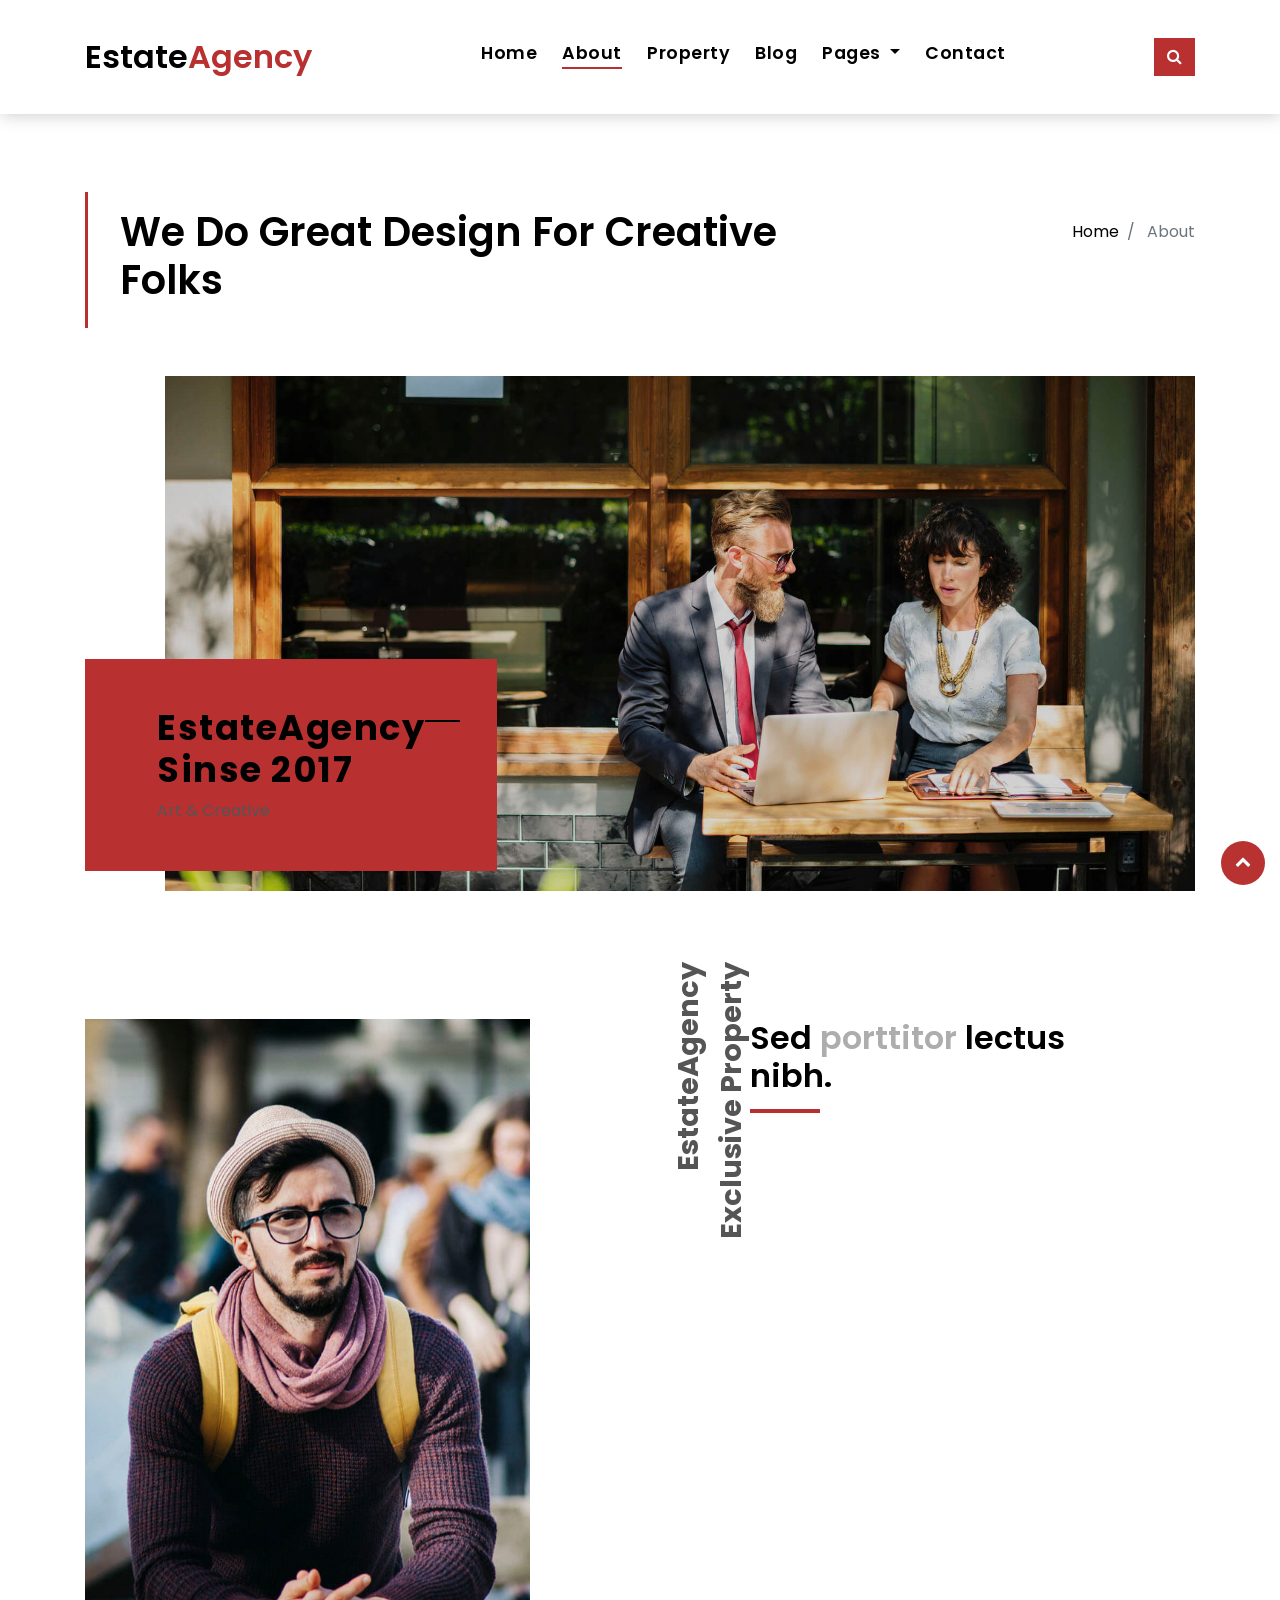
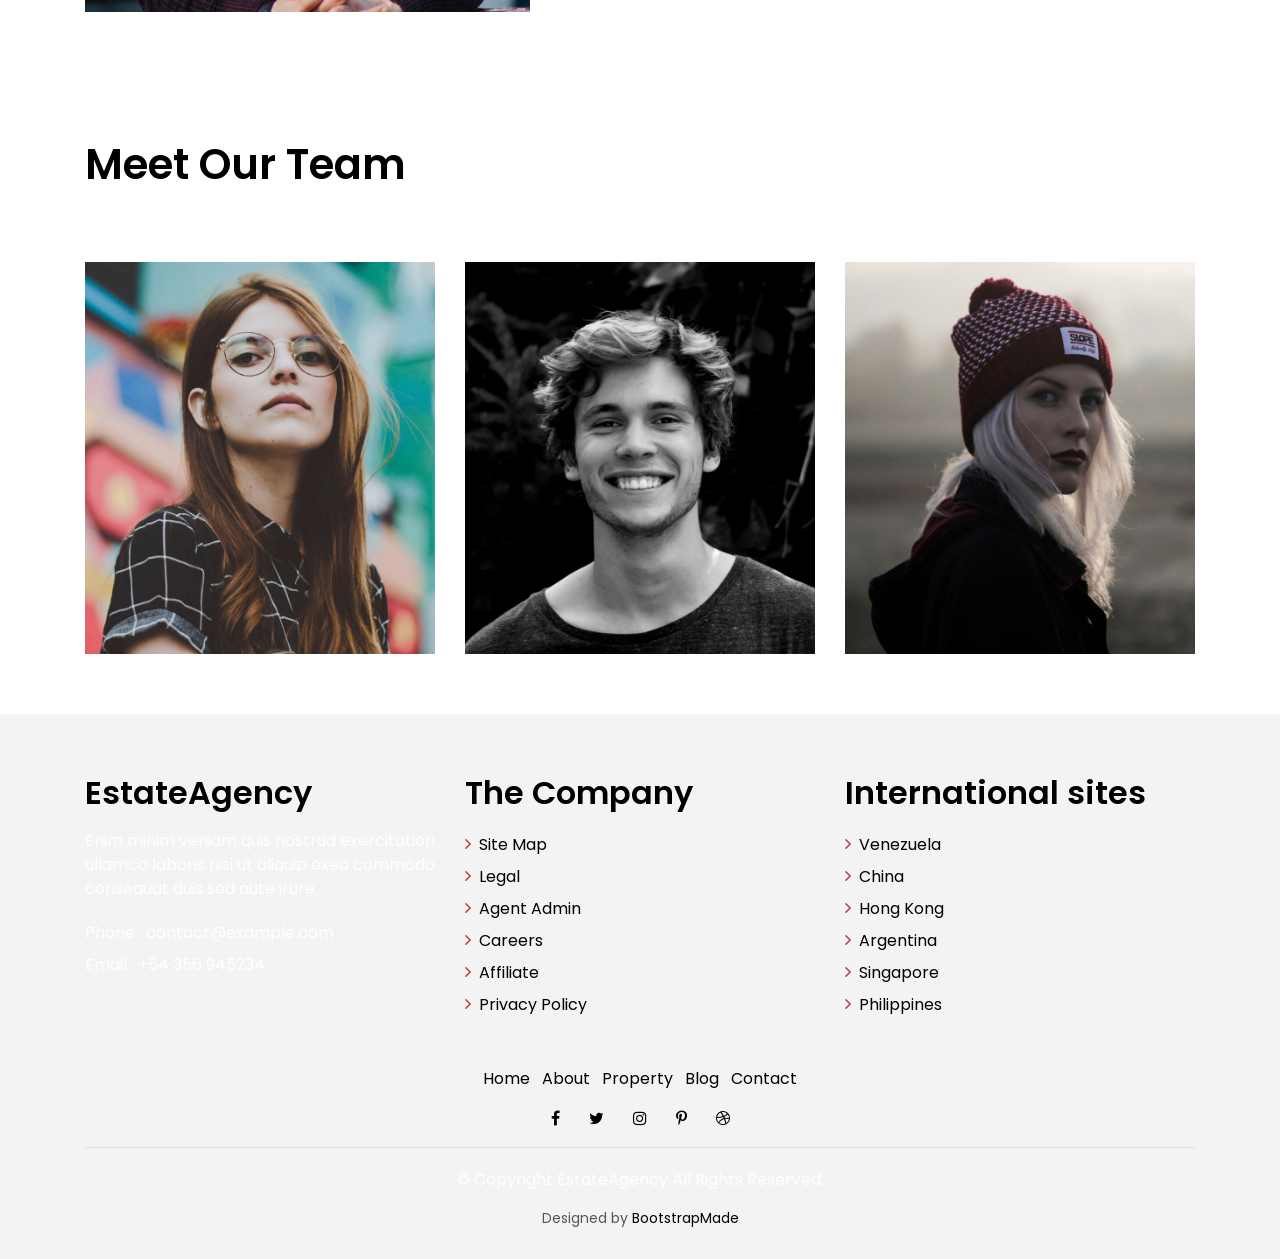
<file: about.html>
<!DOCTYPE html>
<html lang="en">
<head>
  <meta charset="utf-8">
  <title>EstateAgency Bootstrap Template</title>
  <meta content="width=device-width, initial-scale=1.0" name="viewport">
  <meta content="" name="keywords">
  <meta content="" name="description">

  <!-- Favicons -->
  <link href="img/favicon.png" rel="icon">
  <link href="img/apple-touch-icon.png" rel="apple-touch-icon">

  <!-- Google Fonts -->
  <link href="https://fonts.googleapis.com/css?family=Poppins:300,400,500,600,700" rel="stylesheet">

  <!-- Bootstrap CSS File -->
  <link href="lib/bootstrap/css/bootstrap.min.css" rel="stylesheet">

  <!-- Libraries CSS Files -->
  <link href="lib/font-awesome/css/font-awesome.min.css" rel="stylesheet">
  <link href="lib/animate/animate.min.css" rel="stylesheet">
  <link href="lib/ionicons/css/ionicons.min.css" rel="stylesheet">
  <link href="lib/owlcarousel/assets/owl.carousel.min.css" rel="stylesheet">

  <!-- Main Stylesheet File -->
  <link href="css/style.css" rel="stylesheet">

  <!-- =======================================================
    Theme Name: EstateAgency
    Theme URL: https://bootstrapmade.com/real-estate-agency-bootstrap-template/
    Author: BootstrapMade.com
    License: https://bootstrapmade.com/license/
  ======================================================= -->
</head>

<body>

  <div class="click-closed"></div>
  <!--/ Form Search Star /-->
  <div class="box-collapse">
    <div class="title-box-d">
      <h3 class="title-d">Search Property</h3>
    </div>
    <span class="close-box-collapse right-boxed ion-ios-close"></span>
    <div class="box-collapse-wrap form">
      <form class="form-a">
        <div class="row">
          <div class="col-md-12 mb-2">
            <div class="form-group">
              <label for="Type">Keyword</label>
              <input type="text" class="form-control form-control-lg form-control-a" placeholder="Keyword">
            </div>
          </div>
          <div class="col-md-6 mb-2">
            <div class="form-group">
              <label for="Type">Type</label>
              <select class="form-control form-control-lg form-control-a" id="Type">
                <option>All Type</option>
                <option>For Rent</option>
                <option>For Sale</option>
                <option>Open House</option>
              </select>
            </div>
          </div>
          <div class="col-md-6 mb-2">
            <div class="form-group">
              <label for="city">City</label>
              <select class="form-control form-control-lg form-control-a" id="city">
                <option>All City</option>
                <option>Alabama</option>
                <option>Arizona</option>
                <option>California</option>
                <option>Colorado</option>
              </select>
            </div>
          </div>
          <div class="col-md-6 mb-2">
            <div class="form-group">
              <label for="bedrooms">Bedrooms</label>
              <select class="form-control form-control-lg form-control-a" id="bedrooms">
                <option>Any</option>
                <option>01</option>
                <option>02</option>
                <option>03</option>
              </select>
            </div>
          </div>
          <div class="col-md-6 mb-2">
            <div class="form-group">
              <label for="garages">Garages</label>
              <select class="form-control form-control-lg form-control-a" id="garages">
                <option>Any</option>
                <option>01</option>
                <option>02</option>
                <option>03</option>
                <option>04</option>
              </select>
            </div>
          </div>
          <div class="col-md-6 mb-2">
            <div class="form-group">
              <label for="bathrooms">Bathrooms</label>
              <select class="form-control form-control-lg form-control-a" id="bathrooms">
                <option>Any</option>
                <option>01</option>
                <option>02</option>
                <option>03</option>
              </select>
            </div>
          </div>
          <div class="col-md-6 mb-2">
            <div class="form-group">
              <label for="price">Min Price</label>
              <select class="form-control form-control-lg form-control-a" id="price">
                <option>Unlimite</option>
                <option>$50,000</option>
                <option>$100,000</option>
                <option>$150,000</option>
                <option>$200,000</option>
              </select>
            </div>
          </div>
          <div class="col-md-12">
            <button type="submit" class="btn btn-b">Search Property</button>
          </div>
        </div>
      </form>
    </div>
  </div>
  <!--/ Form Search End /-->

  <!--/ Nav Star /-->
  <nav class="navbar navbar-default navbar-trans navbar-expand-lg fixed-top">
    <div class="container">
      <button class="navbar-toggler collapsed" type="button" data-toggle="collapse" data-target="#navbarDefault"
        aria-controls="navbarDefault" aria-expanded="false" aria-label="Toggle navigation">
        <span></span>
        <span></span>
        <span></span>
      </button>
      <a class="navbar-brand text-brand" href="index.html">Estate<span class="color-b">Agency</span></a>
      <button type="button" class="btn btn-link nav-search navbar-toggle-box-collapse d-md-none" data-toggle="collapse"
        data-target="#navbarTogglerDemo01" aria-expanded="false">
        <span class="fa fa-search" aria-hidden="true"></span>
      </button>
      <div class="navbar-collapse collapse justify-content-center" id="navbarDefault">
        <ul class="navbar-nav">
          <li class="nav-item">
            <a class="nav-link" href="index.html">Home</a>
          </li>
          <li class="nav-item">
            <a class="nav-link active" href="about.html">About</a>
          </li>
          <li class="nav-item">
            <a class="nav-link" href="property-grid.html">Property</a>
          </li>
          <li class="nav-item">
            <a class="nav-link" href="blog-grid.html">Blog</a>
          </li>
          <li class="nav-item dropdown">
            <a class="nav-link dropdown-toggle" href="#" id="navbarDropdown" role="button" data-toggle="dropdown"
              aria-haspopup="true" aria-expanded="false">
              Pages
            </a>
            <div class="dropdown-menu" aria-labelledby="navbarDropdown">
              <a class="dropdown-item" href="property-single.html">Property Single</a>
              <a class="dropdown-item" href="blog-single.html">Blog Single</a>
              <a class="dropdown-item" href="agents-grid.html">Agents Grid</a>
              <a class="dropdown-item" href="agent-single.html">Agent Single</a>
            </div>
          </li>
          <li class="nav-item">
            <a class="nav-link" href="contact.html">Contact</a>
          </li>
        </ul>
      </div>
      <button type="button" class="btn btn-b-n navbar-toggle-box-collapse d-none d-md-block" data-toggle="collapse"
        data-target="#navbarTogglerDemo01" aria-expanded="false">
        <span class="fa fa-search" aria-hidden="true"></span>
      </button>
    </div>
  </nav>
  <!--/ Nav End /-->

  <!--/ Intro Single star /-->
  <section class="intro-single">
    <div class="container">
      <div class="row">
        <div class="col-md-12 col-lg-8">
          <div class="title-single-box">
            <h1 class="title-single">We Do Great Design For Creative Folks</h1>
          </div>
        </div>
        <div class="col-md-12 col-lg-4">
          <nav aria-label="breadcrumb" class="breadcrumb-box d-flex justify-content-lg-end">
            <ol class="breadcrumb">
              <li class="breadcrumb-item">
                <a href="#">Home</a>
              </li>
              <li class="breadcrumb-item active" aria-current="page">
                About
              </li>
            </ol>
          </nav>
        </div>
      </div>
    </div>
  </section>
  <!--/ Intro Single End /-->

  <!--/ About Star /-->
  <section class="section-about">
    <div class="container">
      <div class="row">
        <div class="col-sm-12">
          <div class="about-img-box">
            <img src="img/slide-about-1.jpg" alt="" class="img-fluid">
          </div>
          <div class="sinse-box">
            <h3 class="sinse-title">EstateAgency
              <span></span>
              <br> Sinse 2017</h3>
            <p>Art & Creative</p>
          </div>
        </div>
        <div class="col-md-12 section-t8">
          <div class="row">
            <div class="col-md-6 col-lg-5">
              <img src="img/about-2.jpg" alt="" class="img-fluid">
            </div>
            <div class="col-lg-2  d-none d-lg-block">
              <div class="title-vertical d-flex justify-content-start">
                <span>EstateAgency Exclusive Property</span>
              </div>
            </div>
            <div class="col-md-6 col-lg-5 section-md-t3">
              <div class="title-box-d">
                <h3 class="title-d">Sed
                  <span class="color-d">porttitor</span> lectus
                  <br> nibh.</h3>
              </div>
              <p class="color-text-a">
                Mauris blandit aliquet elit, eget tincidunt nibh pulvinar a. Vivamus magna justo, lacinia eget
                consectetur sed, convallis
                at tellus. Praesent sapien massa, convallis a pellentesque nec, egestas non nisi. Vestibulum
                ante ipsum primis in faucibus orci luctus et ultrices posuere cubilia Curae; Donec velit
                neque, auctor sit amet aliquam vel, ullamcorper sit amet ligula.
              </p>
              <p class="color-text-a">
                Sed porttitor lectus nibh. Vivamus magna justo, lacinia eget consectetur sed, convallis at tellus.
                Mauris blandit aliquet
                elit, eget tincidunt nibh pulvinar a. Vivamus magna justo, lacinia eget consectetur sed,
                convallis at tellus.
              </p>
            </div>
          </div>
        </div>
      </div>
    </div>
  </section>
  <!--/ About End /-->

  <!--/ Team Star /-->
  <section class="section-agents section-t8">
    <div class="container">
      <div class="row">
        <div class="col-md-12">
          <div class="title-wrap d-flex justify-content-between">
            <div class="title-box">
              <h2 class="title-a">Meet Our Team</h2>
            </div>
          </div>
        </div>
      </div>
      <div class="row">
        <div class="col-md-4">
          <div class="card-box-d">
            <div class="card-img-d">
              <img src="img/agent-7.jpg" alt="" class="img-d img-fluid">
            </div>
            <div class="card-overlay card-overlay-hover">
              <div class="card-header-d">
                <div class="card-title-d align-self-center">
                  <h3 class="title-d">
                    <a href="agent-single.html" class="link-two">Margaret Sotillo
                      <br> Escala</a>
                  </h3>
                </div>
              </div>
              <div class="card-body-d">
                <p class="content-d color-text-a">
                  Sed porttitor lectus nibh, Cras ultricies ligula sed magna dictum porta two.
                </p>
                <div class="info-agents color-a">
                  <p>
                    <strong>Phone: </strong> +54 356 945234</p>
                  <p>
                    <strong>Email: </strong> agents@example.com</p>
                </div>
              </div>
              <div class="card-footer-d">
                <div class="socials-footer d-flex justify-content-center">
                  <ul class="list-inline">
                    <li class="list-inline-item">
                      <a href="#" class="link-one">
                        <i class="fa fa-facebook" aria-hidden="true"></i>
                      </a>
                    </li>
                    <li class="list-inline-item">
                      <a href="#" class="link-one">
                        <i class="fa fa-twitter" aria-hidden="true"></i>
                      </a>
                    </li>
                    <li class="list-inline-item">
                      <a href="#" class="link-one">
                        <i class="fa fa-instagram" aria-hidden="true"></i>
                      </a>
                    </li>
                    <li class="list-inline-item">
                      <a href="#" class="link-one">
                        <i class="fa fa-pinterest-p" aria-hidden="true"></i>
                      </a>
                    </li>
                    <li class="list-inline-item">
                      <a href="#" class="link-one">
                        <i class="fa fa-dribbble" aria-hidden="true"></i>
                      </a>
                    </li>
                  </ul>
                </div>
              </div>
            </div>
          </div>
        </div>
        <div class="col-md-4">
          <div class="card-box-d">
            <div class="card-img-d">
              <img src="img/agent-6.jpg" alt="" class="img-d img-fluid">
            </div>
            <div class="card-overlay card-overlay-hover">
              <div class="card-header-d">
                <div class="card-title-d align-self-center">
                  <h3 class="title-d">
                    <a href="agent-single.html" class="link-two">Stiven Spilver
                      <br> Darw</a>
                  </h3>
                </div>
              </div>
              <div class="card-body-d">
                <p class="content-d color-text-a">
                  Sed porttitor lectus nibh, Cras ultricies ligula sed magna dictum porta two.
                </p>
                <div class="info-agents color-a">
                  <p>
                    <strong>Phone: </strong> +54 356 945234</p>
                  <p>
                    <strong>Email: </strong> agents@example.com</p>
                </div>
              </div>
              <div class="card-footer-d">
                <div class="socials-footer d-flex justify-content-center">
                  <ul class="list-inline">
                    <li class="list-inline-item">
                      <a href="#" class="link-one">
                        <i class="fa fa-facebook" aria-hidden="true"></i>
                      </a>
                    </li>
                    <li class="list-inline-item">
                      <a href="#" class="link-one">
                        <i class="fa fa-twitter" aria-hidden="true"></i>
                      </a>
                    </li>
                    <li class="list-inline-item">
                      <a href="#" class="link-one">
                        <i class="fa fa-instagram" aria-hidden="true"></i>
                      </a>
                    </li>
                    <li class="list-inline-item">
                      <a href="#" class="link-one">
                        <i class="fa fa-pinterest-p" aria-hidden="true"></i>
                      </a>
                    </li>
                    <li class="list-inline-item">
                      <a href="#" class="link-one">
                        <i class="fa fa-dribbble" aria-hidden="true"></i>
                      </a>
                    </li>
                  </ul>
                </div>
              </div>
            </div>
          </div>
        </div>
        <div class="col-md-4">
          <div class="card-box-d">
            <div class="card-img-d">
              <img src="img/agent-5.jpg" alt="" class="img-d img-fluid">
            </div>
            <div class="card-overlay card-overlay-hover">
              <div class="card-header-d">
                <div class="card-title-d align-self-center">
                  <h3 class="title-d">
                    <a href="agent-single.html" class="link-two">Emma Toledo
                      <br> Cascada</a>
                  </h3>
                </div>
              </div>
              <div class="card-body-d">
                <p class="content-d color-text-a">
                  Sed porttitor lectus nibh, Cras ultricies ligula sed magna dictum porta two.
                </p>
                <div class="info-agents color-a">
                  <p>
                    <strong>Phone: </strong> +54 356 945234</p>
                  <p>
                    <strong>Email: </strong> agents@example.com</p>
                </div>
              </div>
              <div class="card-footer-d">
                <div class="socials-footer d-flex justify-content-center">
                  <ul class="list-inline">
                    <li class="list-inline-item">
                      <a href="#" class="link-one">
                        <i class="fa fa-facebook" aria-hidden="true"></i>
                      </a>
                    </li>
                    <li class="list-inline-item">
                      <a href="#" class="link-one">
                        <i class="fa fa-twitter" aria-hidden="true"></i>
                      </a>
                    </li>
                    <li class="list-inline-item">
                      <a href="#" class="link-one">
                        <i class="fa fa-instagram" aria-hidden="true"></i>
                      </a>
                    </li>
                    <li class="list-inline-item">
                      <a href="#" class="link-one">
                        <i class="fa fa-pinterest-p" aria-hidden="true"></i>
                      </a>
                    </li>
                    <li class="list-inline-item">
                      <a href="#" class="link-one">
                        <i class="fa fa-dribbble" aria-hidden="true"></i>
                      </a>
                    </li>
                  </ul>
                </div>
              </div>
            </div>
          </div>
        </div>
      </div>
    </div>
  </section>
  <!--/ Team End /-->

  <!--/ footer Star /-->
  <section class="section-footer">
    <div class="container">
      <div class="row">
        <div class="col-sm-12 col-md-4">
          <div class="widget-a">
            <div class="w-header-a">
              <h3 class="w-title-a text-brand">EstateAgency</h3>
            </div>
            <div class="w-body-a">
              <p class="w-text-a color-text-a">
                Enim minim veniam quis nostrud exercitation ullamco laboris nisi ut aliquip exea commodo consequat duis
                sed aute irure.
              </p>
            </div>
            <div class="w-footer-a">
              <ul class="list-unstyled">
                <li class="color-a">
                  <span class="color-text-a">Phone .</span> contact@example.com</li>
                <li class="color-a">
                  <span class="color-text-a">Email .</span> +54 356 945234</li>
              </ul>
            </div>
          </div>
        </div>
        <div class="col-sm-12 col-md-4 section-md-t3">
          <div class="widget-a">
            <div class="w-header-a">
              <h3 class="w-title-a text-brand">The Company</h3>
            </div>
            <div class="w-body-a">
              <div class="w-body-a">
                <ul class="list-unstyled">
                  <li class="item-list-a">
                    <i class="fa fa-angle-right"></i> <a href="#">Site Map</a>
                  </li>
                  <li class="item-list-a">
                    <i class="fa fa-angle-right"></i> <a href="#">Legal</a>
                  </li>
                  <li class="item-list-a">
                    <i class="fa fa-angle-right"></i> <a href="#">Agent Admin</a>
                  </li>
                  <li class="item-list-a">
                    <i class="fa fa-angle-right"></i> <a href="#">Careers</a>
                  </li>
                  <li class="item-list-a">
                    <i class="fa fa-angle-right"></i> <a href="#">Affiliate</a>
                  </li>
                  <li class="item-list-a">
                    <i class="fa fa-angle-right"></i> <a href="#">Privacy Policy</a>
                  </li>
                </ul>
              </div>
            </div>
          </div>
        </div>
        <div class="col-sm-12 col-md-4 section-md-t3">
          <div class="widget-a">
            <div class="w-header-a">
              <h3 class="w-title-a text-brand">International sites</h3>
            </div>
            <div class="w-body-a">
              <ul class="list-unstyled">
                <li class="item-list-a">
                  <i class="fa fa-angle-right"></i> <a href="#">Venezuela</a>
                </li>
                <li class="item-list-a">
                  <i class="fa fa-angle-right"></i> <a href="#">China</a>
                </li>
                <li class="item-list-a">
                  <i class="fa fa-angle-right"></i> <a href="#">Hong Kong</a>
                </li>
                <li class="item-list-a">
                  <i class="fa fa-angle-right"></i> <a href="#">Argentina</a>
                </li>
                <li class="item-list-a">
                  <i class="fa fa-angle-right"></i> <a href="#">Singapore</a>
                </li>
                <li class="item-list-a">
                  <i class="fa fa-angle-right"></i> <a href="#">Philippines</a>
                </li>
              </ul>
            </div>
          </div>
        </div>
      </div>
    </div>
  </section>
  <footer>
    <div class="container">
      <div class="row">
        <div class="col-md-12">
          <nav class="nav-footer">
            <ul class="list-inline">
              <li class="list-inline-item">
                <a href="#">Home</a>
              </li>
              <li class="list-inline-item">
                <a href="#">About</a>
              </li>
              <li class="list-inline-item">
                <a href="#">Property</a>
              </li>
              <li class="list-inline-item">
                <a href="#">Blog</a>
              </li>
              <li class="list-inline-item">
                <a href="#">Contact</a>
              </li>
            </ul>
          </nav>
          <div class="socials-a">
            <ul class="list-inline">
              <li class="list-inline-item">
                <a href="#">
                  <i class="fa fa-facebook" aria-hidden="true"></i>
                </a>
              </li>
              <li class="list-inline-item">
                <a href="#">
                  <i class="fa fa-twitter" aria-hidden="true"></i>
                </a>
              </li>
              <li class="list-inline-item">
                <a href="#">
                  <i class="fa fa-instagram" aria-hidden="true"></i>
                </a>
              </li>
              <li class="list-inline-item">
                <a href="#">
                  <i class="fa fa-pinterest-p" aria-hidden="true"></i>
                </a>
              </li>
              <li class="list-inline-item">
                <a href="#">
                  <i class="fa fa-dribbble" aria-hidden="true"></i>
                </a>
              </li>
            </ul>
          </div>
          <div class="copyright-footer">
            <p class="copyright color-text-a">
              &copy; Copyright
              <span class="color-a">EstateAgency</span> All Rights Reserved.
            </p>
          </div>
          <div class="credits">
            <!--
              All the links in the footer should remain intact.
              You can delete the links only if you purchased the pro version.
              Licensing information: https://bootstrapmade.com/license/
              Purchase the pro version with working PHP/AJAX contact form: https://bootstrapmade.com/buy/?theme=EstateAgency
            -->
            Designed by <a href="https://bootstrapmade.com/">BootstrapMade</a>
          </div>
        </div>
      </div>
    </div>
  </footer>
  <!--/ Footer End /-->

  <a href="#" class="back-to-top"><i class="fa fa-chevron-up"></i></a>
  <div id="preloader"></div>

  <!-- JavaScript Libraries -->
  <script src="lib/jquery/jquery.min.js"></script>
  <script src="lib/jquery/jquery-migrate.min.js"></script>
  <script src="lib/popper/popper.min.js"></script>
  <script src="lib/bootstrap/js/bootstrap.min.js"></script>
  <script src="lib/easing/easing.min.js"></script>
  <script src="lib/owlcarousel/owl.carousel.min.js"></script>
  <script src="lib/scrollreveal/scrollreveal.min.js"></script>
  <!-- Contact Form JavaScript File -->
  <script src="contactform/contactform.js"></script>

  <!-- Template Main Javascript File -->
  <script src="js/main.js"></script>

</body>
</html>
</file>
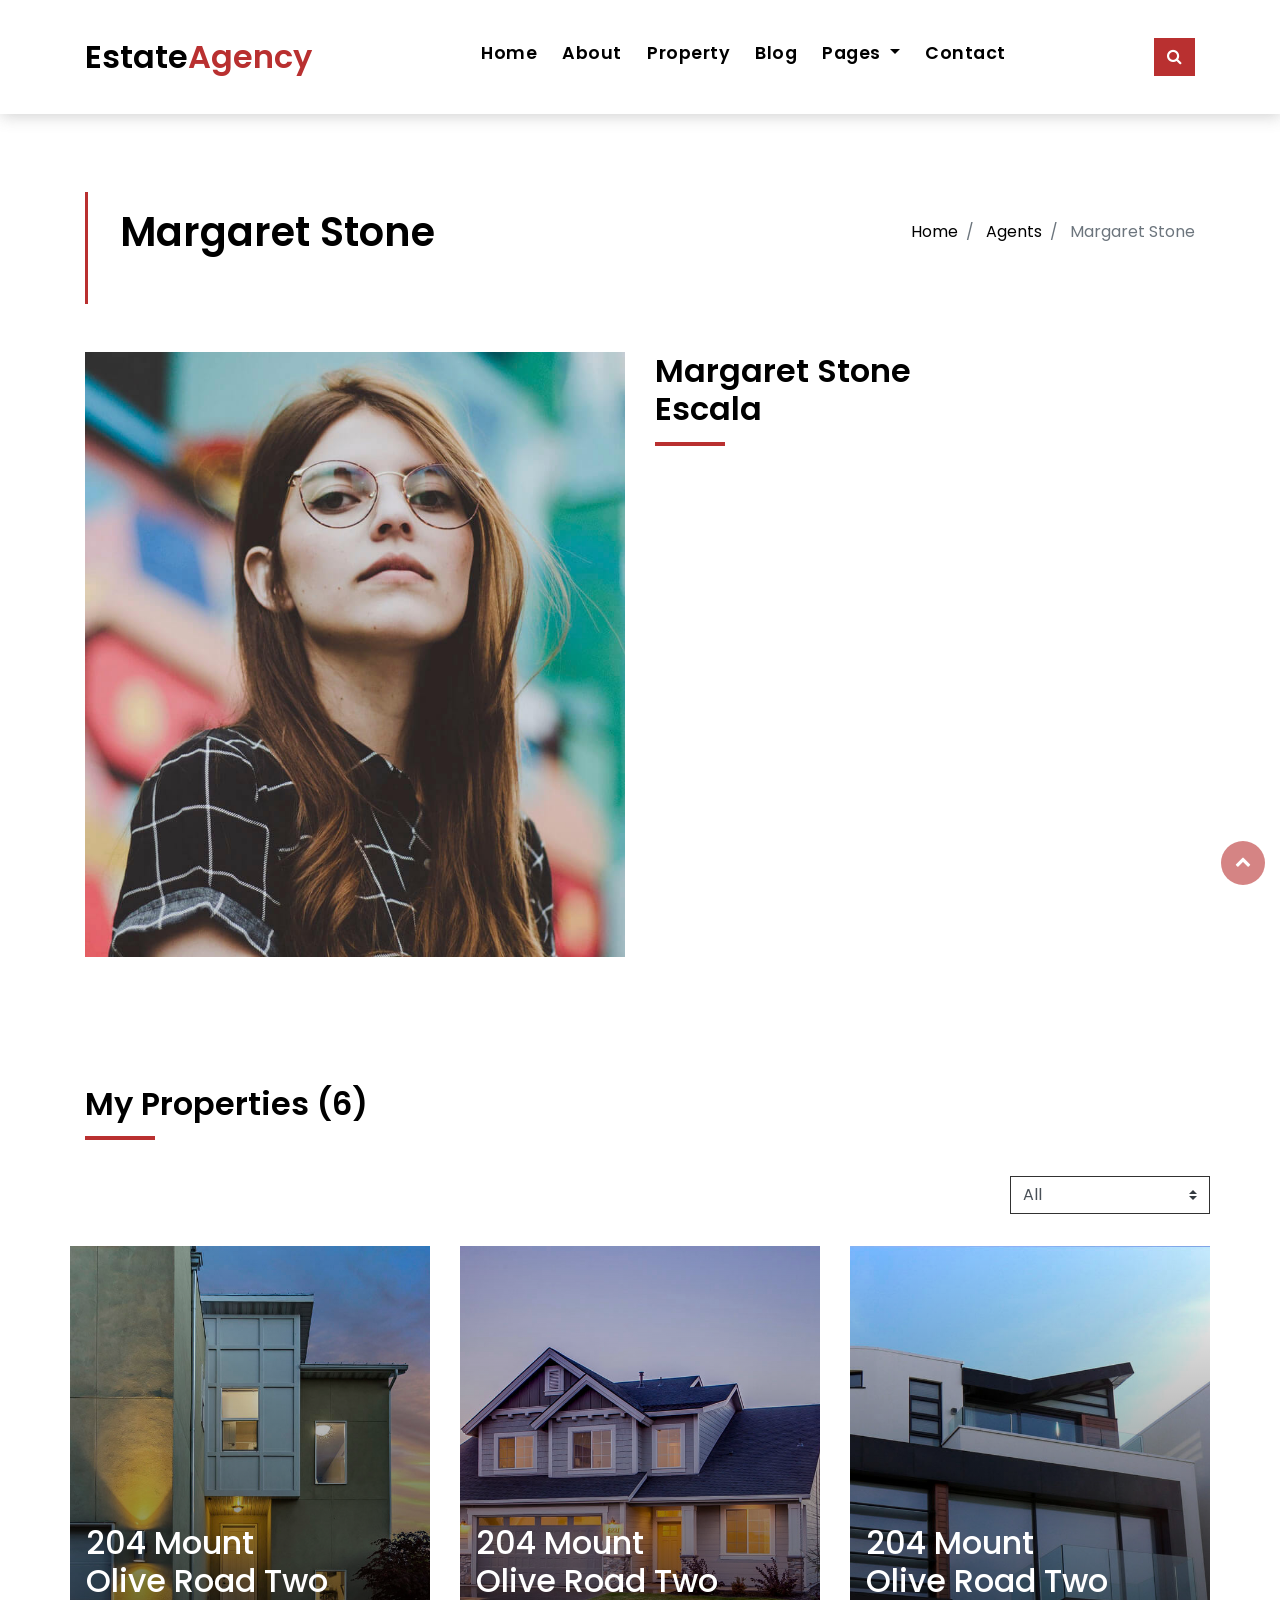
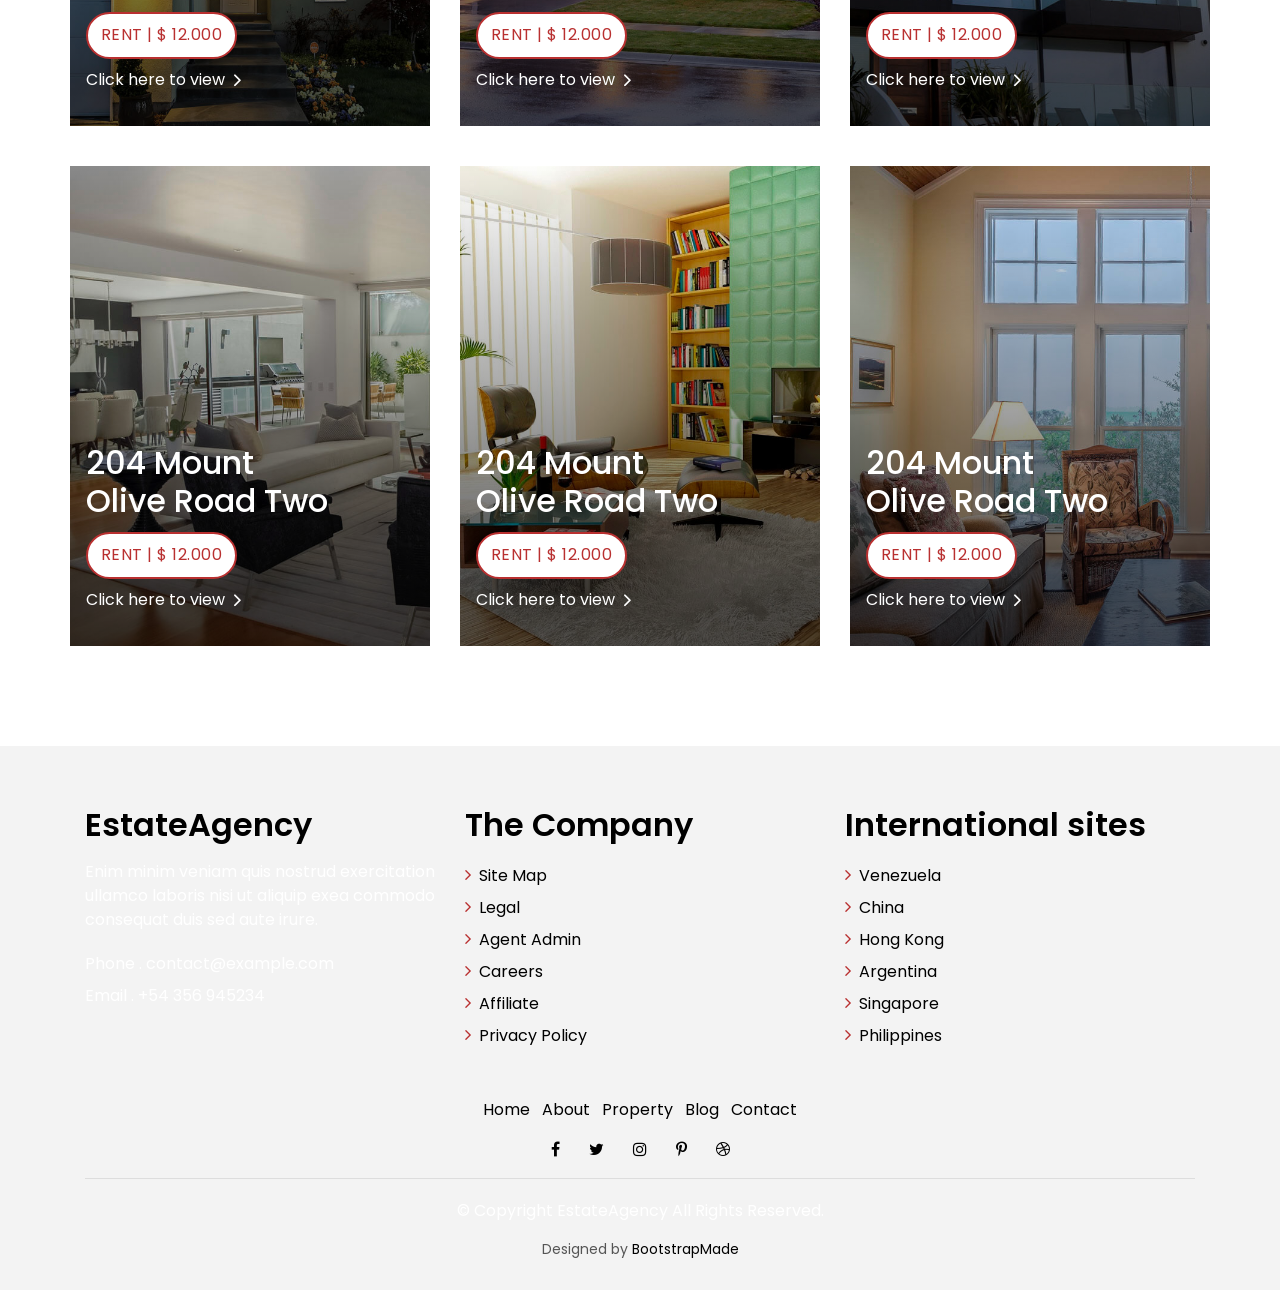
<file: agent-single.html>
<!DOCTYPE html>
<html lang="en">
<head>
  <meta charset="utf-8">
  <title>EstateAgency Bootstrap Template</title>
  <meta content="width=device-width, initial-scale=1.0" name="viewport">
  <meta content="" name="keywords">
  <meta content="" name="description">

  <!-- Favicons -->
  <link href="img/favicon.png" rel="icon">
  <link href="img/apple-touch-icon.png" rel="apple-touch-icon">

  <!-- Google Fonts -->
  <link href="https://fonts.googleapis.com/css?family=Poppins:300,400,500,600,700" rel="stylesheet">

  <!-- Bootstrap CSS File -->
  <link href="lib/bootstrap/css/bootstrap.min.css" rel="stylesheet">

  <!-- Libraries CSS Files -->
  <link href="lib/font-awesome/css/font-awesome.min.css" rel="stylesheet">
  <link href="lib/animate/animate.min.css" rel="stylesheet">
  <link href="lib/ionicons/css/ionicons.min.css" rel="stylesheet">
  <link href="lib/owlcarousel/assets/owl.carousel.min.css" rel="stylesheet">

  <!-- Main Stylesheet File -->
  <link href="css/style.css" rel="stylesheet">

  <!-- =======================================================
    Theme Name: EstateAgency
    Theme URL: https://bootstrapmade.com/real-estate-agency-bootstrap-template/
    Author: BootstrapMade.com
    License: https://bootstrapmade.com/license/
  ======================================================= -->
</head>

<body>

  <div class="click-closed"></div>
  <!--/ Form Search Star /-->
  <div class="box-collapse">
    <div class="title-box-d">
      <h3 class="title-d">Search Property</h3>
    </div>
    <span class="close-box-collapse right-boxed ion-ios-close"></span>
    <div class="box-collapse-wrap form">
      <form class="form-a">
        <div class="row">
          <div class="col-md-12 mb-2">
            <div class="form-group">
              <label for="Type">Keyword</label>
              <input type="text" class="form-control form-control-lg form-control-a" placeholder="Keyword">
            </div>
          </div>
          <div class="col-md-6 mb-2">
            <div class="form-group">
              <label for="Type">Type</label>
              <select class="form-control form-control-lg form-control-a" id="Type">
                <option>All Type</option>
                <option>For Rent</option>
                <option>For Sale</option>
                <option>Open House</option>
              </select>
            </div>
          </div>
          <div class="col-md-6 mb-2">
            <div class="form-group">
              <label for="city">City</label>
              <select class="form-control form-control-lg form-control-a" id="city">
                <option>All City</option>
                <option>Alabama</option>
                <option>Arizona</option>
                <option>California</option>
                <option>Colorado</option>
              </select>
            </div>
          </div>
          <div class="col-md-6 mb-2">
            <div class="form-group">
              <label for="bedrooms">Bedrooms</label>
              <select class="form-control form-control-lg form-control-a" id="bedrooms">
                <option>Any</option>
                <option>01</option>
                <option>02</option>
                <option>03</option>
              </select>
            </div>
          </div>
          <div class="col-md-6 mb-2">
            <div class="form-group">
              <label for="garages">Garages</label>
              <select class="form-control form-control-lg form-control-a" id="garages">
                <option>Any</option>
                <option>01</option>
                <option>02</option>
                <option>03</option>
                <option>04</option>
              </select>
            </div>
          </div>
          <div class="col-md-6 mb-2">
            <div class="form-group">
              <label for="bathrooms">Bathrooms</label>
              <select class="form-control form-control-lg form-control-a" id="bathrooms">
                <option>Any</option>
                <option>01</option>
                <option>02</option>
                <option>03</option>
              </select>
            </div>
          </div>
          <div class="col-md-6 mb-2">
            <div class="form-group">
              <label for="price">Min Price</label>
              <select class="form-control form-control-lg form-control-a" id="price">
                <option>Unlimite</option>
                <option>$50,000</option>
                <option>$100,000</option>
                <option>$150,000</option>
                <option>$200,000</option>
              </select>
            </div>
          </div>
          <div class="col-md-12">
            <button type="submit" class="btn btn-b">Search Property</button>
          </div>
        </div>
      </form>
    </div>
  </div>
  <!--/ Form Search End /-->

  <!--/ Nav Star /-->
  <nav class="navbar navbar-default navbar-trans navbar-expand-lg fixed-top">
    <div class="container">
      <button class="navbar-toggler collapsed" type="button" data-toggle="collapse" data-target="#navbarDefault"
        aria-controls="navbarDefault" aria-expanded="false" aria-label="Toggle navigation">
        <span></span>
        <span></span>
        <span></span>
      </button>
      <a class="navbar-brand text-brand" href="index.html">Estate<span class="color-b">Agency</span></a>
      <button type="button" class="btn btn-link nav-search navbar-toggle-box-collapse d-md-none" data-toggle="collapse"
        data-target="#navbarTogglerDemo01" aria-expanded="false">
        <span class="fa fa-search" aria-hidden="true"></span>
      </button>
      <div class="navbar-collapse collapse justify-content-center" id="navbarDefault">
        <ul class="navbar-nav">
          <li class="nav-item">
            <a class="nav-link" href="index.html">Home</a>
          </li>
          <li class="nav-item">
            <a class="nav-link" href="about.html">About</a>
          </li>
          <li class="nav-item">
            <a class="nav-link" href="property-grid.html">Property</a>
          </li>
          <li class="nav-item">
            <a class="nav-link" href="blog-grid.html">Blog</a>
          </li>
          <li class="nav-item dropdown">
            <a class="nav-link dropdown-toggle" href="#" id="navbarDropdown" role="button" data-toggle="dropdown"
              aria-haspopup="true" aria-expanded="false">
              Pages
            </a>
            <div class="dropdown-menu" aria-labelledby="navbarDropdown">
              <a class="dropdown-item" href="property-single.html">Property Single</a>
              <a class="dropdown-item" href="blog-single.html">Blog Single</a>
              <a class="dropdown-item" href="agents-grid.html">Agents Grid</a>
              <a class="dropdown-item active" href="agent-single.html">Agent Single</a>
            </div>
          </li>
          <li class="nav-item">
            <a class="nav-link" href="contact.html">Contact</a>
          </li>
        </ul>
      </div>
      <button type="button" class="btn btn-b-n navbar-toggle-box-collapse d-none d-md-block" data-toggle="collapse"
        data-target="#navbarTogglerDemo01" aria-expanded="false">
        <span class="fa fa-search" aria-hidden="true"></span>
      </button>
    </div>
  </nav>
  <!--/ Nav End /-->

  <!--/ Intro Single star /-->
  <section class="intro-single">
    <div class="container">
      <div class="row">
        <div class="col-md-12 col-lg-8">
          <div class="title-single-box">
            <h1 class="title-single">Margaret Stone</h1>
            <span class="color-text-a">Agent Immobiliari</span>
          </div>
        </div>
        <div class="col-md-12 col-lg-4">
          <nav aria-label="breadcrumb" class="breadcrumb-box d-flex justify-content-lg-end">
            <ol class="breadcrumb">
              <li class="breadcrumb-item">
                <a href="#">Home</a>
              </li>
              <li class="breadcrumb-item">
                <a href="#">Agents</a>
              </li>
              <li class="breadcrumb-item active" aria-current="page">
                Margaret Stone
              </li>
            </ol>
          </nav>
        </div>
      </div>
    </div>
  </section>
  <!--/ Intro Single End /-->

  <!--/ Agent Single Star /-->
  <section class="agent-single">
    <div class="container">
      <div class="row">
        <div class="col-sm-12">
          <div class="row">
            <div class="col-md-6">
              <div class="agent-avatar-box">
                <img src="img/agent-7.jpg" alt="" class="agent-avatar img-fluid">
              </div>
            </div>
            <div class="col-md-5 section-md-t3">
              <div class="agent-info-box">
                <div class="agent-title">
                  <div class="title-box-d">
                    <h3 class="title-d">Margaret Stone
                      <br> Escala</h3>
                  </div>
                </div>
                <div class="agent-content mb-3">
                  <p class="content-d color-text-a">
                    Sed porttitor lectus nibh. Praesent sapien massa, convallis a pellentesque nec, egestas non nisi.
                    Vivamus suscipit tortor
                    eget felis porttitor volutpat. Vivamus suscipit tortor eget felis porttitor volutpat.
                  </p>
                  <div class="info-agents color-a">
                    <p>
                      <strong>Phone: </strong>
                      <span class="color-text-a"> +54 356 945234 </span>
                    </p>
                    <p>
                      <strong>Mobile: </strong>
                      <span class="color-text-a"> 999 123 456 789</span>
                    </p>
                    <p>
                      <strong>Email: </strong>
                      <span class="color-text-a"> agents@example.com</span>
                    </p>
                    <p>
                      <strong>skype: </strong>
                      <span class="color-text-a"> Margaret.Es</span>
                    </p>
                    <p>
                      <strong>Email: </strong>
                      <span class="color-text-a"> agents@example.com</span>
                    </p>
                  </div>
                </div>
                <div class="socials-footer">
                  <ul class="list-inline">
                    <li class="list-inline-item">
                      <a href="#" class="link-one">
                        <i class="fa fa-facebook" aria-hidden="true"></i>
                      </a>
                    </li>
                    <li class="list-inline-item">
                      <a href="#" class="link-one">
                        <i class="fa fa-twitter" aria-hidden="true"></i>
                      </a>
                    </li>
                    <li class="list-inline-item">
                      <a href="#" class="link-one">
                        <i class="fa fa-instagram" aria-hidden="true"></i>
                      </a>
                    </li>
                    <li class="list-inline-item">
                      <a href="#" class="link-one">
                        <i class="fa fa-pinterest-p" aria-hidden="true"></i>
                      </a>
                    </li>
                    <li class="list-inline-item">
                      <a href="#" class="link-one">
                        <i class="fa fa-dribbble" aria-hidden="true"></i>
                      </a>
                    </li>
                  </ul>
                </div>
              </div>
            </div>
          </div>
        </div>
        <div class="col-md-12 section-t8">
          <div class="title-box-d">
            <h3 class="title-d">My Properties (6)</h3>
          </div>
        </div>
        <div class="row property-grid grid">
          <div class="col-sm-12">
            <div class="grid-option">
              <form>
                <select class="custom-select">
                  <option selected>All</option>
                  <option value="1">New to Old</option>
                  <option value="2">For Rent</option>
                  <option value="3">For Sale</option>
                </select>
              </form>
            </div>
          </div>
          <div class="col-md-4">
            <div class="card-box-a card-shadow">
              <div class="img-box-a">
                <img src="img/property-1.jpg" alt="" class="img-a img-fluid">
              </div>
              <div class="card-overlay">
                <div class="card-overlay-a-content">
                  <div class="card-header-a">
                    <h2 class="card-title-a">
                      <a href="#">204 Mount
                        <br /> Olive Road Two</a>
                    </h2>
                  </div>
                  <div class="card-body-a">
                    <div class="price-box d-flex">
                      <span class="price-a">rent | $ 12.000</span>
                    </div>
                    <a href="#" class="link-a">Click here to view
                      <span class="ion-ios-arrow-forward"></span>
                    </a>
                  </div>
                  <div class="card-footer-a">
                    <ul class="card-info d-flex justify-content-around">
                      <li>
                        <h4 class="card-info-title">Area</h4>
                        <span>340m
                          <sup>2</sup>
                        </span>
                      </li>
                      <li>
                        <h4 class="card-info-title">Beds</h4>
                        <span>2</span>
                      </li>
                      <li>
                        <h4 class="card-info-title">Baths</h4>
                        <span>4</span>
                      </li>
                      <li>
                        <h4 class="card-info-title">Garages</h4>
                        <span>1</span>
                      </li>
                    </ul>
                  </div>
                </div>
              </div>
            </div>
          </div>
          <div class="col-md-4">
            <div class="card-box-a card-shadow">
              <div class="img-box-a">
                <img src="img/property-3.jpg" alt="" class="img-a img-fluid">
              </div>
              <div class="card-overlay">
                <div class="card-overlay-a-content">
                  <div class="card-header-a">
                    <h2 class="card-title-a">
                      <a href="#">204 Mount
                        <br /> Olive Road Two</a>
                    </h2>
                  </div>
                  <div class="card-body-a">
                    <div class="price-box d-flex">
                      <span class="price-a">rent | $ 12.000</span>
                    </div>
                    <a href="#" class="link-a">Click here to view
                      <span class="ion-ios-arrow-forward"></span>
                    </a>
                  </div>
                  <div class="card-footer-a">
                    <ul class="card-info d-flex justify-content-around">
                      <li>
                        <h4 class="card-info-title">Area</h4>
                        <span>340m
                          <sup>2</sup>
                        </span>
                      </li>
                      <li>
                        <h4 class="card-info-title">Beds</h4>
                        <span>2</span>
                      </li>
                      <li>
                        <h4 class="card-info-title">Baths</h4>
                        <span>4</span>
                      </li>
                      <li>
                        <h4 class="card-info-title">Garages</h4>
                        <span>1</span>
                      </li>
                    </ul>
                  </div>
                </div>
              </div>
            </div>
          </div>
          <div class="col-md-4">
            <div class="card-box-a card-shadow">
              <div class="img-box-a">
                <img src="img/property-6.jpg" alt="" class="img-a img-fluid">
              </div>
              <div class="card-overlay">
                <div class="card-overlay-a-content">
                  <div class="card-header-a">
                    <h2 class="card-title-a">
                      <a href="#">204 Mount
                        <br /> Olive Road Two</a>
                    </h2>
                  </div>
                  <div class="card-body-a">
                    <div class="price-box d-flex">
                      <span class="price-a">rent | $ 12.000</span>
                    </div>
                    <a href="#" class="link-a">Click here to view
                      <span class="ion-ios-arrow-forward"></span>
                    </a>
                  </div>
                  <div class="card-footer-a">
                    <ul class="card-info d-flex justify-content-around">
                      <li>
                        <h4 class="card-info-title">Area</h4>
                        <span>340m
                          <sup>2</sup>
                        </span>
                      </li>
                      <li>
                        <h4 class="card-info-title">Beds</h4>
                        <span>2</span>
                      </li>
                      <li>
                        <h4 class="card-info-title">Baths</h4>
                        <span>4</span>
                      </li>
                      <li>
                        <h4 class="card-info-title">Garages</h4>
                        <span>1</span>
                      </li>
                    </ul>
                  </div>
                </div>
              </div>
            </div>
          </div>
          <div class="col-md-4">
            <div class="card-box-a card-shadow">
              <div class="img-box-a">
                <img src="img/property-7.jpg" alt="" class="img-a img-fluid">
              </div>
              <div class="card-overlay">
                <div class="card-overlay-a-content">
                  <div class="card-header-a">
                    <h2 class="card-title-a">
                      <a href="#">204 Mount
                        <br /> Olive Road Two</a>
                    </h2>
                  </div>
                  <div class="card-body-a">
                    <div class="price-box d-flex">
                      <span class="price-a">rent | $ 12.000</span>
                    </div>
                    <a href="#" class="link-a">Click here to view
                      <span class="ion-ios-arrow-forward"></span>
                    </a>
                  </div>
                  <div class="card-footer-a">
                    <ul class="card-info d-flex justify-content-around">
                      <li>
                        <h4 class="card-info-title">Area</h4>
                        <span>340m
                          <sup>2</sup>
                        </span>
                      </li>
                      <li>
                        <h4 class="card-info-title">Beds</h4>
                        <span>2</span>
                      </li>
                      <li>
                        <h4 class="card-info-title">Baths</h4>
                        <span>4</span>
                      </li>
                      <li>
                        <h4 class="card-info-title">Garages</h4>
                        <span>1</span>
                      </li>
                    </ul>
                  </div>
                </div>
              </div>
            </div>
          </div>
          <div class="col-md-4">
            <div class="card-box-a card-shadow">
              <div class="img-box-a">
                <img src="img/property-8.jpg" alt="" class="img-a img-fluid">
              </div>
              <div class="card-overlay">
                <div class="card-overlay-a-content">
                  <div class="card-header-a">
                    <h2 class="card-title-a">
                      <a href="#">204 Mount
                        <br /> Olive Road Two</a>
                    </h2>
                  </div>
                  <div class="card-body-a">
                    <div class="price-box d-flex">
                      <span class="price-a">rent | $ 12.000</span>
                    </div>
                    <a href="#" class="link-a">Click here to view
                      <span class="ion-ios-arrow-forward"></span>
                    </a>
                  </div>
                  <div class="card-footer-a">
                    <ul class="card-info d-flex justify-content-around">
                      <li>
                        <h4 class="card-info-title">Area</h4>
                        <span>340m
                          <sup>2</sup>
                        </span>
                      </li>
                      <li>
                        <h4 class="card-info-title">Beds</h4>
                        <span>2</span>
                      </li>
                      <li>
                        <h4 class="card-info-title">Baths</h4>
                        <span>4</span>
                      </li>
                      <li>
                        <h4 class="card-info-title">Garages</h4>
                        <span>1</span>
                      </li>
                    </ul>
                  </div>
                </div>
              </div>
            </div>
          </div>
          <div class="col-md-4">
            <div class="card-box-a card-shadow">
              <div class="img-box-a">
                <img src="img/property-10.jpg" alt="" class="img-a img-fluid">
              </div>
              <div class="card-overlay">
                <div class="card-overlay-a-content">
                  <div class="card-header-a">
                    <h2 class="card-title-a">
                      <a href="#">204 Mount
                        <br /> Olive Road Two</a>
                    </h2>
                  </div>
                  <div class="card-body-a">
                    <div class="price-box d-flex">
                      <span class="price-a">rent | $ 12.000</span>
                    </div>
                    <a href="#" class="link-a">Click here to view
                      <span class="ion-ios-arrow-forward"></span>
                    </a>
                  </div>
                  <div class="card-footer-a">
                    <ul class="card-info d-flex justify-content-around">
                      <li>
                        <h4 class="card-info-title">Area</h4>
                        <span>340m
                          <sup>2</sup>
                        </span>
                      </li>
                      <li>
                        <h4 class="card-info-title">Beds</h4>
                        <span>2</span>
                      </li>
                      <li>
                        <h4 class="card-info-title">Baths</h4>
                        <span>4</span>
                      </li>
                      <li>
                        <h4 class="card-info-title">Garages</h4>
                        <span>1</span>
                      </li>
                    </ul>
                  </div>
                </div>
              </div>
            </div>
          </div>
        </div>
      </div>
    </div>
  </section>
  <!--/ Agent Single End /-->

  <!--/ footer Star /-->
  <section class="section-footer">
    <div class="container">
      <div class="row">
        <div class="col-sm-12 col-md-4">
          <div class="widget-a">
            <div class="w-header-a">
              <h3 class="w-title-a text-brand">EstateAgency</h3>
            </div>
            <div class="w-body-a">
              <p class="w-text-a color-text-a">
                Enim minim veniam quis nostrud exercitation ullamco laboris nisi ut aliquip exea commodo consequat duis
                sed aute irure.
              </p>
            </div>
            <div class="w-footer-a">
              <ul class="list-unstyled">
                <li class="color-a">
                  <span class="color-text-a">Phone .</span> contact@example.com</li>
                <li class="color-a">
                  <span class="color-text-a">Email .</span> +54 356 945234</li>
              </ul>
            </div>
          </div>
        </div>
        <div class="col-sm-12 col-md-4 section-md-t3">
          <div class="widget-a">
            <div class="w-header-a">
              <h3 class="w-title-a text-brand">The Company</h3>
            </div>
            <div class="w-body-a">
              <div class="w-body-a">
                <ul class="list-unstyled">
                  <li class="item-list-a">
                    <i class="fa fa-angle-right"></i> <a href="#">Site Map</a>
                  </li>
                  <li class="item-list-a">
                    <i class="fa fa-angle-right"></i> <a href="#">Legal</a>
                  </li>
                  <li class="item-list-a">
                    <i class="fa fa-angle-right"></i> <a href="#">Agent Admin</a>
                  </li>
                  <li class="item-list-a">
                    <i class="fa fa-angle-right"></i> <a href="#">Careers</a>
                  </li>
                  <li class="item-list-a">
                    <i class="fa fa-angle-right"></i> <a href="#">Affiliate</a>
                  </li>
                  <li class="item-list-a">
                    <i class="fa fa-angle-right"></i> <a href="#">Privacy Policy</a>
                  </li>
                </ul>
              </div>
            </div>
          </div>
        </div>
        <div class="col-sm-12 col-md-4 section-md-t3">
          <div class="widget-a">
            <div class="w-header-a">
              <h3 class="w-title-a text-brand">International sites</h3>
            </div>
            <div class="w-body-a">
              <ul class="list-unstyled">
                <li class="item-list-a">
                  <i class="fa fa-angle-right"></i> <a href="#">Venezuela</a>
                </li>
                <li class="item-list-a">
                  <i class="fa fa-angle-right"></i> <a href="#">China</a>
                </li>
                <li class="item-list-a">
                  <i class="fa fa-angle-right"></i> <a href="#">Hong Kong</a>
                </li>
                <li class="item-list-a">
                  <i class="fa fa-angle-right"></i> <a href="#">Argentina</a>
                </li>
                <li class="item-list-a">
                  <i class="fa fa-angle-right"></i> <a href="#">Singapore</a>
                </li>
                <li class="item-list-a">
                  <i class="fa fa-angle-right"></i> <a href="#">Philippines</a>
                </li>
              </ul>
            </div>
          </div>
        </div>
      </div>
    </div>
  </section>
  <footer>
    <div class="container">
      <div class="row">
        <div class="col-md-12">
          <nav class="nav-footer">
            <ul class="list-inline">
              <li class="list-inline-item">
                <a href="#">Home</a>
              </li>
              <li class="list-inline-item">
                <a href="#">About</a>
              </li>
              <li class="list-inline-item">
                <a href="#">Property</a>
              </li>
              <li class="list-inline-item">
                <a href="#">Blog</a>
              </li>
              <li class="list-inline-item">
                <a href="#">Contact</a>
              </li>
            </ul>
          </nav>
          <div class="socials-a">
            <ul class="list-inline">
              <li class="list-inline-item">
                <a href="#">
                  <i class="fa fa-facebook" aria-hidden="true"></i>
                </a>
              </li>
              <li class="list-inline-item">
                <a href="#">
                  <i class="fa fa-twitter" aria-hidden="true"></i>
                </a>
              </li>
              <li class="list-inline-item">
                <a href="#">
                  <i class="fa fa-instagram" aria-hidden="true"></i>
                </a>
              </li>
              <li class="list-inline-item">
                <a href="#">
                  <i class="fa fa-pinterest-p" aria-hidden="true"></i>
                </a>
              </li>
              <li class="list-inline-item">
                <a href="#">
                  <i class="fa fa-dribbble" aria-hidden="true"></i>
                </a>
              </li>
            </ul>
          </div>
          <div class="copyright-footer">
            <p class="copyright color-text-a">
              &copy; Copyright
              <span class="color-a">EstateAgency</span> All Rights Reserved.
            </p>
          </div>
          <div class="credits">
            <!--
              All the links in the footer should remain intact.
              You can delete the links only if you purchased the pro version.
              Licensing information: https://bootstrapmade.com/license/
              Purchase the pro version with working PHP/AJAX contact form: https://bootstrapmade.com/buy/?theme=EstateAgency
            -->
            Designed by <a href="https://bootstrapmade.com/">BootstrapMade</a>
          </div>
        </div>
      </div>
    </div>
  </footer>
  <!--/ Footer End /-->

  <a href="#" class="back-to-top"><i class="fa fa-chevron-up"></i></a>
  <div id="preloader"></div>

  <!-- JavaScript Libraries -->
  <script src="lib/jquery/jquery.min.js"></script>
  <script src="lib/jquery/jquery-migrate.min.js"></script>
  <script src="lib/popper/popper.min.js"></script>
  <script src="lib/bootstrap/js/bootstrap.min.js"></script>
  <script src="lib/easing/easing.min.js"></script>
  <script src="lib/owlcarousel/owl.carousel.min.js"></script>
  <script src="lib/scrollreveal/scrollreveal.min.js"></script>
  <!-- Contact Form JavaScript File -->
  <script src="contactform/contactform.js"></script>

  <!-- Template Main Javascript File -->
  <script src="js/main.js"></script>

</body>
</html>
</file>
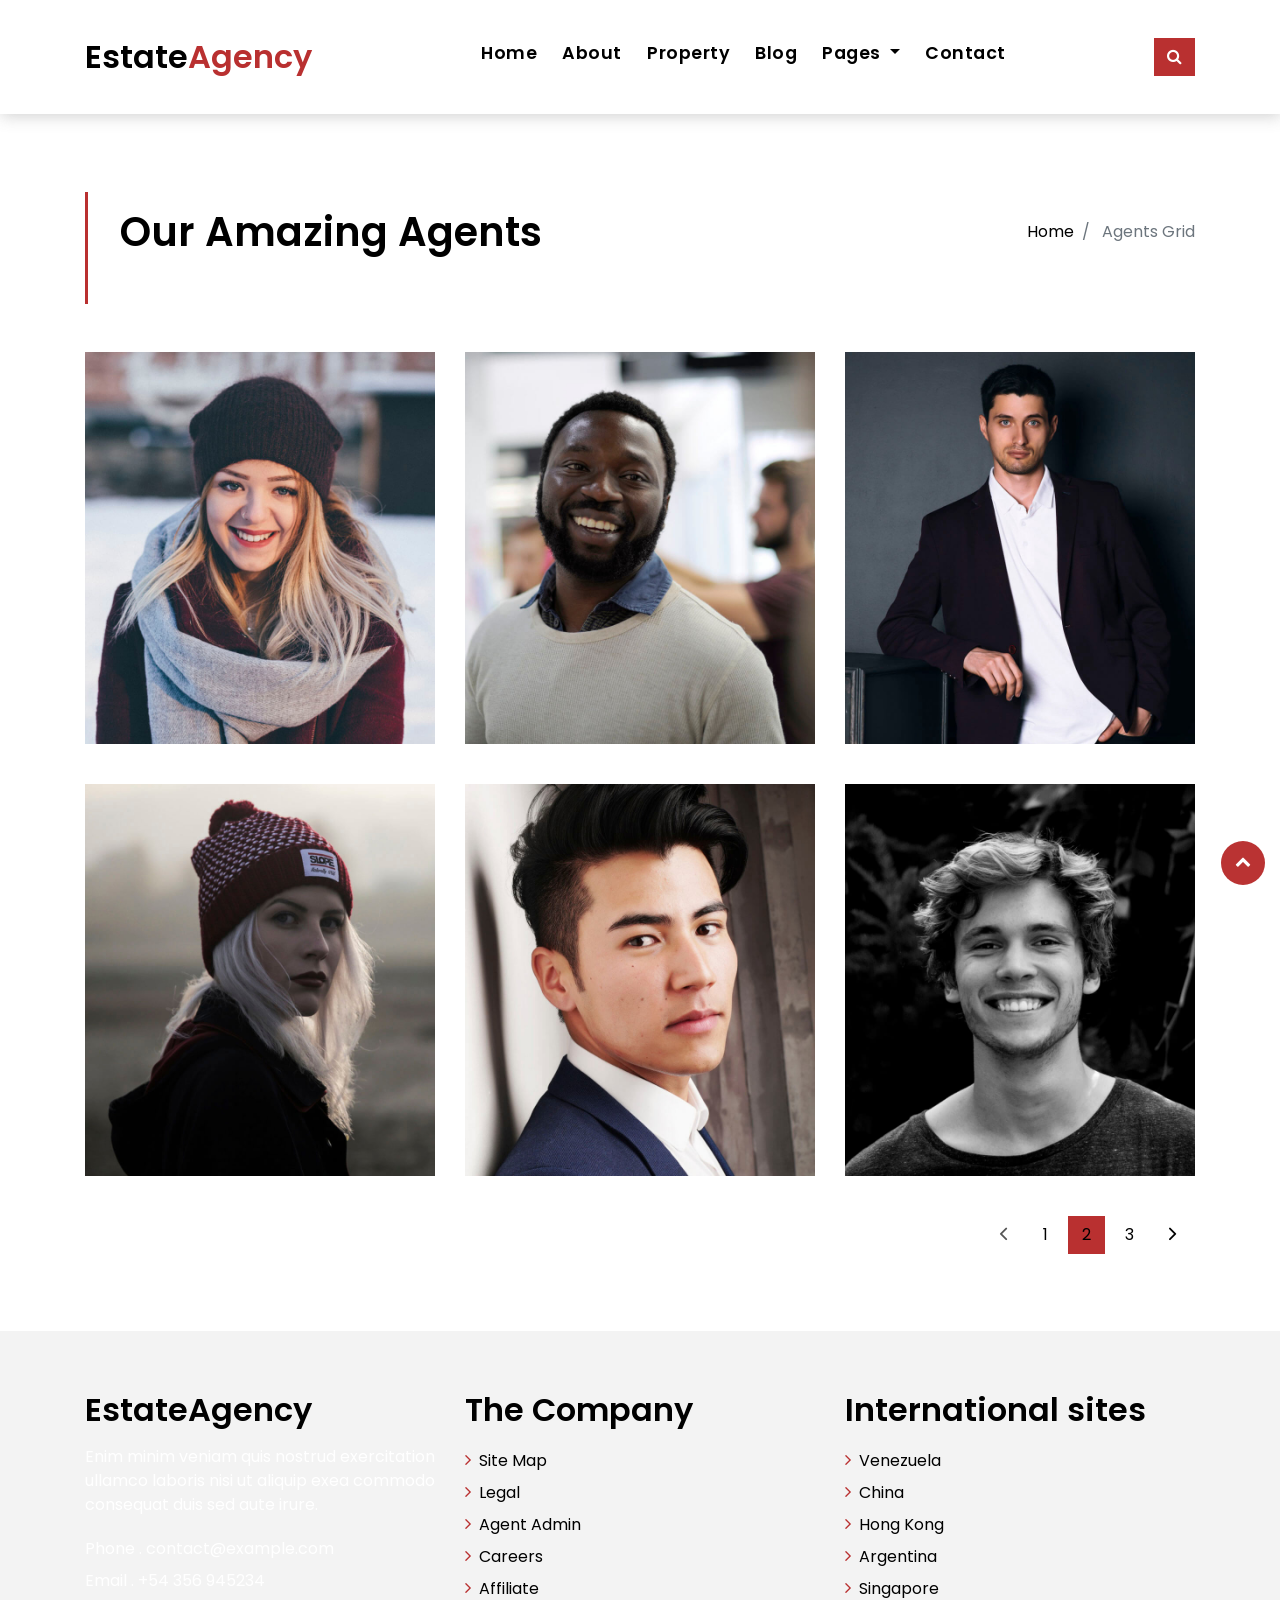
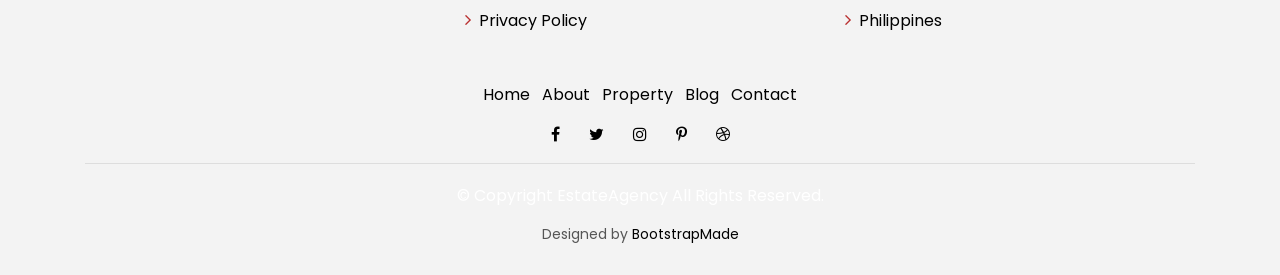
<file: agents-grid.html>
<!DOCTYPE html>
<html lang="en">
<head>
  <meta charset="utf-8">
  <title>EstateAgency Bootstrap Template</title>
  <meta content="width=device-width, initial-scale=1.0" name="viewport">
  <meta content="" name="keywords">
  <meta content="" name="description">

  <!-- Favicons -->
  <link href="img/favicon.png" rel="icon">
  <link href="img/apple-touch-icon.png" rel="apple-touch-icon">

  <!-- Google Fonts -->
  <link href="https://fonts.googleapis.com/css?family=Poppins:300,400,500,600,700" rel="stylesheet">

  <!-- Bootstrap CSS File -->
  <link href="lib/bootstrap/css/bootstrap.min.css" rel="stylesheet">

  <!-- Libraries CSS Files -->
  <link href="lib/font-awesome/css/font-awesome.min.css" rel="stylesheet">
  <link href="lib/animate/animate.min.css" rel="stylesheet">
  <link href="lib/ionicons/css/ionicons.min.css" rel="stylesheet">
  <link href="lib/owlcarousel/assets/owl.carousel.min.css" rel="stylesheet">

  <!-- Main Stylesheet File -->
  <link href="css/style.css" rel="stylesheet">

  <!-- =======================================================
    Theme Name: EstateAgency
    Theme URL: https://bootstrapmade.com/real-estate-agency-bootstrap-template/
    Author: BootstrapMade.com
    License: https://bootstrapmade.com/license/
  ======================================================= -->
</head>

<body>

  <div class="click-closed"></div>
  <!--/ Form Search Star /-->
  <div class="box-collapse">
    <div class="title-box-d">
      <h3 class="title-d">Search Property</h3>
    </div>
    <span class="close-box-collapse right-boxed ion-ios-close"></span>
    <div class="box-collapse-wrap form">
      <form class="form-a">
        <div class="row">
          <div class="col-md-12 mb-2">
            <div class="form-group">
              <label for="Type">Keyword</label>
              <input type="text" class="form-control form-control-lg form-control-a" placeholder="Keyword">
            </div>
          </div>
          <div class="col-md-6 mb-2">
            <div class="form-group">
              <label for="Type">Type</label>
              <select class="form-control form-control-lg form-control-a" id="Type">
                <option>All Type</option>
                <option>For Rent</option>
                <option>For Sale</option>
                <option>Open House</option>
              </select>
            </div>
          </div>
          <div class="col-md-6 mb-2">
            <div class="form-group">
              <label for="city">City</label>
              <select class="form-control form-control-lg form-control-a" id="city">
                <option>All City</option>
                <option>Alabama</option>
                <option>Arizona</option>
                <option>California</option>
                <option>Colorado</option>
              </select>
            </div>
          </div>
          <div class="col-md-6 mb-2">
            <div class="form-group">
              <label for="bedrooms">Bedrooms</label>
              <select class="form-control form-control-lg form-control-a" id="bedrooms">
                <option>Any</option>
                <option>01</option>
                <option>02</option>
                <option>03</option>
              </select>
            </div>
          </div>
          <div class="col-md-6 mb-2">
            <div class="form-group">
              <label for="garages">Garages</label>
              <select class="form-control form-control-lg form-control-a" id="garages">
                <option>Any</option>
                <option>01</option>
                <option>02</option>
                <option>03</option>
                <option>04</option>
              </select>
            </div>
          </div>
          <div class="col-md-6 mb-2">
            <div class="form-group">
              <label for="bathrooms">Bathrooms</label>
              <select class="form-control form-control-lg form-control-a" id="bathrooms">
                <option>Any</option>
                <option>01</option>
                <option>02</option>
                <option>03</option>
              </select>
            </div>
          </div>
          <div class="col-md-6 mb-2">
            <div class="form-group">
              <label for="price">Min Price</label>
              <select class="form-control form-control-lg form-control-a" id="price">
                <option>Unlimite</option>
                <option>$50,000</option>
                <option>$100,000</option>
                <option>$150,000</option>
                <option>$200,000</option>
              </select>
            </div>
          </div>
          <div class="col-md-12">
            <button type="submit" class="btn btn-b">Search Property</button>
          </div>
        </div>
      </form>
    </div>
  </div>
  <!--/ Form Search End /-->

  <!--/ Nav Star /-->
  <nav class="navbar navbar-default navbar-trans navbar-expand-lg fixed-top">
    <div class="container">
      <button class="navbar-toggler collapsed" type="button" data-toggle="collapse" data-target="#navbarDefault"
        aria-controls="navbarDefault" aria-expanded="false" aria-label="Toggle navigation">
        <span></span>
        <span></span>
        <span></span>
      </button>
      <a class="navbar-brand text-brand" href="index.html">Estate<span class="color-b">Agency</span></a>
      <button type="button" class="btn btn-link nav-search navbar-toggle-box-collapse d-md-none" data-toggle="collapse"
        data-target="#navbarTogglerDemo01" aria-expanded="false">
        <span class="fa fa-search" aria-hidden="true"></span>
      </button>
      <div class="navbar-collapse collapse justify-content-center" id="navbarDefault">
        <ul class="navbar-nav">
          <li class="nav-item">
            <a class="nav-link" href="index.html">Home</a>
          </li>
          <li class="nav-item">
            <a class="nav-link" href="about.html">About</a>
          </li>
          <li class="nav-item">
            <a class="nav-link" href="property-grid.html">Property</a>
          </li>
          <li class="nav-item">
            <a class="nav-link" href="blog-grid.html">Blog</a>
          </li>
          <li class="nav-item dropdown">
            <a class="nav-link dropdown-toggle" href="#" id="navbarDropdown" role="button" data-toggle="dropdown"
              aria-haspopup="true" aria-expanded="false">
              Pages
            </a>
            <div class="dropdown-menu" aria-labelledby="navbarDropdown">
              <a class="dropdown-item" href="property-single.html">Property Single</a>
              <a class="dropdown-item" href="blog-single.html">Blog Single</a>
              <a class="dropdown-item active" href="agents-grid.html">Agents Grid</a>
              <a class="dropdown-item" href="agent-single.html">Agent Single</a>
            </div>
          </li>
          <li class="nav-item">
            <a class="nav-link" href="contact.html">Contact</a>
          </li>
        </ul>
      </div>
      <button type="button" class="btn btn-b-n navbar-toggle-box-collapse d-none d-md-block" data-toggle="collapse"
        data-target="#navbarTogglerDemo01" aria-expanded="false">
        <span class="fa fa-search" aria-hidden="true"></span>
      </button>
    </div>
  </nav>
  <!--/ Nav End /-->

  <!--/ Intro Single star /-->
  <section class="intro-single">
    <div class="container">
      <div class="row">
        <div class="col-md-12 col-lg-8">
          <div class="title-single-box">
            <h1 class="title-single">Our Amazing Agents</h1>
            <span class="color-text-a">Grid Properties</span>
          </div>
        </div>
        <div class="col-md-12 col-lg-4">
          <nav aria-label="breadcrumb" class="breadcrumb-box d-flex justify-content-lg-end">
            <ol class="breadcrumb">
              <li class="breadcrumb-item">
                <a href="#">Home</a>
              </li>
              <li class="breadcrumb-item active" aria-current="page">
                Agents Grid
              </li>
            </ol>
          </nav>
        </div>
      </div>
    </div>
  </section>
  <!--/ Intro Single End /-->

  <!--/ Agents Grid Star /-->
  <section class="agents-grid grid">
    <div class="container">
      <div class="row">
        <div class="col-md-4">
          <div class="card-box-d">
            <div class="card-img-d">
              <img src="img/agent-4.jpg" alt="" class="img-d img-fluid">
            </div>
            <div class="card-overlay card-overlay-hover">
              <div class="card-header-d">
                <div class="card-title-d align-self-center">
                  <h3 class="title-d">
                    <a href="#" class="link-two">Margaret Sotillo
                      <br> Escala</a>
                  </h3>
                </div>
              </div>
              <div class="card-body-d">
                <p class="content-d color-text-a">
                  Sed porttitor lectus nibh, Cras ultricies ligula sed magna dictum porta two.
                </p>
                <div class="info-agents color-a">
                  <p>
                    <strong>Phone: </strong> +54 356 945234</p>
                  <p>
                    <strong>Email: </strong> agents@example.com</p>
                </div>
              </div>
              <div class="card-footer-d">
                <div class="socials-footer d-flex justify-content-center">
                  <ul class="list-inline">
                    <li class="list-inline-item">
                      <a href="#" class="link-one">
                        <i class="fa fa-facebook" aria-hidden="true"></i>
                      </a>
                    </li>
                    <li class="list-inline-item">
                      <a href="#" class="link-one">
                        <i class="fa fa-twitter" aria-hidden="true"></i>
                      </a>
                    </li>
                    <li class="list-inline-item">
                      <a href="#" class="link-one">
                        <i class="fa fa-instagram" aria-hidden="true"></i>
                      </a>
                    </li>
                    <li class="list-inline-item">
                      <a href="#" class="link-one">
                        <i class="fa fa-pinterest-p" aria-hidden="true"></i>
                      </a>
                    </li>
                    <li class="list-inline-item">
                      <a href="#" class="link-one">
                        <i class="fa fa-dribbble" aria-hidden="true"></i>
                      </a>
                    </li>
                  </ul>
                </div>
              </div>
            </div>
          </div>
        </div>
        <div class="col-md-4">
          <div class="card-box-d">
            <div class="card-img-d">
              <img src="img/agent-2.jpg" alt="" class="img-d img-fluid">
            </div>
            <div class="card-overlay card-overlay-hover">
              <div class="card-header-d">
                <div class="card-title-d align-self-center">
                  <h3 class="title-d">
                    <a href="#" class="link-two">Margaret Sotillo
                      <br> Escala</a>
                  </h3>
                </div>
              </div>
              <div class="card-body-d">
                <p class="content-d color-text-a">
                  Sed porttitor lectus nibh, Cras ultricies ligula sed magna dictum porta two.
                </p>
                <div class="info-agents color-a">
                  <p>
                    <strong>Phone: </strong> +54 356 945234</p>
                  <p>
                    <strong>Email: </strong> agents@example.com</p>
                </div>
              </div>
              <div class="card-footer-d">
                <div class="socials-footer d-flex justify-content-center">
                  <ul class="list-inline">
                    <li class="list-inline-item">
                      <a href="#" class="link-one">
                        <i class="fa fa-facebook" aria-hidden="true"></i>
                      </a>
                    </li>
                    <li class="list-inline-item">
                      <a href="#" class="link-one">
                        <i class="fa fa-twitter" aria-hidden="true"></i>
                      </a>
                    </li>
                    <li class="list-inline-item">
                      <a href="#" class="link-one">
                        <i class="fa fa-instagram" aria-hidden="true"></i>
                      </a>
                    </li>
                    <li class="list-inline-item">
                      <a href="#" class="link-one">
                        <i class="fa fa-pinterest-p" aria-hidden="true"></i>
                      </a>
                    </li>
                    <li class="list-inline-item">
                      <a href="#" class="link-one">
                        <i class="fa fa-dribbble" aria-hidden="true"></i>
                      </a>
                    </li>
                  </ul>
                </div>
              </div>
            </div>
          </div>
        </div>
        <div class="col-md-4">
          <div class="card-box-d">
            <div class="card-img-d">
              <img src="img/agent-3.jpg" alt="" class="img-d img-fluid">
            </div>
            <div class="card-overlay card-overlay-hover">
              <div class="card-header-d">
                <div class="card-title-d align-self-center">
                  <h3 class="title-d">
                    <a href="#" class="link-two">Margaret Sotillo
                      <br> Escala</a>
                  </h3>
                </div>
              </div>
              <div class="card-body-d">
                <p class="content-d color-text-a">
                  Sed porttitor lectus nibh, Cras ultricies ligula sed magna dictum porta two.
                </p>
                <div class="info-agents color-a">
                  <p>
                    <strong>Phone: </strong> +54 356 945234</p>
                  <p>
                    <strong>Email: </strong> agents@example.com</p>
                </div>
              </div>
              <div class="card-footer-d">
                <div class="socials-footer d-flex justify-content-center">
                  <ul class="list-inline">
                    <li class="list-inline-item">
                      <a href="#" class="link-one">
                        <i class="fa fa-facebook" aria-hidden="true"></i>
                      </a>
                    </li>
                    <li class="list-inline-item">
                      <a href="#" class="link-one">
                        <i class="fa fa-twitter" aria-hidden="true"></i>
                      </a>
                    </li>
                    <li class="list-inline-item">
                      <a href="#" class="link-one">
                        <i class="fa fa-instagram" aria-hidden="true"></i>
                      </a>
                    </li>
                    <li class="list-inline-item">
                      <a href="#" class="link-one">
                        <i class="fa fa-pinterest-p" aria-hidden="true"></i>
                      </a>
                    </li>
                    <li class="list-inline-item">
                      <a href="#" class="link-one">
                        <i class="fa fa-dribbble" aria-hidden="true"></i>
                      </a>
                    </li>
                  </ul>
                </div>
              </div>
            </div>
          </div>
        </div>
        <div class="col-md-4">
          <div class="card-box-d">
            <div class="card-img-d">
              <img src="img/agent-5.jpg" alt="" class="img-d img-fluid">
            </div>
            <div class="card-overlay card-overlay-hover">
              <div class="card-header-d">
                <div class="card-title-d align-self-center">
                  <h3 class="title-d">
                    <a href="#" class="link-two">Margaret Sotillo
                      <br> Escala</a>
                  </h3>
                </div>
              </div>
              <div class="card-body-d">
                <p class="content-d color-text-a">
                  Sed porttitor lectus nibh, Cras ultricies ligula sed magna dictum porta two.
                </p>
                <div class="info-agents color-a">
                  <p>
                    <strong>Phone: </strong> +54 356 945234</p>
                  <p>
                    <strong>Email: </strong> agents@example.com</p>
                </div>
              </div>
              <div class="card-footer-d">
                <div class="socials-footer d-flex justify-content-center">
                  <ul class="list-inline">
                    <li class="list-inline-item">
                      <a href="#" class="link-one">
                        <i class="fa fa-facebook" aria-hidden="true"></i>
                      </a>
                    </li>
                    <li class="list-inline-item">
                      <a href="#" class="link-one">
                        <i class="fa fa-twitter" aria-hidden="true"></i>
                      </a>
                    </li>
                    <li class="list-inline-item">
                      <a href="#" class="link-one">
                        <i class="fa fa-instagram" aria-hidden="true"></i>
                      </a>
                    </li>
                    <li class="list-inline-item">
                      <a href="#" class="link-one">
                        <i class="fa fa-pinterest-p" aria-hidden="true"></i>
                      </a>
                    </li>
                    <li class="list-inline-item">
                      <a href="#" class="link-one">
                        <i class="fa fa-dribbble" aria-hidden="true"></i>
                      </a>
                    </li>
                  </ul>
                </div>
              </div>
            </div>
          </div>
        </div>
        <div class="col-md-4">
          <div class="card-box-d">
            <div class="card-img-d">
              <img src="img/agent-1.jpg" alt="" class="img-d img-fluid">
            </div>
            <div class="card-overlay card-overlay-hover">
              <div class="card-header-d">
                <div class="card-title-d align-self-center">
                  <h3 class="title-d">
                    <a href="#" class="link-two">Margaret Sotillo
                      <br> Escala</a>
                  </h3>
                </div>
              </div>
              <div class="card-body-d">
                <p class="content-d color-text-a">
                  Sed porttitor lectus nibh, Cras ultricies ligula sed magna dictum porta two.
                </p>
                <div class="info-agents color-a">
                  <p>
                    <strong>Phone: </strong> +54 356 945234</p>
                  <p>
                    <strong>Email: </strong> agents@example.com</p>
                </div>
              </div>
              <div class="card-footer-d">
                <div class="socials-footer d-flex justify-content-center">
                  <ul class="list-inline">
                    <li class="list-inline-item">
                      <a href="#" class="link-one">
                        <i class="fa fa-facebook" aria-hidden="true"></i>
                      </a>
                    </li>
                    <li class="list-inline-item">
                      <a href="#" class="link-one">
                        <i class="fa fa-twitter" aria-hidden="true"></i>
                      </a>
                    </li>
                    <li class="list-inline-item">
                      <a href="#" class="link-one">
                        <i class="fa fa-instagram" aria-hidden="true"></i>
                      </a>
                    </li>
                    <li class="list-inline-item">
                      <a href="#" class="link-one">
                        <i class="fa fa-pinterest-p" aria-hidden="true"></i>
                      </a>
                    </li>
                    <li class="list-inline-item">
                      <a href="#" class="link-one">
                        <i class="fa fa-dribbble" aria-hidden="true"></i>
                      </a>
                    </li>
                  </ul>
                </div>
              </div>
            </div>
          </div>
        </div>
        <div class="col-md-4">
          <div class="card-box-d">
            <div class="card-img-d">
              <img src="img/agent-6.jpg" alt="" class="img-d img-fluid">
            </div>
            <div class="card-overlay card-overlay-hover">
              <div class="card-header-d">
                <div class="card-title-d align-self-center">
                  <h3 class="title-d">
                    <a href="#" class="link-two">Margaret Sotillo
                      <br> Escala</a>
                  </h3>
                </div>
              </div>
              <div class="card-body-d">
                <p class="content-d color-text-a">
                  Sed porttitor lectus nibh, Cras ultricies ligula sed magna dictum porta two.
                </p>
                <div class="info-agents color-a">
                  <p>
                    <strong>Phone: </strong> +54 356 945234</p>
                  <p>
                    <strong>Email: </strong> agents@example.com</p>
                </div>
              </div>
              <div class="card-footer-d">
                <div class="socials-footer d-flex justify-content-center">
                  <ul class="list-inline">
                    <li class="list-inline-item">
                      <a href="#" class="link-one">
                        <i class="fa fa-facebook" aria-hidden="true"></i>
                      </a>
                    </li>
                    <li class="list-inline-item">
                      <a href="#" class="link-one">
                        <i class="fa fa-twitter" aria-hidden="true"></i>
                      </a>
                    </li>
                    <li class="list-inline-item">
                      <a href="#" class="link-one">
                        <i class="fa fa-instagram" aria-hidden="true"></i>
                      </a>
                    </li>
                    <li class="list-inline-item">
                      <a href="#" class="link-one">
                        <i class="fa fa-pinterest-p" aria-hidden="true"></i>
                      </a>
                    </li>
                    <li class="list-inline-item">
                      <a href="#" class="link-one">
                        <i class="fa fa-dribbble" aria-hidden="true"></i>
                      </a>
                    </li>
                  </ul>
                </div>
              </div>
            </div>
          </div>
        </div>
      </div>
      <div class="row">
        <div class="col-sm-12">
          <nav class="pagination-a">
            <ul class="pagination justify-content-end">
              <li class="page-item disabled">
                <a class="page-link" href="#" tabindex="-1">
                  <span class="ion-ios-arrow-back"></span>
                </a>
              </li>
              <li class="page-item">
                <a class="page-link" href="#">1</a>
              </li>
              <li class="page-item active">
                <a class="page-link" href="#">2</a>
              </li>
              <li class="page-item">
                <a class="page-link" href="#">3</a>
              </li>
              <li class="page-item next">
                <a class="page-link" href="#">
                  <span class="ion-ios-arrow-forward"></span>
                </a>
              </li>
            </ul>
          </nav>
        </div>
      </div>
    </div>
  </section>
  <!--/ Agents Grid End /-->

  <!--/ footer Star /-->
  <section class="section-footer">
    <div class="container">
      <div class="row">
        <div class="col-sm-12 col-md-4">
          <div class="widget-a">
            <div class="w-header-a">
              <h3 class="w-title-a text-brand">EstateAgency</h3>
            </div>
            <div class="w-body-a">
              <p class="w-text-a color-text-a">
                Enim minim veniam quis nostrud exercitation ullamco laboris nisi ut aliquip exea commodo consequat duis
                sed aute irure.
              </p>
            </div>
            <div class="w-footer-a">
              <ul class="list-unstyled">
                <li class="color-a">
                  <span class="color-text-a">Phone .</span> contact@example.com</li>
                <li class="color-a">
                  <span class="color-text-a">Email .</span> +54 356 945234</li>
              </ul>
            </div>
          </div>
        </div>
        <div class="col-sm-12 col-md-4 section-md-t3">
          <div class="widget-a">
            <div class="w-header-a">
              <h3 class="w-title-a text-brand">The Company</h3>
            </div>
            <div class="w-body-a">
              <div class="w-body-a">
                <ul class="list-unstyled">
                  <li class="item-list-a">
                    <i class="fa fa-angle-right"></i> <a href="#">Site Map</a>
                  </li>
                  <li class="item-list-a">
                    <i class="fa fa-angle-right"></i> <a href="#">Legal</a>
                  </li>
                  <li class="item-list-a">
                    <i class="fa fa-angle-right"></i> <a href="#">Agent Admin</a>
                  </li>
                  <li class="item-list-a">
                    <i class="fa fa-angle-right"></i> <a href="#">Careers</a>
                  </li>
                  <li class="item-list-a">
                    <i class="fa fa-angle-right"></i> <a href="#">Affiliate</a>
                  </li>
                  <li class="item-list-a">
                    <i class="fa fa-angle-right"></i> <a href="#">Privacy Policy</a>
                  </li>
                </ul>
              </div>
            </div>
          </div>
        </div>
        <div class="col-sm-12 col-md-4 section-md-t3">
          <div class="widget-a">
            <div class="w-header-a">
              <h3 class="w-title-a text-brand">International sites</h3>
            </div>
            <div class="w-body-a">
              <ul class="list-unstyled">
                <li class="item-list-a">
                  <i class="fa fa-angle-right"></i> <a href="#">Venezuela</a>
                </li>
                <li class="item-list-a">
                  <i class="fa fa-angle-right"></i> <a href="#">China</a>
                </li>
                <li class="item-list-a">
                  <i class="fa fa-angle-right"></i> <a href="#">Hong Kong</a>
                </li>
                <li class="item-list-a">
                  <i class="fa fa-angle-right"></i> <a href="#">Argentina</a>
                </li>
                <li class="item-list-a">
                  <i class="fa fa-angle-right"></i> <a href="#">Singapore</a>
                </li>
                <li class="item-list-a">
                  <i class="fa fa-angle-right"></i> <a href="#">Philippines</a>
                </li>
              </ul>
            </div>
          </div>
        </div>
      </div>
    </div>
  </section>
  <footer>
    <div class="container">
      <div class="row">
        <div class="col-md-12">
          <nav class="nav-footer">
            <ul class="list-inline">
              <li class="list-inline-item">
                <a href="#">Home</a>
              </li>
              <li class="list-inline-item">
                <a href="#">About</a>
              </li>
              <li class="list-inline-item">
                <a href="#">Property</a>
              </li>
              <li class="list-inline-item">
                <a href="#">Blog</a>
              </li>
              <li class="list-inline-item">
                <a href="#">Contact</a>
              </li>
            </ul>
          </nav>
          <div class="socials-a">
            <ul class="list-inline">
              <li class="list-inline-item">
                <a href="#">
                  <i class="fa fa-facebook" aria-hidden="true"></i>
                </a>
              </li>
              <li class="list-inline-item">
                <a href="#">
                  <i class="fa fa-twitter" aria-hidden="true"></i>
                </a>
              </li>
              <li class="list-inline-item">
                <a href="#">
                  <i class="fa fa-instagram" aria-hidden="true"></i>
                </a>
              </li>
              <li class="list-inline-item">
                <a href="#">
                  <i class="fa fa-pinterest-p" aria-hidden="true"></i>
                </a>
              </li>
              <li class="list-inline-item">
                <a href="#">
                  <i class="fa fa-dribbble" aria-hidden="true"></i>
                </a>
              </li>
            </ul>
          </div>
          <div class="copyright-footer">
            <p class="copyright color-text-a">
              &copy; Copyright
              <span class="color-a">EstateAgency</span> All Rights Reserved.
            </p>
          </div>
          <div class="credits">
            <!--
              All the links in the footer should remain intact.
              You can delete the links only if you purchased the pro version.
              Licensing information: https://bootstrapmade.com/license/
              Purchase the pro version with working PHP/AJAX contact form: https://bootstrapmade.com/buy/?theme=EstateAgency
            -->
            Designed by <a href="https://bootstrapmade.com/">BootstrapMade</a>
          </div>
        </div>
      </div>
    </div>
  </footer>
  <!--/ Footer End /-->

  <a href="#" class="back-to-top"><i class="fa fa-chevron-up"></i></a>
  <div id="preloader"></div>

  <!-- JavaScript Libraries -->
  <script src="lib/jquery/jquery.min.js"></script>
  <script src="lib/jquery/jquery-migrate.min.js"></script>
  <script src="lib/popper/popper.min.js"></script>
  <script src="lib/bootstrap/js/bootstrap.min.js"></script>
  <script src="lib/easing/easing.min.js"></script>
  <script src="lib/owlcarousel/owl.carousel.min.js"></script>
  <script src="lib/scrollreveal/scrollreveal.min.js"></script>
  <!-- Contact Form JavaScript File -->
  <script src="contactform/contactform.js"></script>

  <!-- Template Main Javascript File -->
  <script src="js/main.js"></script>

</body>
</html>
</file>
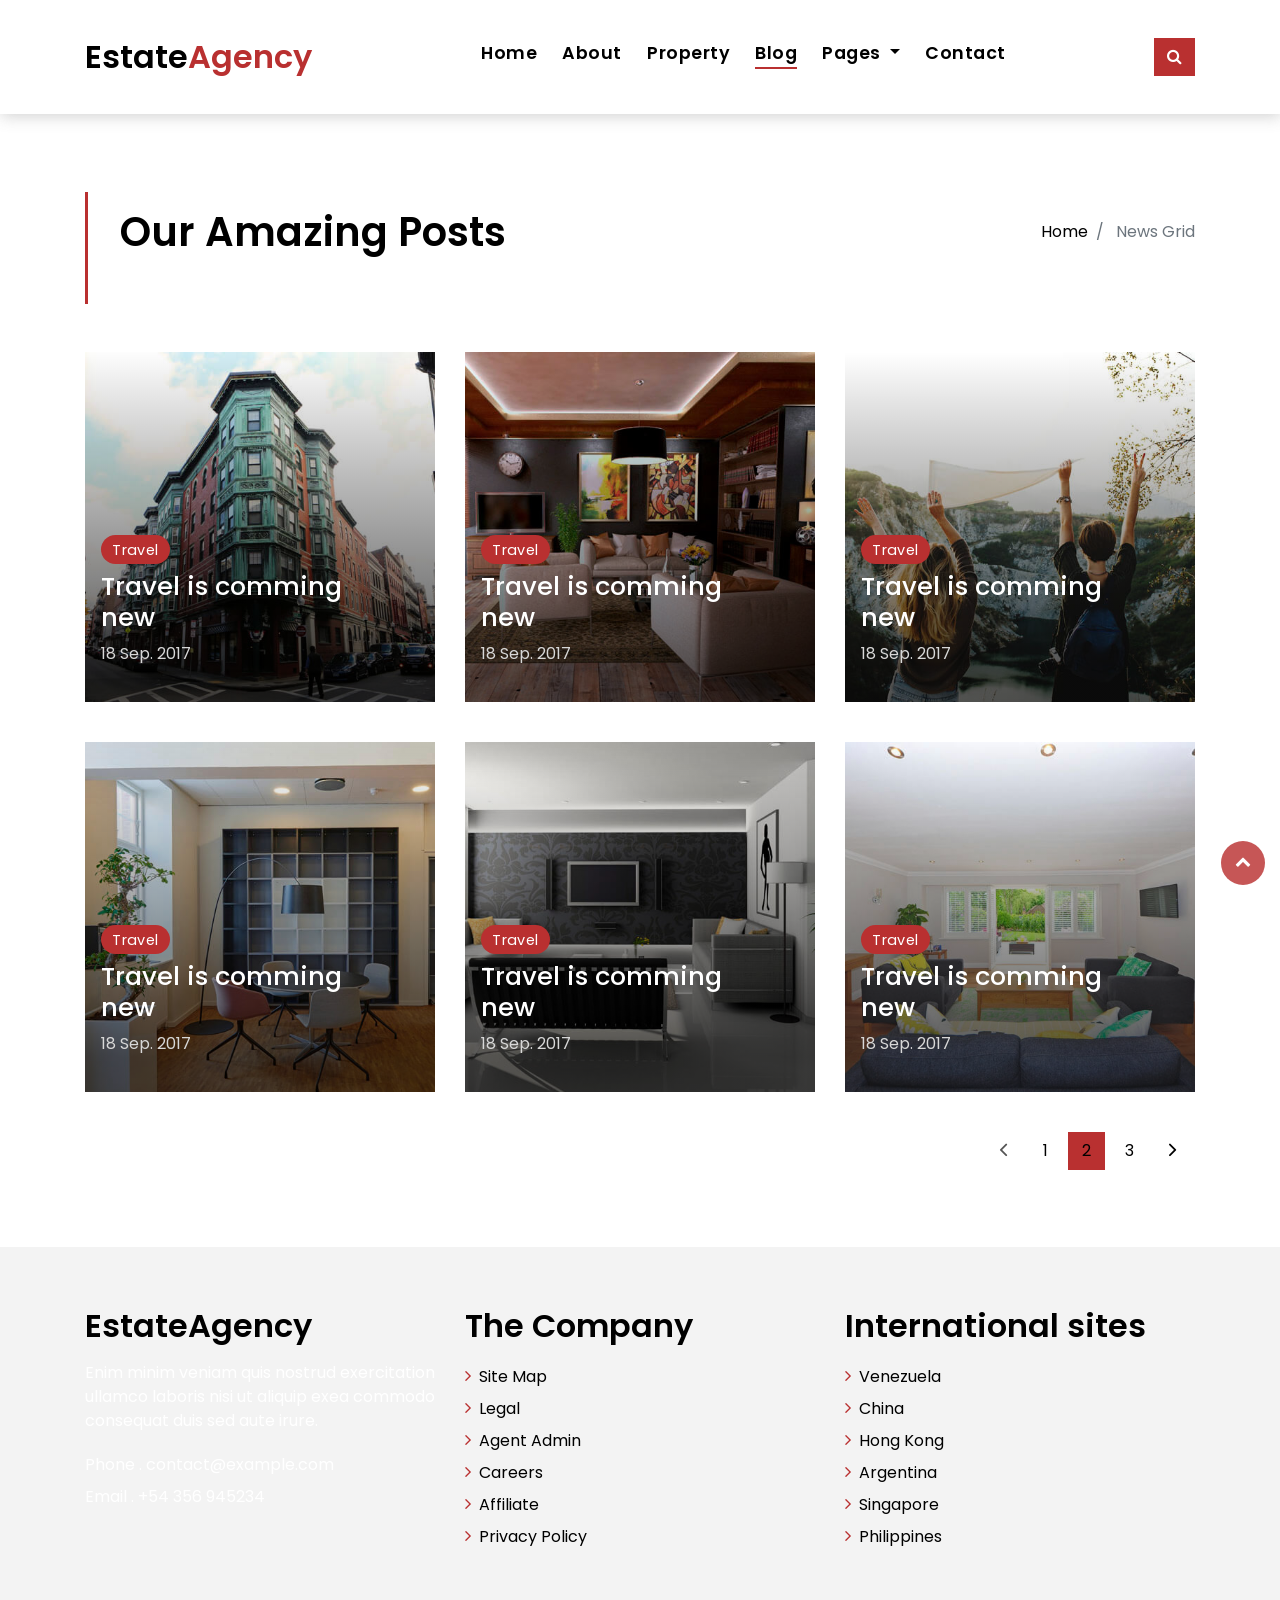
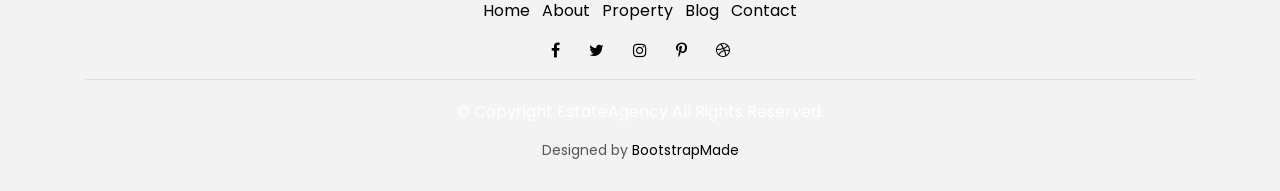
<file: blog-grid.html>
<!DOCTYPE html>
<html lang="en">
<head>
  <meta charset="utf-8">
  <title>EstateAgency Bootstrap Template</title>
  <meta content="width=device-width, initial-scale=1.0" name="viewport">
  <meta content="" name="keywords">
  <meta content="" name="description">

  <!-- Favicons -->
  <link href="img/favicon.png" rel="icon">
  <link href="img/apple-touch-icon.png" rel="apple-touch-icon">

  <!-- Google Fonts -->
  <link href="https://fonts.googleapis.com/css?family=Poppins:300,400,500,600,700" rel="stylesheet">

  <!-- Bootstrap CSS File -->
  <link href="lib/bootstrap/css/bootstrap.min.css" rel="stylesheet">

  <!-- Libraries CSS Files -->
  <link href="lib/font-awesome/css/font-awesome.min.css" rel="stylesheet">
  <link href="lib/animate/animate.min.css" rel="stylesheet">
  <link href="lib/ionicons/css/ionicons.min.css" rel="stylesheet">
  <link href="lib/owlcarousel/assets/owl.carousel.min.css" rel="stylesheet">

  <!-- Main Stylesheet File -->
  <link href="css/style.css" rel="stylesheet">

  <!-- =======================================================
    Theme Name: EstateAgency
    Theme URL: https://bootstrapmade.com/real-estate-agency-bootstrap-template/
    Author: BootstrapMade.com
    License: https://bootstrapmade.com/license/
  ======================================================= -->
</head>

<body>

  <div class="click-closed"></div>
  <!--/ Form Search Star /-->
  <div class="box-collapse">
    <div class="title-box-d">
      <h3 class="title-d">Search Property</h3>
    </div>
    <span class="close-box-collapse right-boxed ion-ios-close"></span>
    <div class="box-collapse-wrap form">
      <form class="form-a">
        <div class="row">
          <div class="col-md-12 mb-2">
            <div class="form-group">
              <label for="Type">Keyword</label>
              <input type="text" class="form-control form-control-lg form-control-a" placeholder="Keyword">
            </div>
          </div>
          <div class="col-md-6 mb-2">
            <div class="form-group">
              <label for="Type">Type</label>
              <select class="form-control form-control-lg form-control-a" id="Type">
                <option>All Type</option>
                <option>For Rent</option>
                <option>For Sale</option>
                <option>Open House</option>
              </select>
            </div>
          </div>
          <div class="col-md-6 mb-2">
            <div class="form-group">
              <label for="city">City</label>
              <select class="form-control form-control-lg form-control-a" id="city">
                <option>All City</option>
                <option>Alabama</option>
                <option>Arizona</option>
                <option>California</option>
                <option>Colorado</option>
              </select>
            </div>
          </div>
          <div class="col-md-6 mb-2">
            <div class="form-group">
              <label for="bedrooms">Bedrooms</label>
              <select class="form-control form-control-lg form-control-a" id="bedrooms">
                <option>Any</option>
                <option>01</option>
                <option>02</option>
                <option>03</option>
              </select>
            </div>
          </div>
          <div class="col-md-6 mb-2">
            <div class="form-group">
              <label for="garages">Garages</label>
              <select class="form-control form-control-lg form-control-a" id="garages">
                <option>Any</option>
                <option>01</option>
                <option>02</option>
                <option>03</option>
                <option>04</option>
              </select>
            </div>
          </div>
          <div class="col-md-6 mb-2">
            <div class="form-group">
              <label for="bathrooms">Bathrooms</label>
              <select class="form-control form-control-lg form-control-a" id="bathrooms">
                <option>Any</option>
                <option>01</option>
                <option>02</option>
                <option>03</option>
              </select>
            </div>
          </div>
          <div class="col-md-6 mb-2">
            <div class="form-group">
              <label for="price">Min Price</label>
              <select class="form-control form-control-lg form-control-a" id="price">
                <option>Unlimite</option>
                <option>$50,000</option>
                <option>$100,000</option>
                <option>$150,000</option>
                <option>$200,000</option>
              </select>
            </div>
          </div>
          <div class="col-md-12">
            <button type="submit" class="btn btn-b">Search Property</button>
          </div>
        </div>
      </form>
    </div>
  </div>
  <!--/ Form Search End /-->

  <!--/ Nav Star /-->
  <nav class="navbar navbar-default navbar-trans navbar-expand-lg fixed-top">
    <div class="container">
      <button class="navbar-toggler collapsed" type="button" data-toggle="collapse" data-target="#navbarDefault"
        aria-controls="navbarDefault" aria-expanded="false" aria-label="Toggle navigation">
        <span></span>
        <span></span>
        <span></span>
      </button>
      <a class="navbar-brand text-brand" href="index.html">Estate<span class="color-b">Agency</span></a>
      <button type="button" class="btn btn-link nav-search navbar-toggle-box-collapse d-md-none" data-toggle="collapse"
        data-target="#navbarTogglerDemo01" aria-expanded="false">
        <span class="fa fa-search" aria-hidden="true"></span>
      </button>
      <div class="navbar-collapse collapse justify-content-center" id="navbarDefault">
        <ul class="navbar-nav">
          <li class="nav-item">
            <a class="nav-link" href="index.html">Home</a>
          </li>
          <li class="nav-item">
            <a class="nav-link" href="about.html">About</a>
          </li>
          <li class="nav-item">
            <a class="nav-link" href="property-grid.html">Property</a>
          </li>
          <li class="nav-item">
            <a class="nav-link active" href="blog-grid.html">Blog</a>
          </li>
          <li class="nav-item dropdown">
            <a class="nav-link dropdown-toggle" href="#" id="navbarDropdown" role="button" data-toggle="dropdown"
              aria-haspopup="true" aria-expanded="false">
              Pages
            </a>
            <div class="dropdown-menu" aria-labelledby="navbarDropdown">
              <a class="dropdown-item" href="property-single.html">Property Single</a>
              <a class="dropdown-item" href="blog-single.html">Blog Single</a>
              <a class="dropdown-item" href="agents-grid.html">Agents Grid</a>
              <a class="dropdown-item" href="agent-single.html">Agent Single</a>
            </div>
          </li>
          <li class="nav-item">
            <a class="nav-link" href="contact.html">Contact</a>
          </li>
        </ul>
      </div>
      <button type="button" class="btn btn-b-n navbar-toggle-box-collapse d-none d-md-block" data-toggle="collapse"
        data-target="#navbarTogglerDemo01" aria-expanded="false">
        <span class="fa fa-search" aria-hidden="true"></span>
      </button>
    </div>
  </nav>
  <!--/ Nav End /-->

  <!--/ Intro Single star /-->
  <section class="intro-single">
    <div class="container">
      <div class="row">
        <div class="col-md-12 col-lg-8">
          <div class="title-single-box">
            <h1 class="title-single">Our Amazing Posts</h1>
            <span class="color-text-a">Grid News</span>
          </div>
        </div>
        <div class="col-md-12 col-lg-4">
          <nav aria-label="breadcrumb" class="breadcrumb-box d-flex justify-content-lg-end">
            <ol class="breadcrumb">
              <li class="breadcrumb-item">
                <a href="index.html">Home</a>
              </li>
              <li class="breadcrumb-item active" aria-current="page">
                News Grid
              </li>
            </ol>
          </nav>
        </div>
      </div>
    </div>
  </section>
  <!--/ Intro Single End /-->

  <!--/ News Grid Star /-->
  <section class="news-grid grid">
    <div class="container">
      <div class="row">
        <div class="col-md-4">
          <div class="card-box-b card-shadow news-box">
            <div class="img-box-b">
              <img src="img/post-1.jpg" alt="" class="img-b img-fluid">
            </div>
            <div class="card-overlay">
              <div class="card-header-b">
                <div class="card-category-b">
                  <a href="#" class="category-b">Travel</a>
                </div>
                <div class="card-title-b">
                  <h2 class="title-2">
                    <a href="blog-single.html">Travel is comming
                      <br> new</a>
                  </h2>
                </div>
                <div class="card-date">
                  <span class="date-b">18 Sep. 2017</span>
                </div>
              </div>
            </div>
          </div>
        </div>
        <div class="col-md-4">
          <div class="card-box-b card-shadow news-box">
            <div class="img-box-b">
              <img src="img/post-2.jpg" alt="" class="img-b img-fluid">
            </div>
            <div class="card-overlay">
              <div class="card-header-b">
                <div class="card-category-b">
                  <a href="blog-single.html" class="category-b">Travel</a>
                </div>
                <div class="card-title-b">
                  <h2 class="title-2">
                    <a href="blog-single.html">Travel is comming
                      <br> new</a>
                  </h2>
                </div>
                <div class="card-date">
                  <span class="date-b">18 Sep. 2017</span>
                </div>
              </div>
            </div>
          </div>
        </div>
        <div class="col-md-4">
          <div class="card-box-b card-shadow news-box">
            <div class="img-box-b">
              <img src="img/post-3.jpg" alt="" class="img-b img-fluid">
            </div>
            <div class="card-overlay">
              <div class="card-header-b">
                <div class="card-category-b">
                  <a href="#" class="category-b">Travel</a>
                </div>
                <div class="card-title-b">
                  <h2 class="title-2">
                    <a href="blog-single.html">Travel is comming
                      <br> new</a>
                  </h2>
                </div>
                <div class="card-date">
                  <span class="date-b">18 Sep. 2017</span>
                </div>
              </div>
            </div>
          </div>
        </div>
        <div class="col-md-4">
          <div class="card-box-b card-shadow news-box">
            <div class="img-box-b">
              <img src="img/post-4.jpg" alt="" class="img-b img-fluid">
            </div>
            <div class="card-overlay">
              <div class="card-header-b">
                <div class="card-category-b">
                  <a href="#" class="category-b">Travel</a>
                </div>
                <div class="card-title-b">
                  <h2 class="title-2">
                    <a href="blog-single.html">Travel is comming
                      <br> new</a>
                  </h2>
                </div>
                <div class="card-date">
                  <span class="date-b">18 Sep. 2017</span>
                </div>
              </div>
            </div>
          </div>
        </div>
        <div class="col-md-4">
          <div class="card-box-b card-shadow news-box">
            <div class="img-box-b">
              <img src="img/post-5.jpg" alt="" class="img-b img-fluid">
            </div>
            <div class="card-overlay">
              <div class="card-header-b">
                <div class="card-category-b">
                  <a href="#" class="category-b">Travel</a>
                </div>
                <div class="card-title-b">
                  <h2 class="title-2">
                    <a href="blog-single.html">Travel is comming
                      <br> new</a>
                  </h2>
                </div>
                <div class="card-date">
                  <span class="date-b">18 Sep. 2017</span>
                </div>
              </div>
            </div>
          </div>
        </div>
        <div class="col-md-4">
          <div class="card-box-b card-shadow news-box">
            <div class="img-box-b">
              <img src="img/post-6.jpg" alt="" class="img-b img-fluid">
            </div>
            <div class="card-overlay">
              <div class="card-header-b">
                <div class="card-category-b">
                  <a href="#" class="category-b">Travel</a>
                </div>
                <div class="card-title-b">
                  <h2 class="title-2">
                    <a href="blog-single.html">Travel is comming
                      <br> new</a>
                  </h2>
                </div>
                <div class="card-date">
                  <span class="date-b">18 Sep. 2017</span>
                </div>
              </div>
            </div>
          </div>
        </div>
      </div>
      <div class="row">
        <div class="col-sm-12">
          <nav class="pagination-a">
            <ul class="pagination justify-content-end">
              <li class="page-item disabled">
                <a class="page-link" href="#" tabindex="-1">
                  <span class="ion-ios-arrow-back"></span>
                </a>
              </li>
              <li class="page-item">
                <a class="page-link" href="#">1</a>
              </li>
              <li class="page-item active">
                <a class="page-link" href="#">2</a>
              </li>
              <li class="page-item">
                <a class="page-link" href="#">3</a>
              </li>
              <li class="page-item next">
                <a class="page-link" href="#">
                  <span class="ion-ios-arrow-forward"></span>
                </a>
              </li>
            </ul>
          </nav>
        </div>
      </div>
    </div>
  </section>
  <!--/ News Grid End /-->

  <!--/ footer Star /-->
  <section class="section-footer">
    <div class="container">
      <div class="row">
        <div class="col-sm-12 col-md-4">
          <div class="widget-a">
            <div class="w-header-a">
              <h3 class="w-title-a text-brand">EstateAgency</h3>
            </div>
            <div class="w-body-a">
              <p class="w-text-a color-text-a">
                Enim minim veniam quis nostrud exercitation ullamco laboris nisi ut aliquip exea commodo consequat duis
                sed aute irure.
              </p>
            </div>
            <div class="w-footer-a">
              <ul class="list-unstyled">
                <li class="color-a">
                  <span class="color-text-a">Phone .</span> contact@example.com</li>
                <li class="color-a">
                  <span class="color-text-a">Email .</span> +54 356 945234</li>
              </ul>
            </div>
          </div>
        </div>
        <div class="col-sm-12 col-md-4 section-md-t3">
          <div class="widget-a">
            <div class="w-header-a">
              <h3 class="w-title-a text-brand">The Company</h3>
            </div>
            <div class="w-body-a">
              <div class="w-body-a">
                <ul class="list-unstyled">
                  <li class="item-list-a">
                    <i class="fa fa-angle-right"></i> <a href="#">Site Map</a>
                  </li>
                  <li class="item-list-a">
                    <i class="fa fa-angle-right"></i> <a href="#">Legal</a>
                  </li>
                  <li class="item-list-a">
                    <i class="fa fa-angle-right"></i> <a href="#">Agent Admin</a>
                  </li>
                  <li class="item-list-a">
                    <i class="fa fa-angle-right"></i> <a href="#">Careers</a>
                  </li>
                  <li class="item-list-a">
                    <i class="fa fa-angle-right"></i> <a href="#">Affiliate</a>
                  </li>
                  <li class="item-list-a">
                    <i class="fa fa-angle-right"></i> <a href="#">Privacy Policy</a>
                  </li>
                </ul>
              </div>
            </div>
          </div>
        </div>
        <div class="col-sm-12 col-md-4 section-md-t3">
          <div class="widget-a">
            <div class="w-header-a">
              <h3 class="w-title-a text-brand">International sites</h3>
            </div>
            <div class="w-body-a">
              <ul class="list-unstyled">
                <li class="item-list-a">
                  <i class="fa fa-angle-right"></i> <a href="#">Venezuela</a>
                </li>
                <li class="item-list-a">
                  <i class="fa fa-angle-right"></i> <a href="#">China</a>
                </li>
                <li class="item-list-a">
                  <i class="fa fa-angle-right"></i> <a href="#">Hong Kong</a>
                </li>
                <li class="item-list-a">
                  <i class="fa fa-angle-right"></i> <a href="#">Argentina</a>
                </li>
                <li class="item-list-a">
                  <i class="fa fa-angle-right"></i> <a href="#">Singapore</a>
                </li>
                <li class="item-list-a">
                  <i class="fa fa-angle-right"></i> <a href="#">Philippines</a>
                </li>
              </ul>
            </div>
          </div>
        </div>
      </div>
    </div>
  </section>
  <footer>
    <div class="container">
      <div class="row">
        <div class="col-md-12">
          <nav class="nav-footer">
            <ul class="list-inline">
              <li class="list-inline-item">
                <a href="#">Home</a>
              </li>
              <li class="list-inline-item">
                <a href="#">About</a>
              </li>
              <li class="list-inline-item">
                <a href="#">Property</a>
              </li>
              <li class="list-inline-item">
                <a href="#">Blog</a>
              </li>
              <li class="list-inline-item">
                <a href="#">Contact</a>
              </li>
            </ul>
          </nav>
          <div class="socials-a">
            <ul class="list-inline">
              <li class="list-inline-item">
                <a href="#">
                  <i class="fa fa-facebook" aria-hidden="true"></i>
                </a>
              </li>
              <li class="list-inline-item">
                <a href="#">
                  <i class="fa fa-twitter" aria-hidden="true"></i>
                </a>
              </li>
              <li class="list-inline-item">
                <a href="#">
                  <i class="fa fa-instagram" aria-hidden="true"></i>
                </a>
              </li>
              <li class="list-inline-item">
                <a href="#">
                  <i class="fa fa-pinterest-p" aria-hidden="true"></i>
                </a>
              </li>
              <li class="list-inline-item">
                <a href="#">
                  <i class="fa fa-dribbble" aria-hidden="true"></i>
                </a>
              </li>
            </ul>
          </div>
          <div class="copyright-footer">
            <p class="copyright color-text-a">
              &copy; Copyright
              <span class="color-a">EstateAgency</span> All Rights Reserved.
            </p>
          </div>
          <div class="credits">
            <!--
              All the links in the footer should remain intact.
              You can delete the links only if you purchased the pro version.
              Licensing information: https://bootstrapmade.com/license/
              Purchase the pro version with working PHP/AJAX contact form: https://bootstrapmade.com/buy/?theme=EstateAgency
            -->
            Designed by <a href="https://bootstrapmade.com/">BootstrapMade</a>
          </div>
        </div>
      </div>
    </div>
  </footer>
  <!--/ Footer End /-->

  <a href="#" class="back-to-top"><i class="fa fa-chevron-up"></i></a>
  <div id="preloader"></div>

  <!-- JavaScript Libraries -->
  <script src="lib/jquery/jquery.min.js"></script>
  <script src="lib/jquery/jquery-migrate.min.js"></script>
  <script src="lib/popper/popper.min.js"></script>
  <script src="lib/bootstrap/js/bootstrap.min.js"></script>
  <script src="lib/easing/easing.min.js"></script>
  <script src="lib/owlcarousel/owl.carousel.min.js"></script>
  <script src="lib/scrollreveal/scrollreveal.min.js"></script>
  <!-- Contact Form JavaScript File -->
  <script src="contactform/contactform.js"></script>

  <!-- Template Main Javascript File -->
  <script src="js/main.js"></script>

</body>
</html>
</file>
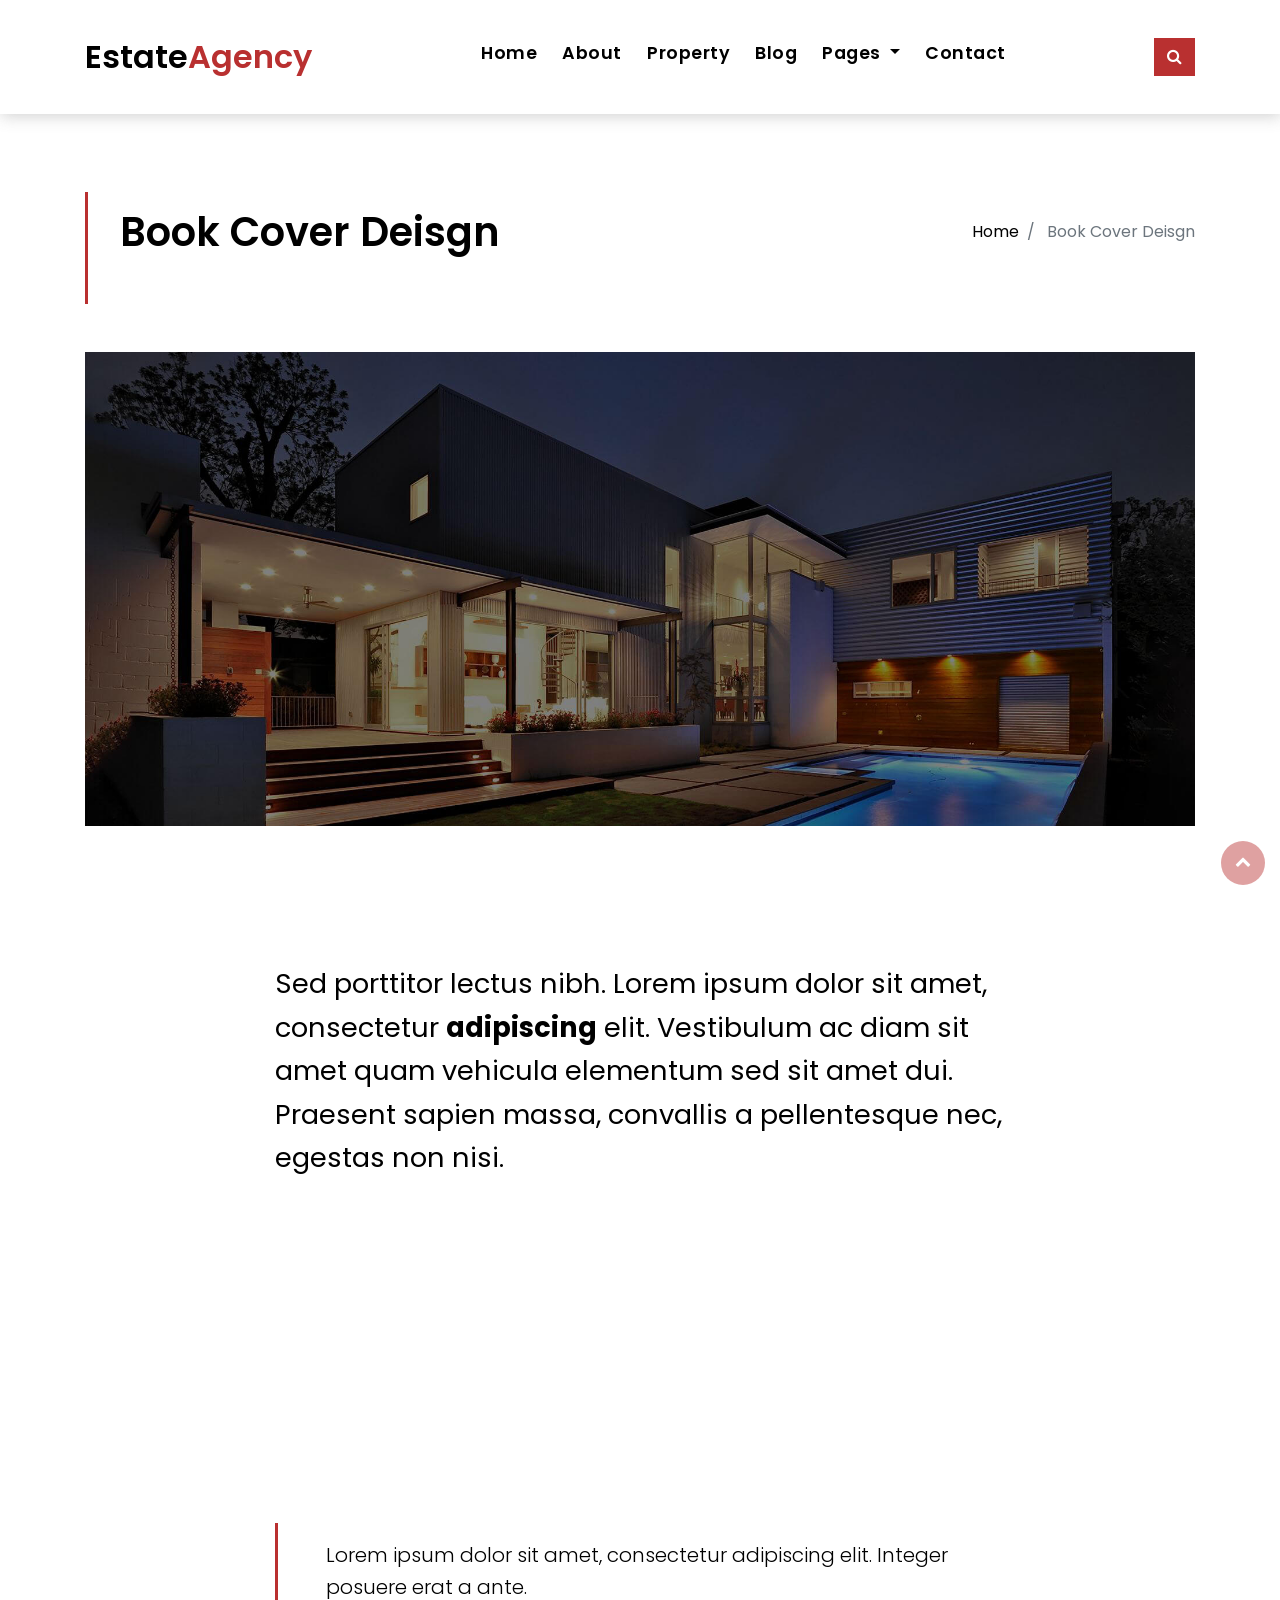
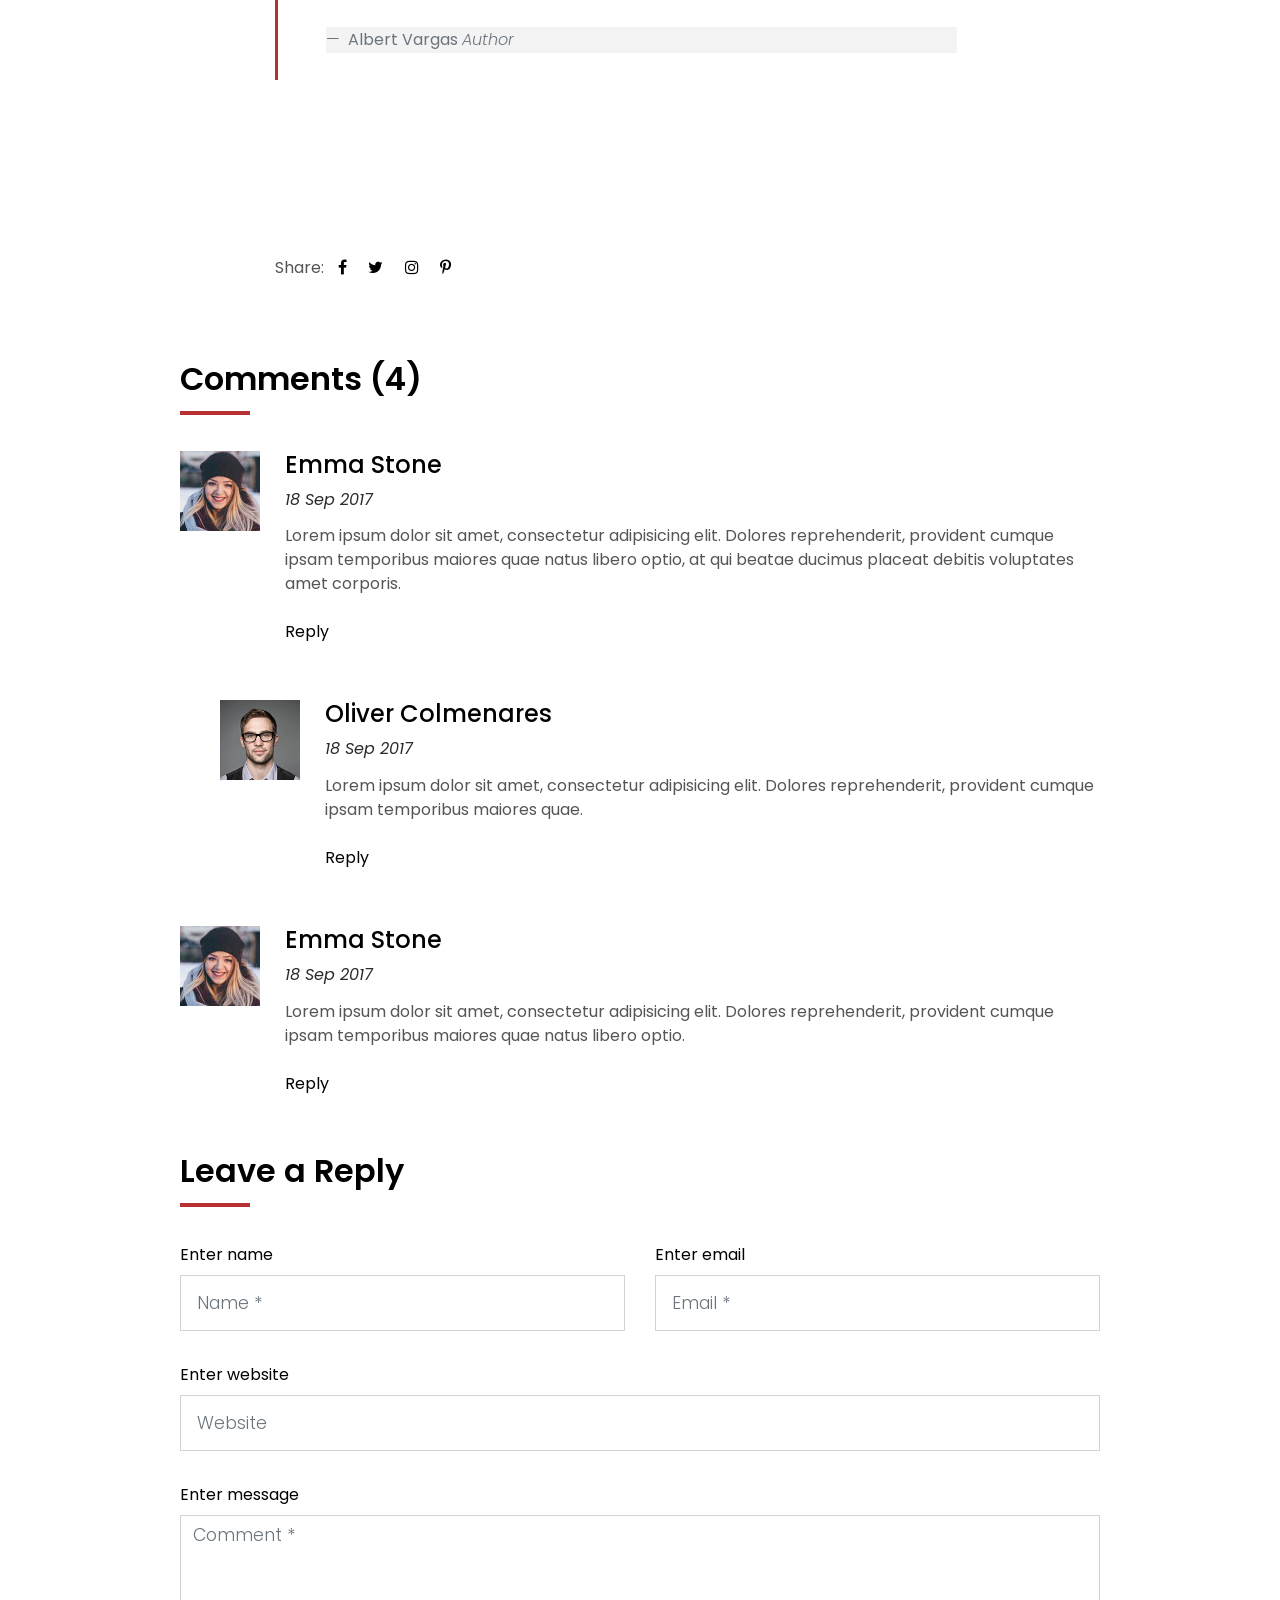
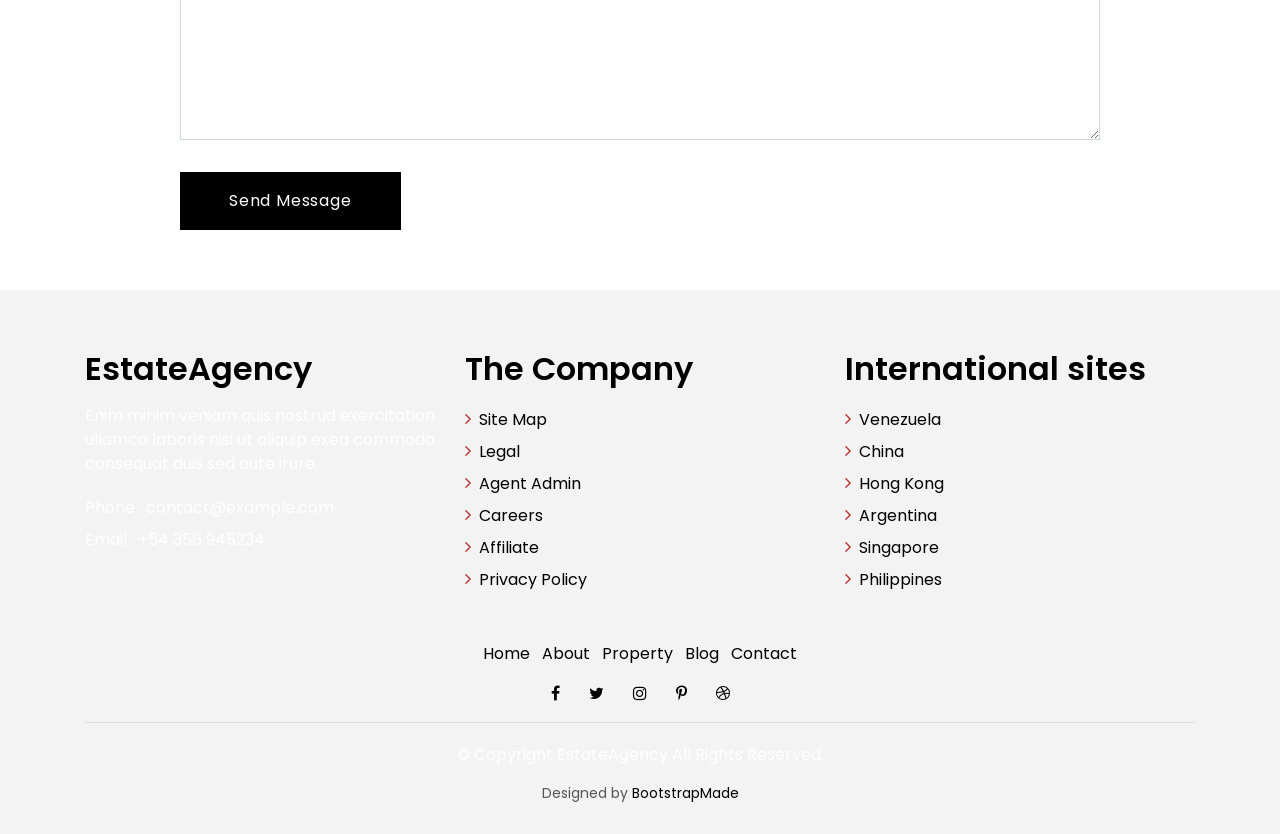
<file: blog-single.html>
<!DOCTYPE html>
<html lang="en">
<head>
  <meta charset="utf-8">
  <title>EstateAgency Bootstrap Template</title>
  <meta content="width=device-width, initial-scale=1.0" name="viewport">
  <meta content="" name="keywords">
  <meta content="" name="description">

  <!-- Favicons -->
  <link href="img/favicon.png" rel="icon">
  <link href="img/apple-touch-icon.png" rel="apple-touch-icon">

  <!-- Google Fonts -->
  <link href="https://fonts.googleapis.com/css?family=Poppins:300,400,500,600,700" rel="stylesheet">

  <!-- Bootstrap CSS File -->
  <link href="lib/bootstrap/css/bootstrap.min.css" rel="stylesheet">

  <!-- Libraries CSS Files -->
  <link href="lib/font-awesome/css/font-awesome.min.css" rel="stylesheet">
  <link href="lib/animate/animate.min.css" rel="stylesheet">
  <link href="lib/ionicons/css/ionicons.min.css" rel="stylesheet">
  <link href="lib/owlcarousel/assets/owl.carousel.min.css" rel="stylesheet">

  <!-- Main Stylesheet File -->
  <link href="css/style.css" rel="stylesheet">

  <!-- =======================================================
    Theme Name: EstateAgency
    Theme URL: https://bootstrapmade.com/real-estate-agency-bootstrap-template/
    Author: BootstrapMade.com
    License: https://bootstrapmade.com/license/
  ======================================================= -->
</head>

<body>

  <div class="click-closed"></div>
  <!--/ Form Search Star /-->
  <div class="box-collapse">
    <div class="title-box-d">
      <h3 class="title-d">Search Property</h3>
    </div>
    <span class="close-box-collapse right-boxed ion-ios-close"></span>
    <div class="box-collapse-wrap form">
      <form class="form-a">
        <div class="row">
          <div class="col-md-12 mb-2">
            <div class="form-group">
              <label for="Type">Keyword</label>
              <input type="text" class="form-control form-control-lg form-control-a" placeholder="Keyword">
            </div>
          </div>
          <div class="col-md-6 mb-2">
            <div class="form-group">
              <label for="Type">Type</label>
              <select class="form-control form-control-lg form-control-a" id="Type">
                <option>All Type</option>
                <option>For Rent</option>
                <option>For Sale</option>
                <option>Open House</option>
              </select>
            </div>
          </div>
          <div class="col-md-6 mb-2">
            <div class="form-group">
              <label for="city">City</label>
              <select class="form-control form-control-lg form-control-a" id="city">
                <option>All City</option>
                <option>Alabama</option>
                <option>Arizona</option>
                <option>California</option>
                <option>Colorado</option>
              </select>
            </div>
          </div>
          <div class="col-md-6 mb-2">
            <div class="form-group">
              <label for="bedrooms">Bedrooms</label>
              <select class="form-control form-control-lg form-control-a" id="bedrooms">
                <option>Any</option>
                <option>01</option>
                <option>02</option>
                <option>03</option>
              </select>
            </div>
          </div>
          <div class="col-md-6 mb-2">
            <div class="form-group">
              <label for="garages">Garages</label>
              <select class="form-control form-control-lg form-control-a" id="garages">
                <option>Any</option>
                <option>01</option>
                <option>02</option>
                <option>03</option>
                <option>04</option>
              </select>
            </div>
          </div>
          <div class="col-md-6 mb-2">
            <div class="form-group">
              <label for="bathrooms">Bathrooms</label>
              <select class="form-control form-control-lg form-control-a" id="bathrooms">
                <option>Any</option>
                <option>01</option>
                <option>02</option>
                <option>03</option>
              </select>
            </div>
          </div>
          <div class="col-md-6 mb-2">
            <div class="form-group">
              <label for="price">Min Price</label>
              <select class="form-control form-control-lg form-control-a" id="price">
                <option>Unlimite</option>
                <option>$50,000</option>
                <option>$100,000</option>
                <option>$150,000</option>
                <option>$200,000</option>
              </select>
            </div>
          </div>
          <div class="col-md-12">
            <button type="submit" class="btn btn-b">Search Property</button>
          </div>
        </div>
      </form>
    </div>
  </div>
  <!--/ Form Search End /-->

  <!--/ Nav Star /-->
  <nav class="navbar navbar-default navbar-trans navbar-expand-lg fixed-top">
    <div class="container">
      <button class="navbar-toggler collapsed" type="button" data-toggle="collapse" data-target="#navbarDefault"
        aria-controls="navbarDefault" aria-expanded="false" aria-label="Toggle navigation">
        <span></span>
        <span></span>
        <span></span>
      </button>
      <a class="navbar-brand text-brand" href="index.html">Estate<span class="color-b">Agency</span></a>
      <button type="button" class="btn btn-link nav-search navbar-toggle-box-collapse d-md-none" data-toggle="collapse"
        data-target="#navbarTogglerDemo01" aria-expanded="false">
        <span class="fa fa-search" aria-hidden="true"></span>
      </button>
      <div class="navbar-collapse collapse justify-content-center" id="navbarDefault">
        <ul class="navbar-nav">
          <li class="nav-item">
            <a class="nav-link" href="index.html">Home</a>
          </li>
          <li class="nav-item">
            <a class="nav-link" href="about.html">About</a>
          </li>
          <li class="nav-item">
            <a class="nav-link" href="property-grid.html">Property</a>
          </li>
          <li class="nav-item">
            <a class="nav-link" href="blog-grid.html">Blog</a>
          </li>
          <li class="nav-item dropdown">
            <a class="nav-link dropdown-toggle" href="#" id="navbarDropdown" role="button" data-toggle="dropdown"
              aria-haspopup="true" aria-expanded="false">
              Pages
            </a>
            <div class="dropdown-menu" aria-labelledby="navbarDropdown">
              <a class="dropdown-item" href="property-single.html">Property Single</a>
              <a class="dropdown-item active" href="blog-single.html">Blog Single</a>
              <a class="dropdown-item" href="agents-grid.html">Agents Grid</a>
              <a class="dropdown-item" href="agent-single.html">Agent Single</a>
            </div>
          </li>
          <li class="nav-item">
            <a class="nav-link" href="contact.html">Contact</a>
          </li>
        </ul>
      </div>
      <button type="button" class="btn btn-b-n navbar-toggle-box-collapse d-none d-md-block" data-toggle="collapse"
        data-target="#navbarTogglerDemo01" aria-expanded="false">
        <span class="fa fa-search" aria-hidden="true"></span>
      </button>
    </div>
  </nav>
  <!--/ Nav End /-->

  <!--/ Intro Single star /-->
  <section class="intro-single">
    <div class="container">
      <div class="row">
        <div class="col-md-12 col-lg-8">
          <div class="title-single-box">
            <h1 class="title-single">Book Cover Deisgn</h1>
            <span class="color-text-a">News Single.</span>
          </div>
        </div>
        <div class="col-md-12 col-lg-4">
          <nav aria-label="breadcrumb" class="breadcrumb-box d-flex justify-content-lg-end">
            <ol class="breadcrumb">
              <li class="breadcrumb-item">
                <a href="#">Home</a>
              </li>
              <li class="breadcrumb-item active" aria-current="page">
                Book Cover Deisgn
              </li>
            </ol>
          </nav>
        </div>
      </div>
    </div>
  </section>
  <!--/ Intro Single End /-->

  <!--/ News Single Star /-->
  <section class="news-single nav-arrow-b">
    <div class="container">
      <div class="row">
        <div class="col-sm-12">
          <div class="news-img-box">
            <img src="img/slide-3.jpg" alt="" class="img-fluid">
          </div>
        </div>
        <div class="col-md-10 offset-md-1 col-lg-8 offset-lg-2">
          <div class="post-information">
            <ul class="list-inline text-center color-a">
              <li class="list-inline-item mr-2">
                <strong>Author: </strong>
                <span class="color-text-a">Morgan Jimenez</span>
              </li>
              <li class="list-inline-item mr-2">
                <strong>Category: </strong>
                <span class="color-text-a">Travel</span>
              </li>
              <li class="list-inline-item">
                <strong>Date: </strong>
                <span class="color-text-a">19 Apr. 2017</span>
              </li>
            </ul>
          </div>
          <div class="post-content color-text-a">
            <p class="post-intro">
              Sed porttitor lectus nibh. Lorem ipsum dolor sit amet, consectetur
              <strong>adipiscing</strong> elit. Vestibulum ac diam sit amet quam vehicula elementum sed sit amet dui.
              Praesent sapien massa, convallis a pellentesque nec, egestas non nisi.
            </p>
            <p>
              Proin eget tortor risus. Donec sollicitudin molestie malesuada. Cras ultricies ligula sed magna dictum
              porta. Pellentesque
              in ipsum id orci porta dapibus. Vestibulum ac diam sit amet quam vehicula elementum sed sit amet
              dui. Lorem ipsum dolor sit amet.
            </p>
            <p>
              Pellentesque in ipsum id orci porta dapibus. Curabitur non nulla sit amet nisl tempus convallis quis ac
              lectus. Curabitur
              non nulla sit amet nisl tempus convallis quis ac lectus. Proin eget tortor risus. Curabitur non
              nulla sit amet nisl tempus convallis quis ac lectus. Donec rutrum congue leo eget malesuada.
              Quisque velit nisi.
            </p>
            <blockquote class="blockquote">
              <p class="mb-4">Lorem ipsum dolor sit amet, consectetur adipiscing elit. Integer posuere erat a ante.</p>
              <footer class="blockquote-footer">
                <strong>Albert Vargas</strong>
                <cite title="Source Title">Author</cite>
              </footer>
            </blockquote>
            <p>
              Donec rutrum congue leo eget malesuada. Curabitur aliquet quam id dui posuere blandit. Vivamus suscipit
              tortor eget felis
              porttitor volutpat. Quisque velit nisi, pretium ut lacinia in, elementum id enim.
            </p>
          </div>
          <div class="post-footer">
            <div class="post-share">
              <span>Share: </span>
              <ul class="list-inline socials">
                <li class="list-inline-item">
                  <a href="#">
                    <i class="fa fa-facebook" aria-hidden="true"></i>
                  </a>
                </li>
                <li class="list-inline-item">
                  <a href="#">
                    <i class="fa fa-twitter" aria-hidden="true"></i>
                  </a>
                </li>
                <li class="list-inline-item">
                  <a href="#">
                    <i class="fa fa-instagram" aria-hidden="true"></i>
                  </a>
                </li>
                <li class="list-inline-item">
                  <a href="#">
                    <i class="fa fa-pinterest-p" aria-hidden="true"></i>
                  </a>
                </li>
              </ul>
            </div>
          </div>
        </div>
        <div class="col-md-10 offset-md-1 col-lg-10 offset-lg-1">
          <div class="title-box-d">
            <h3 class="title-d">Comments (4)</h3>
          </div>
          <div class="box-comments">
            <ul class="list-comments">
              <li>
                <div class="comment-avatar">
                  <img src="img/author-2.jpg" alt="">
                </div>
                <div class="comment-details">
                  <h4 class="comment-author">Emma Stone</h4>
                  <span>18 Sep 2017</span>
                  <p class="comment-description">
                    Lorem ipsum dolor sit amet, consectetur adipisicing elit. Dolores reprehenderit, provident cumque
                    ipsam temporibus maiores
                    quae natus libero optio, at qui beatae ducimus placeat debitis voluptates amet corporis.
                  </p>
                  <a href="3">Reply</a>
                </div>
              </li>
              <li class="comment-children">
                <div class="comment-avatar">
                  <img src="img/author-1.jpg" alt="">
                </div>
                <div class="comment-details">
                  <h4 class="comment-author">Oliver Colmenares</h4>
                  <span>18 Sep 2017</span>
                  <p class="comment-description">
                    Lorem ipsum dolor sit amet, consectetur adipisicing elit. Dolores reprehenderit, provident cumque
                    ipsam temporibus maiores
                    quae.
                  </p>
                  <a href="3">Reply</a>
                </div>
              </li>
              <li>
                <div class="comment-avatar">
                  <img src="img/author-2.jpg" alt="">
                </div>
                <div class="comment-details">
                  <h4 class="comment-author">Emma Stone</h4>
                  <span>18 Sep 2017</span>
                  <p class="comment-description">
                    Lorem ipsum dolor sit amet, consectetur adipisicing elit. Dolores reprehenderit, provident cumque
                    ipsam temporibus maiores
                    quae natus libero optio.
                  </p>
                  <a href="3">Reply</a>
                </div>
              </li>
            </ul>
          </div>
          <div class="form-comments">
            <div class="title-box-d">
              <h3 class="title-d"> Leave a Reply</h3>
            </div>
            <form class="form-a">
              <div class="row">
                <div class="col-md-6 mb-3">
                  <div class="form-group">
                    <label for="inputName">Enter name</label>
                    <input type="text" class="form-control form-control-lg form-control-a" id="inputName" placeholder="Name *"
                      required>
                  </div>
                </div>
                <div class="col-md-6 mb-3">
                  <div class="form-group">
                    <label for="inputEmail1">Enter email</label>
                    <input type="email" class="form-control form-control-lg form-control-a" id="inputEmail1"
                      placeholder="Email *" required>
                  </div>
                </div>
                <div class="col-md-12 mb-3">
                  <div class="form-group">
                    <label for="inputUrl">Enter website</label>
                    <input type="url" class="form-control form-control-lg form-control-a" id="inputUrl" placeholder="Website">
                  </div>
                </div>
                <div class="col-md-12 mb-3">
                  <div class="form-group">
                    <label for="textMessage">Enter message</label>
                    <textarea id="textMessage" class="form-control" placeholder="Comment *" name="message" cols="45"
                      rows="8" required></textarea>
                  </div>
                </div>
                <div class="col-md-12">
                  <button type="submit" class="btn btn-a">Send Message</button>
                </div>
              </div>
            </form>
          </div>
        </div>
      </div>
    </div>
  </section>
  <!--/ News Single End /-->

  <!--/ footer Star /-->
  <section class="section-footer">
    <div class="container">
      <div class="row">
        <div class="col-sm-12 col-md-4">
          <div class="widget-a">
            <div class="w-header-a">
              <h3 class="w-title-a text-brand">EstateAgency</h3>
            </div>
            <div class="w-body-a">
              <p class="w-text-a color-text-a">
                Enim minim veniam quis nostrud exercitation ullamco laboris nisi ut aliquip exea commodo consequat duis
                sed aute irure.
              </p>
            </div>
            <div class="w-footer-a">
              <ul class="list-unstyled">
                <li class="color-a">
                  <span class="color-text-a">Phone .</span> contact@example.com</li>
                <li class="color-a">
                  <span class="color-text-a">Email .</span> +54 356 945234</li>
              </ul>
            </div>
          </div>
        </div>
        <div class="col-sm-12 col-md-4 section-md-t3">
          <div class="widget-a">
            <div class="w-header-a">
              <h3 class="w-title-a text-brand">The Company</h3>
            </div>
            <div class="w-body-a">
              <div class="w-body-a">
                <ul class="list-unstyled">
                  <li class="item-list-a">
                    <i class="fa fa-angle-right"></i> <a href="#">Site Map</a>
                  </li>
                  <li class="item-list-a">
                    <i class="fa fa-angle-right"></i> <a href="#">Legal</a>
                  </li>
                  <li class="item-list-a">
                    <i class="fa fa-angle-right"></i> <a href="#">Agent Admin</a>
                  </li>
                  <li class="item-list-a">
                    <i class="fa fa-angle-right"></i> <a href="#">Careers</a>
                  </li>
                  <li class="item-list-a">
                    <i class="fa fa-angle-right"></i> <a href="#">Affiliate</a>
                  </li>
                  <li class="item-list-a">
                    <i class="fa fa-angle-right"></i> <a href="#">Privacy Policy</a>
                  </li>
                </ul>
              </div>
            </div>
          </div>
        </div>
        <div class="col-sm-12 col-md-4 section-md-t3">
          <div class="widget-a">
            <div class="w-header-a">
              <h3 class="w-title-a text-brand">International sites</h3>
            </div>
            <div class="w-body-a">
              <ul class="list-unstyled">
                <li class="item-list-a">
                  <i class="fa fa-angle-right"></i> <a href="#">Venezuela</a>
                </li>
                <li class="item-list-a">
                  <i class="fa fa-angle-right"></i> <a href="#">China</a>
                </li>
                <li class="item-list-a">
                  <i class="fa fa-angle-right"></i> <a href="#">Hong Kong</a>
                </li>
                <li class="item-list-a">
                  <i class="fa fa-angle-right"></i> <a href="#">Argentina</a>
                </li>
                <li class="item-list-a">
                  <i class="fa fa-angle-right"></i> <a href="#">Singapore</a>
                </li>
                <li class="item-list-a">
                  <i class="fa fa-angle-right"></i> <a href="#">Philippines</a>
                </li>
              </ul>
            </div>
          </div>
        </div>
      </div>
    </div>
  </section>
  <footer>
    <div class="container">
      <div class="row">
        <div class="col-md-12">
          <nav class="nav-footer">
            <ul class="list-inline">
              <li class="list-inline-item">
                <a href="#">Home</a>
              </li>
              <li class="list-inline-item">
                <a href="#">About</a>
              </li>
              <li class="list-inline-item">
                <a href="#">Property</a>
              </li>
              <li class="list-inline-item">
                <a href="#">Blog</a>
              </li>
              <li class="list-inline-item">
                <a href="#">Contact</a>
              </li>
            </ul>
          </nav>
          <div class="socials-a">
            <ul class="list-inline">
              <li class="list-inline-item">
                <a href="#">
                  <i class="fa fa-facebook" aria-hidden="true"></i>
                </a>
              </li>
              <li class="list-inline-item">
                <a href="#">
                  <i class="fa fa-twitter" aria-hidden="true"></i>
                </a>
              </li>
              <li class="list-inline-item">
                <a href="#">
                  <i class="fa fa-instagram" aria-hidden="true"></i>
                </a>
              </li>
              <li class="list-inline-item">
                <a href="#">
                  <i class="fa fa-pinterest-p" aria-hidden="true"></i>
                </a>
              </li>
              <li class="list-inline-item">
                <a href="#">
                  <i class="fa fa-dribbble" aria-hidden="true"></i>
                </a>
              </li>
            </ul>
          </div>
          <div class="copyright-footer">
            <p class="copyright color-text-a">
              &copy; Copyright
              <span class="color-a">EstateAgency</span> All Rights Reserved.
            </p>
          </div>
          <div class="credits">
            <!--
              All the links in the footer should remain intact.
              You can delete the links only if you purchased the pro version.
              Licensing information: https://bootstrapmade.com/license/
              Purchase the pro version with working PHP/AJAX contact form: https://bootstrapmade.com/buy/?theme=EstateAgency
            -->
            Designed by <a href="https://bootstrapmade.com/">BootstrapMade</a>
          </div>
        </div>
      </div>
    </div>
  </footer>
  <!--/ Footer End /-->

  <a href="#" class="back-to-top"><i class="fa fa-chevron-up"></i></a>
  <div id="preloader"></div>

  <!-- JavaScript Libraries -->
  <script src="lib/jquery/jquery.min.js"></script>
  <script src="lib/jquery/jquery-migrate.min.js"></script>
  <script src="lib/popper/popper.min.js"></script>
  <script src="lib/bootstrap/js/bootstrap.min.js"></script>
  <script src="lib/easing/easing.min.js"></script>
  <script src="lib/owlcarousel/owl.carousel.min.js"></script>
  <script src="lib/scrollreveal/scrollreveal.min.js"></script>
  <!-- Contact Form JavaScript File -->
  <script src="contactform/contactform.js"></script>

  <!-- Template Main Javascript File -->
  <script src="js/main.js"></script>

</body>
</html>
</file>
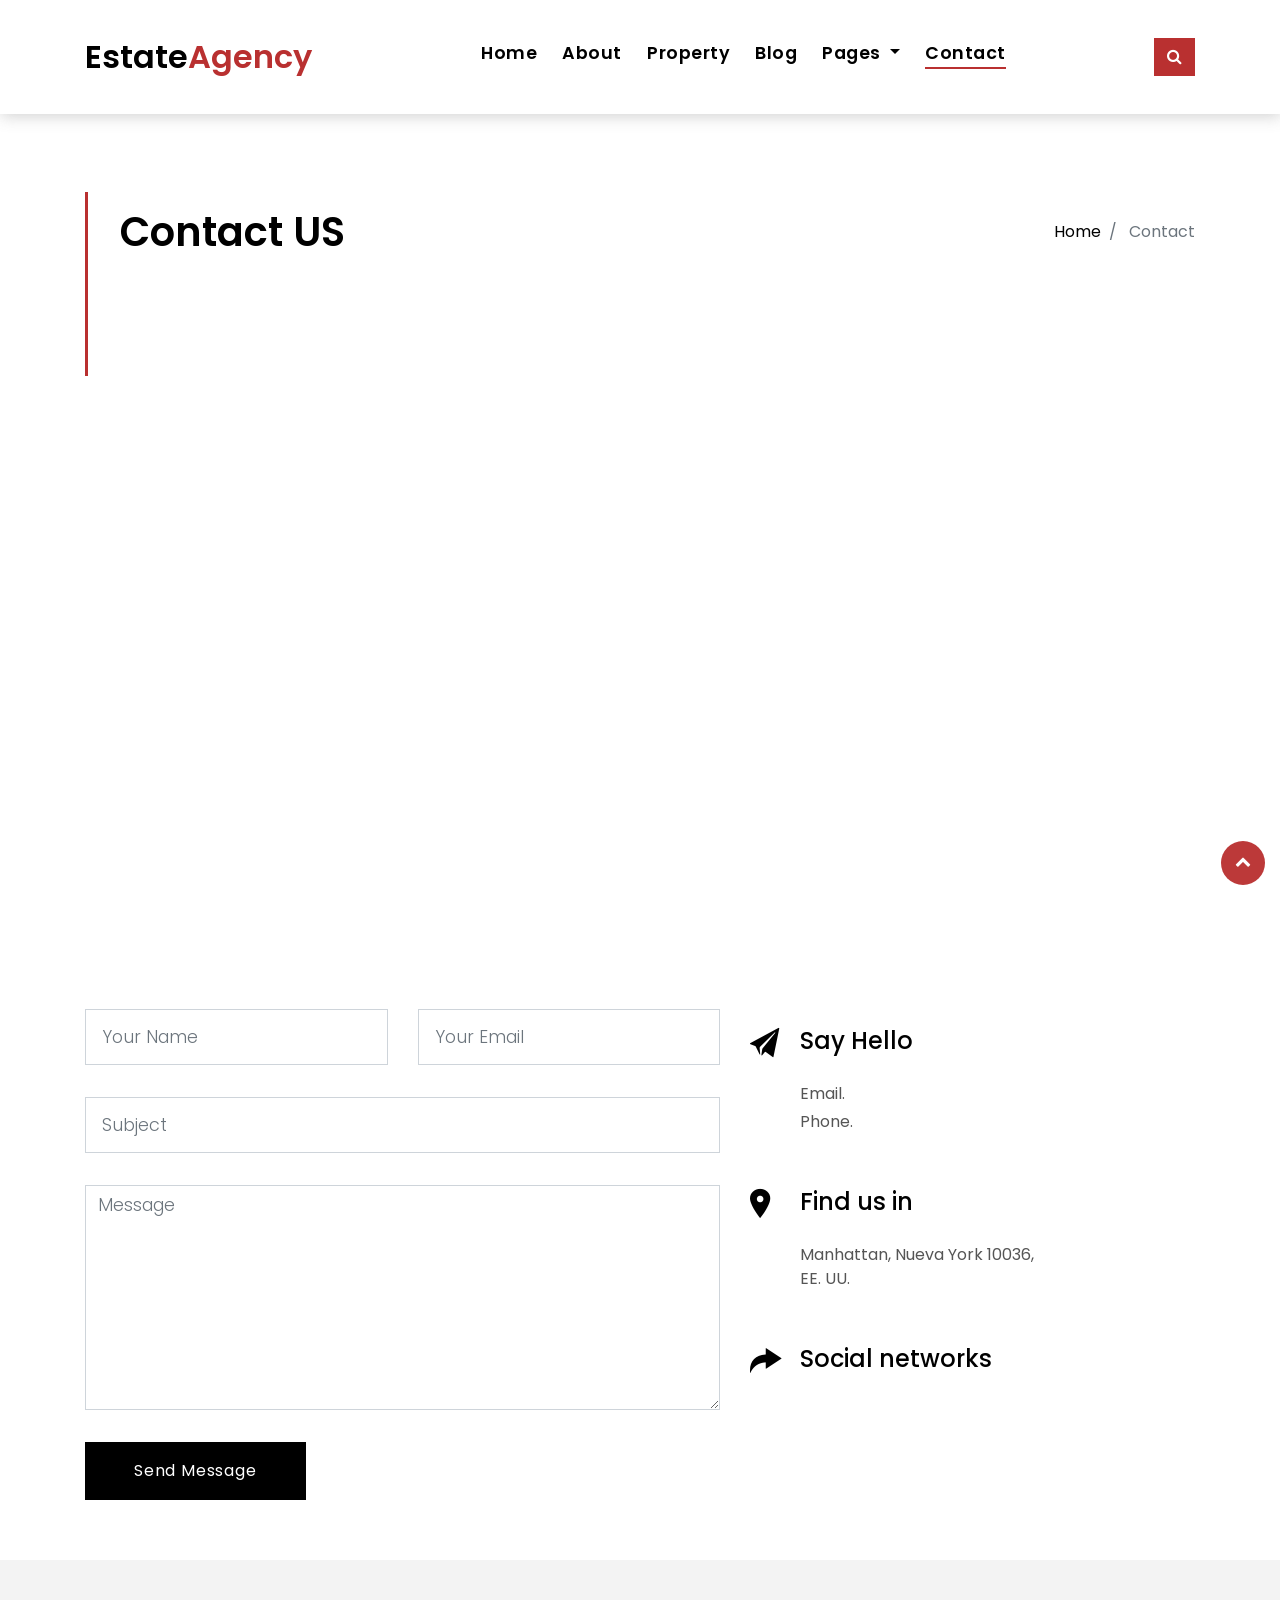
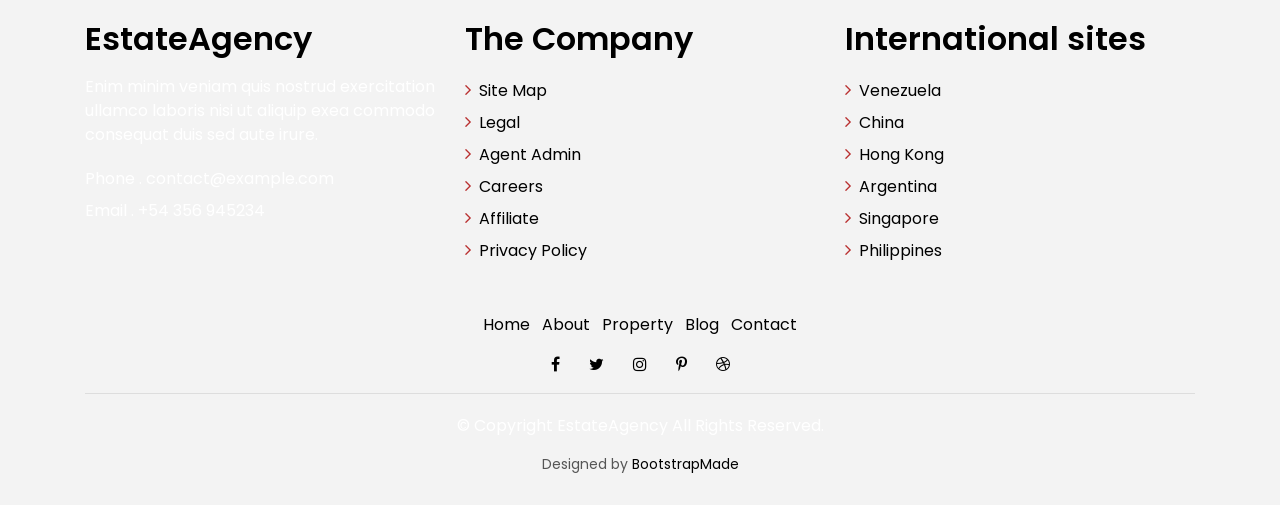
<file: contact.html>
<!DOCTYPE html>
<html lang="en">
<head>
  <meta charset="utf-8">
  <title>EstateAgency Bootstrap Template</title>
  <meta content="width=device-width, initial-scale=1.0" name="viewport">
  <meta content="" name="keywords">
  <meta content="" name="description">

  <!-- Favicons -->
  <link href="img/favicon.png" rel="icon">
  <link href="img/apple-touch-icon.png" rel="apple-touch-icon">

  <!-- Google Fonts -->
  <link href="https://fonts.googleapis.com/css?family=Poppins:300,400,500,600,700" rel="stylesheet">

  <!-- Bootstrap CSS File -->
  <link href="lib/bootstrap/css/bootstrap.min.css" rel="stylesheet">

  <!-- Libraries CSS Files -->
  <link href="lib/font-awesome/css/font-awesome.min.css" rel="stylesheet">
  <link href="lib/animate/animate.min.css" rel="stylesheet">
  <link href="lib/ionicons/css/ionicons.min.css" rel="stylesheet">
  <link href="lib/owlcarousel/assets/owl.carousel.min.css" rel="stylesheet">

  <!-- Main Stylesheet File -->
  <link href="css/style.css" rel="stylesheet">

  <!-- =======================================================
    Theme Name: EstateAgency
    Theme URL: https://bootstrapmade.com/real-estate-agency-bootstrap-template/
    Author: BootstrapMade.com
    License: https://bootstrapmade.com/license/
  ======================================================= -->
</head>

<body>

  <div class="click-closed"></div>
  <!--/ Form Search Star /-->
  <div class="box-collapse">
    <div class="title-box-d">
      <h3 class="title-d">Search Property</h3>
    </div>
    <span class="close-box-collapse right-boxed ion-ios-close"></span>
    <div class="box-collapse-wrap form">
      <form class="form-a">
        <div class="row">
          <div class="col-md-12 mb-2">
            <div class="form-group">
              <label for="Type">Keyword</label>
              <input type="text" class="form-control form-control-lg form-control-a" placeholder="Keyword">
            </div>
          </div>
          <div class="col-md-6 mb-2">
            <div class="form-group">
              <label for="Type">Type</label>
              <select class="form-control form-control-lg form-control-a" id="Type">
                <option>All Type</option>
                <option>For Rent</option>
                <option>For Sale</option>
                <option>Open House</option>
              </select>
            </div>
          </div>
          <div class="col-md-6 mb-2">
            <div class="form-group">
              <label for="city">City</label>
              <select class="form-control form-control-lg form-control-a" id="city">
                <option>All City</option>
                <option>Alabama</option>
                <option>Arizona</option>
                <option>California</option>
                <option>Colorado</option>
              </select>
            </div>
          </div>
          <div class="col-md-6 mb-2">
            <div class="form-group">
              <label for="bedrooms">Bedrooms</label>
              <select class="form-control form-control-lg form-control-a" id="bedrooms">
                <option>Any</option>
                <option>01</option>
                <option>02</option>
                <option>03</option>
              </select>
            </div>
          </div>
          <div class="col-md-6 mb-2">
            <div class="form-group">
              <label for="garages">Garages</label>
              <select class="form-control form-control-lg form-control-a" id="garages">
                <option>Any</option>
                <option>01</option>
                <option>02</option>
                <option>03</option>
                <option>04</option>
              </select>
            </div>
          </div>
          <div class="col-md-6 mb-2">
            <div class="form-group">
              <label for="bathrooms">Bathrooms</label>
              <select class="form-control form-control-lg form-control-a" id="bathrooms">
                <option>Any</option>
                <option>01</option>
                <option>02</option>
                <option>03</option>
              </select>
            </div>
          </div>
          <div class="col-md-6 mb-2">
            <div class="form-group">
              <label for="price">Min Price</label>
              <select class="form-control form-control-lg form-control-a" id="price">
                <option>Unlimite</option>
                <option>$50,000</option>
                <option>$100,000</option>
                <option>$150,000</option>
                <option>$200,000</option>
              </select>
            </div>
          </div>
          <div class="col-md-12">
            <button type="submit" class="btn btn-b">Search Property</button>
          </div>
        </div>
      </form>
    </div>
  </div>
  <!--/ Form Search End /-->

  <!--/ Nav Star /-->
  <nav class="navbar navbar-default navbar-trans navbar-expand-lg fixed-top">
    <div class="container">
      <button class="navbar-toggler collapsed" type="button" data-toggle="collapse" data-target="#navbarDefault"
        aria-controls="navbarDefault" aria-expanded="false" aria-label="Toggle navigation">
        <span></span>
        <span></span>
        <span></span>
      </button>
      <a class="navbar-brand text-brand" href="index.html">Estate<span class="color-b">Agency</span></a>
      <button type="button" class="btn btn-link nav-search navbar-toggle-box-collapse d-md-none" data-toggle="collapse"
        data-target="#navbarTogglerDemo01" aria-expanded="false">
        <span class="fa fa-search" aria-hidden="true"></span>
      </button>
      <div class="navbar-collapse collapse justify-content-center" id="navbarDefault">
        <ul class="navbar-nav">
          <li class="nav-item">
            <a class="nav-link" href="index.html">Home</a>
          </li>
          <li class="nav-item">
            <a class="nav-link" href="about.html">About</a>
          </li>
          <li class="nav-item">
            <a class="nav-link" href="property-grid.html">Property</a>
          </li>
          <li class="nav-item">
            <a class="nav-link" href="blog-grid.html">Blog</a>
          </li>
          <li class="nav-item dropdown">
            <a class="nav-link dropdown-toggle" href="#" id="navbarDropdown" role="button" data-toggle="dropdown"
              aria-haspopup="true" aria-expanded="false">
              Pages
            </a>
            <div class="dropdown-menu" aria-labelledby="navbarDropdown">
              <a class="dropdown-item" href="property-single.html">Property Single</a>
              <a class="dropdown-item" href="blog-single.html">Blog Single</a>
              <a class="dropdown-item" href="agents-grid.html">Agents Grid</a>
              <a class="dropdown-item" href="agent-single.html">Agent Single</a>
            </div>
          </li>
          <li class="nav-item">
            <a class="nav-link active" href="contact.html">Contact</a>
          </li>
        </ul>
      </div>
      <button type="button" class="btn btn-b-n navbar-toggle-box-collapse d-none d-md-block" data-toggle="collapse"
        data-target="#navbarTogglerDemo01" aria-expanded="false">
        <span class="fa fa-search" aria-hidden="true"></span>
      </button>
    </div>
  </nav>
  <!--/ Nav End /-->

  <!--/ Intro Single star /-->
  <section class="intro-single">
    <div class="container">
      <div class="row">
        <div class="col-md-12 col-lg-8">
          <div class="title-single-box">
            <h1 class="title-single">Contact US</h1>
            <span class="color-text-a">Aut voluptas consequatur unde sed omnis ex placeat quis eos. Aut natus officia corrupti qui autem fugit consectetur quo. Et ipsum eveniet laboriosam voluptas beatae possimus qui ducimus. Et voluptatem deleniti. Voluptatum voluptatibus amet. Et esse sed omnis inventore hic culpa.</span>
          </div>
        </div>
        <div class="col-md-12 col-lg-4">
          <nav aria-label="breadcrumb" class="breadcrumb-box d-flex justify-content-lg-end">
            <ol class="breadcrumb">
              <li class="breadcrumb-item">
                <a href="index.html">Home</a>
              </li>
              <li class="breadcrumb-item active" aria-current="page">
                Contact
              </li>
            </ol>
          </nav>
        </div>
      </div>
    </div>
  </section>
  <!--/ Intro Single End /-->

  <!--/ Contact Star /-->
  <section class="contact">
    <div class="container">
      <div class="row">
        <div class="col-sm-12">
          <div class="contact-map box">
            <div id="map" class="contact-map">
              <iframe src="https://www.google.com/maps/embed?pb=!1m18!1m12!1m3!1d3022.1422937950147!2d-73.98731968482413!3d40.75889497932681!2m3!1f0!2f0!3f0!3m2!1i1024!2i768!4f13.1!3m3!1m2!1s0x89c25855c6480299%3A0x55194ec5a1ae072e!2sTimes+Square!5e0!3m2!1ses-419!2sve!4v1510329142834"
                width="100%" height="450" frameborder="0" style="border:0" allowfullscreen></iframe>
            </div>
          </div>
        </div>
        <div class="col-sm-12 section-t8">
          <div class="row">
            <div class="col-md-7">
              <form class="form-a contactForm" action="" method="post" role="form">
                <div id="sendmessage">Your message has been sent. Thank you!</div>
                <div id="errormessage"></div>
                <div class="row">
                  <div class="col-md-6 mb-3">
                    <div class="form-group">
                      <input type="text" name="name" class="form-control form-control-lg form-control-a" placeholder="Your Name" data-rule="minlen:4" data-msg="Please enter at least 4 chars">
                      <div class="validation"></div>
                    </div>
                  </div>
                  <div class="col-md-6 mb-3">
                    <div class="form-group">
                      <input name="email" type="email" class="form-control form-control-lg form-control-a" placeholder="Your Email" data-rule="email" data-msg="Please enter a valid email">
                      <div class="validation"></div>
                    </div>
                  </div>
                  <div class="col-md-12 mb-3">
                    <div class="form-group">
                      <input type="url" name="subject" class="form-control form-control-lg form-control-a" placeholder="Subject" data-rule="minlen:4" data-msg="Please enter at least 8 chars of subject">
                      <div class="validation"></div>
                    </div>
                  </div>
                  <div class="col-md-12 mb-3">
                    <div class="form-group">
                      <textarea name="message" class="form-control" name="message" cols="45" rows="8" data-rule="required" data-msg="Please write something for us" placeholder="Message"></textarea>
                      <div class="validation"></div>
                    </div>
                  </div>
                  <div class="col-md-12">
                    <button type="submit" class="btn btn-a">Send Message</button>
                  </div>
                </div>
              </form>
            </div>
            <div class="col-md-5 section-md-t3">
              <div class="icon-box section-b2">
                <div class="icon-box-icon">
                  <span class="ion-ios-paper-plane"></span>
                </div>
                <div class="icon-box-content table-cell">
                  <div class="icon-box-title">
                    <h4 class="icon-title">Say Hello</h4>
                  </div>
                  <div class="icon-box-content">
                    <p class="mb-1">Email.
                      <span class="color-a">contact@example.com</span>
                    </p>
                    <p class="mb-1">Phone.
                      <span class="color-a">+54 356 945234</span>
                    </p>
                  </div>
                </div>
              </div>
              <div class="icon-box section-b2">
                <div class="icon-box-icon">
                  <span class="ion-ios-pin"></span>
                </div>
                <div class="icon-box-content table-cell">
                  <div class="icon-box-title">
                    <h4 class="icon-title">Find us in</h4>
                  </div>
                  <div class="icon-box-content">
                    <p class="mb-1">
                      Manhattan, Nueva York 10036,
                      <br> EE. UU.
                    </p>
                  </div>
                </div>
              </div>
              <div class="icon-box">
                <div class="icon-box-icon">
                  <span class="ion-ios-redo"></span>
                </div>
                <div class="icon-box-content table-cell">
                  <div class="icon-box-title">
                    <h4 class="icon-title">Social networks</h4>
                  </div>
                  <div class="icon-box-content">
                    <div class="socials-footer">
                      <ul class="list-inline">
                        <li class="list-inline-item">
                          <a href="#" class="link-one">
                            <i class="fa fa-facebook" aria-hidden="true"></i>
                          </a>
                        </li>
                        <li class="list-inline-item">
                          <a href="#" class="link-one">
                            <i class="fa fa-twitter" aria-hidden="true"></i>
                          </a>
                        </li>
                        <li class="list-inline-item">
                          <a href="#" class="link-one">
                            <i class="fa fa-instagram" aria-hidden="true"></i>
                          </a>
                        </li>
                        <li class="list-inline-item">
                          <a href="#" class="link-one">
                            <i class="fa fa-pinterest-p" aria-hidden="true"></i>
                          </a>
                        </li>
                        <li class="list-inline-item">
                          <a href="#" class="link-one">
                            <i class="fa fa-dribbble" aria-hidden="true"></i>
                          </a>
                        </li>
                      </ul>
                    </div>
                  </div>
                </div>
              </div>
            </div>
          </div>
        </div>
      </div>
    </div>
  </section>
  <!--/ Contact End /-->

  <!--/ footer Star /-->
  <section class="section-footer">
    <div class="container">
      <div class="row">
        <div class="col-sm-12 col-md-4">
          <div class="widget-a">
            <div class="w-header-a">
              <h3 class="w-title-a text-brand">EstateAgency</h3>
            </div>
            <div class="w-body-a">
              <p class="w-text-a color-text-a">
                Enim minim veniam quis nostrud exercitation ullamco laboris nisi ut aliquip exea commodo consequat duis
                sed aute irure.
              </p>
            </div>
            <div class="w-footer-a">
              <ul class="list-unstyled">
                <li class="color-a">
                  <span class="color-text-a">Phone .</span> contact@example.com</li>
                <li class="color-a">
                  <span class="color-text-a">Email .</span> +54 356 945234</li>
              </ul>
            </div>
          </div>
        </div>
        <div class="col-sm-12 col-md-4 section-md-t3">
          <div class="widget-a">
            <div class="w-header-a">
              <h3 class="w-title-a text-brand">The Company</h3>
            </div>
            <div class="w-body-a">
              <div class="w-body-a">
                <ul class="list-unstyled">
                  <li class="item-list-a">
                    <i class="fa fa-angle-right"></i> <a href="#">Site Map</a>
                  </li>
                  <li class="item-list-a">
                    <i class="fa fa-angle-right"></i> <a href="#">Legal</a>
                  </li>
                  <li class="item-list-a">
                    <i class="fa fa-angle-right"></i> <a href="#">Agent Admin</a>
                  </li>
                  <li class="item-list-a">
                    <i class="fa fa-angle-right"></i> <a href="#">Careers</a>
                  </li>
                  <li class="item-list-a">
                    <i class="fa fa-angle-right"></i> <a href="#">Affiliate</a>
                  </li>
                  <li class="item-list-a">
                    <i class="fa fa-angle-right"></i> <a href="#">Privacy Policy</a>
                  </li>
                </ul>
              </div>
            </div>
          </div>
        </div>
        <div class="col-sm-12 col-md-4 section-md-t3">
          <div class="widget-a">
            <div class="w-header-a">
              <h3 class="w-title-a text-brand">International sites</h3>
            </div>
            <div class="w-body-a">
              <ul class="list-unstyled">
                <li class="item-list-a">
                  <i class="fa fa-angle-right"></i> <a href="#">Venezuela</a>
                </li>
                <li class="item-list-a">
                  <i class="fa fa-angle-right"></i> <a href="#">China</a>
                </li>
                <li class="item-list-a">
                  <i class="fa fa-angle-right"></i> <a href="#">Hong Kong</a>
                </li>
                <li class="item-list-a">
                  <i class="fa fa-angle-right"></i> <a href="#">Argentina</a>
                </li>
                <li class="item-list-a">
                  <i class="fa fa-angle-right"></i> <a href="#">Singapore</a>
                </li>
                <li class="item-list-a">
                  <i class="fa fa-angle-right"></i> <a href="#">Philippines</a>
                </li>
              </ul>
            </div>
          </div>
        </div>
      </div>
    </div>
  </section>
  <footer>
    <div class="container">
      <div class="row">
        <div class="col-md-12">
          <nav class="nav-footer">
            <ul class="list-inline">
              <li class="list-inline-item">
                <a href="#">Home</a>
              </li>
              <li class="list-inline-item">
                <a href="#">About</a>
              </li>
              <li class="list-inline-item">
                <a href="#">Property</a>
              </li>
              <li class="list-inline-item">
                <a href="#">Blog</a>
              </li>
              <li class="list-inline-item">
                <a href="#">Contact</a>
              </li>
            </ul>
          </nav>
          <div class="socials-a">
            <ul class="list-inline">
              <li class="list-inline-item">
                <a href="#">
                  <i class="fa fa-facebook" aria-hidden="true"></i>
                </a>
              </li>
              <li class="list-inline-item">
                <a href="#">
                  <i class="fa fa-twitter" aria-hidden="true"></i>
                </a>
              </li>
              <li class="list-inline-item">
                <a href="#">
                  <i class="fa fa-instagram" aria-hidden="true"></i>
                </a>
              </li>
              <li class="list-inline-item">
                <a href="#">
                  <i class="fa fa-pinterest-p" aria-hidden="true"></i>
                </a>
              </li>
              <li class="list-inline-item">
                <a href="#">
                  <i class="fa fa-dribbble" aria-hidden="true"></i>
                </a>
              </li>
            </ul>
          </div>
          <div class="copyright-footer">
            <p class="copyright color-text-a">
              &copy; Copyright
              <span class="color-a">EstateAgency</span> All Rights Reserved.
            </p>
          </div>
          <div class="credits">
            <!--
              All the links in the footer should remain intact.
              You can delete the links only if you purchased the pro version.
              Licensing information: https://bootstrapmade.com/license/
              Purchase the pro version with working PHP/AJAX contact form: https://bootstrapmade.com/buy/?theme=EstateAgency
            -->
            Designed by <a href="https://bootstrapmade.com/">BootstrapMade</a>
          </div>
        </div>
      </div>
    </div>
  </footer>
  <!--/ Footer End /-->

  <a href="#" class="back-to-top"><i class="fa fa-chevron-up"></i></a>
  <div id="preloader"></div>

  <!-- JavaScript Libraries -->
  <script src="lib/jquery/jquery.min.js"></script>
  <script src="lib/jquery/jquery-migrate.min.js"></script>
  <script src="lib/popper/popper.min.js"></script>
  <script src="lib/bootstrap/js/bootstrap.min.js"></script>
  <script src="lib/easing/easing.min.js"></script>
  <script src="lib/owlcarousel/owl.carousel.min.js"></script>
  <script src="lib/scrollreveal/scrollreveal.min.js"></script>
  <!-- Contact Form JavaScript File -->
  <script src="contactform/contactform.js"></script>

  <!-- Template Main Javascript File -->
  <script src="js/main.js"></script>

</body>
</html>
</file>
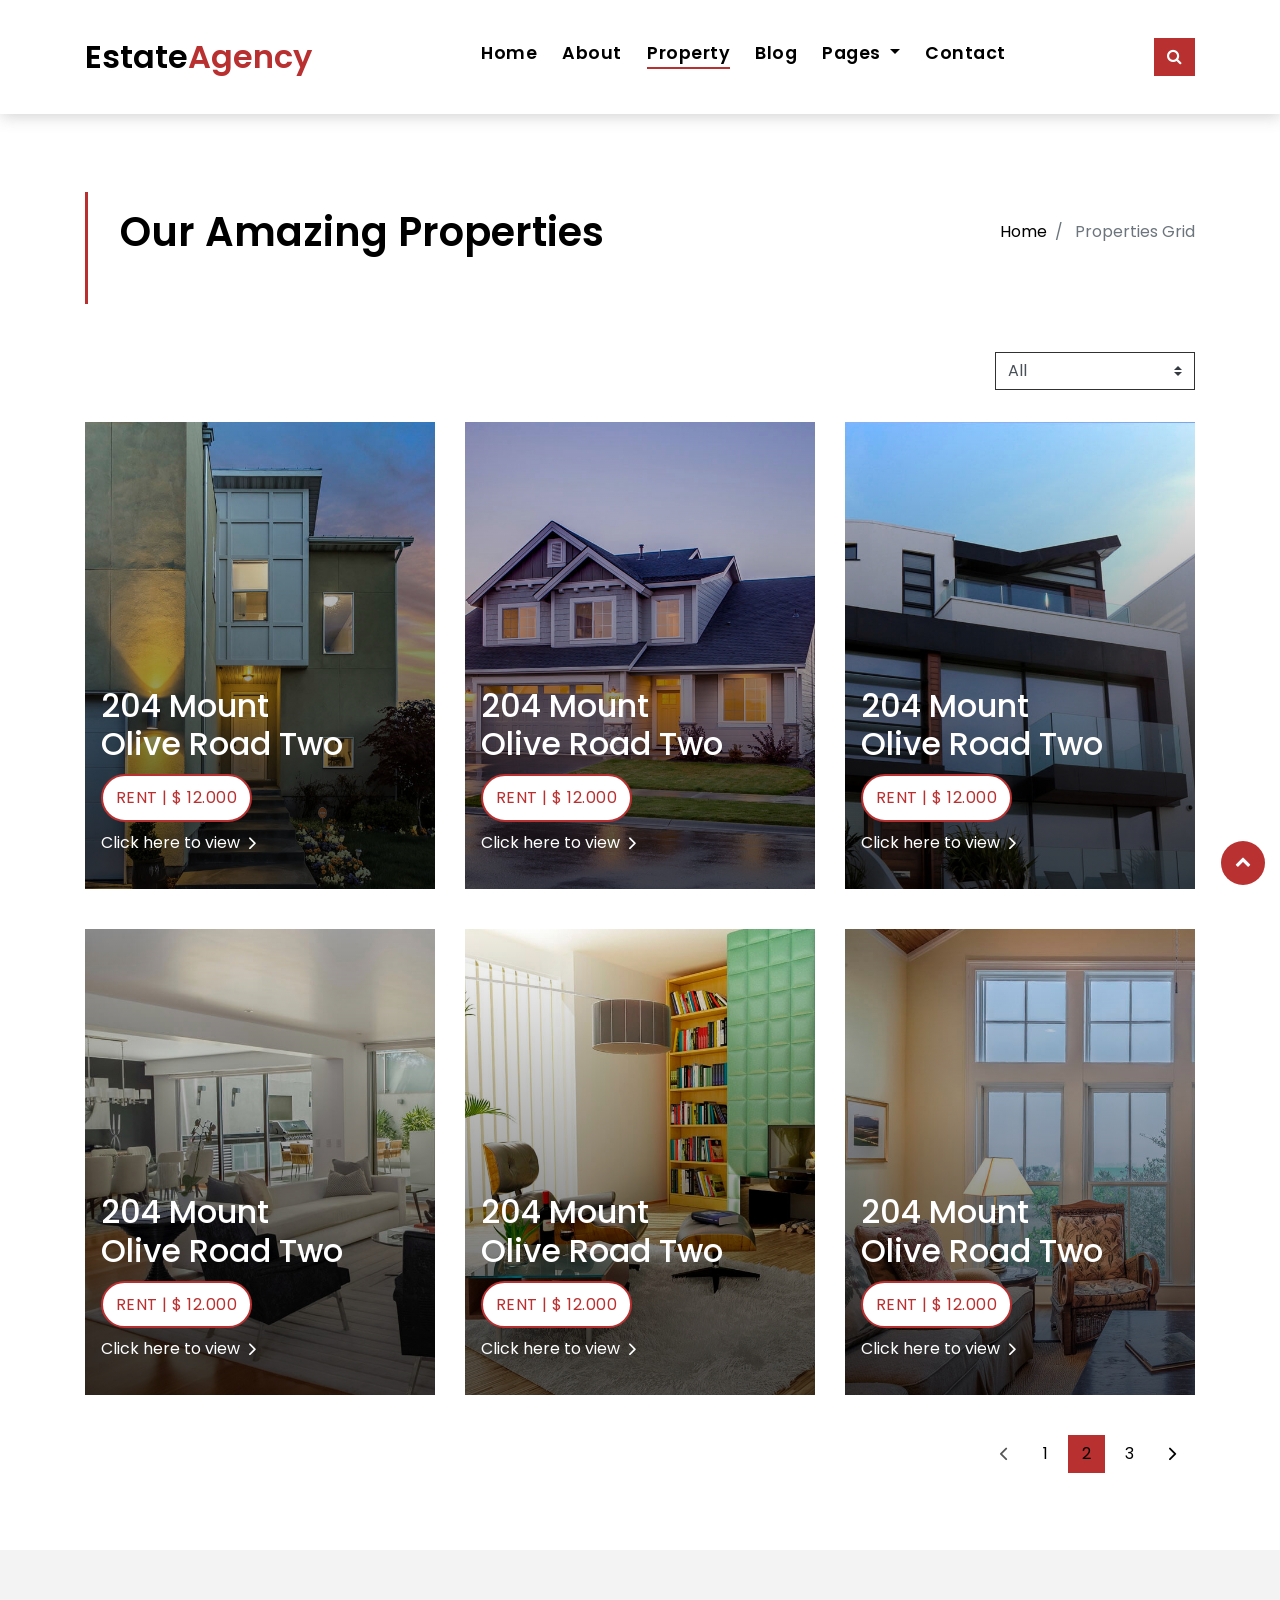
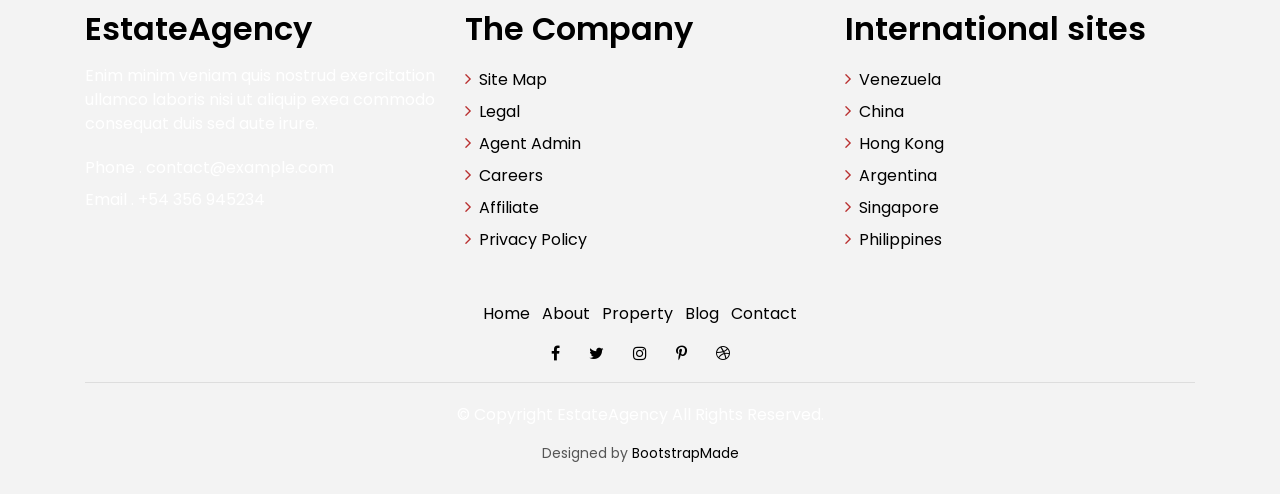
<file: property-grid.html>
<!DOCTYPE html>
<html lang="en">
<head>
  <meta charset="utf-8">
  <title>EstateAgency Bootstrap Template</title>
  <meta content="width=device-width, initial-scale=1.0" name="viewport">
  <meta content="" name="keywords">
  <meta content="" name="description">

  <!-- Favicons -->
  <link href="img/favicon.png" rel="icon">
  <link href="img/apple-touch-icon.png" rel="apple-touch-icon">

  <!-- Google Fonts -->
  <link href="https://fonts.googleapis.com/css?family=Poppins:300,400,500,600,700" rel="stylesheet">

  <!-- Bootstrap CSS File -->
  <link href="lib/bootstrap/css/bootstrap.min.css" rel="stylesheet">

  <!-- Libraries CSS Files -->
  <link href="lib/font-awesome/css/font-awesome.min.css" rel="stylesheet">
  <link href="lib/animate/animate.min.css" rel="stylesheet">
  <link href="lib/ionicons/css/ionicons.min.css" rel="stylesheet">
  <link href="lib/owlcarousel/assets/owl.carousel.min.css" rel="stylesheet">

  <!-- Main Stylesheet File -->
  <link href="css/style.css" rel="stylesheet">

  <!-- =======================================================
    Theme Name: EstateAgency
    Theme URL: https://bootstrapmade.com/real-estate-agency-bootstrap-template/
    Author: BootstrapMade.com
    License: https://bootstrapmade.com/license/
  ======================================================= -->
</head>

<body>

  <div class="click-closed"></div>
  <!--/ Form Search Star /-->
  <div class="box-collapse">
    <div class="title-box-d">
      <h3 class="title-d">Search Property</h3>
    </div>
    <span class="close-box-collapse right-boxed ion-ios-close"></span>
    <div class="box-collapse-wrap form">
      <form class="form-a">
        <div class="row">
          <div class="col-md-12 mb-2">
            <div class="form-group">
              <label for="Type">Keyword</label>
              <input type="text" class="form-control form-control-lg form-control-a" placeholder="Keyword">
            </div>
          </div>
          <div class="col-md-6 mb-2">
            <div class="form-group">
              <label for="Type">Type</label>
              <select class="form-control form-control-lg form-control-a" id="Type">
                <option>All Type</option>
                <option>For Rent</option>
                <option>For Sale</option>
                <option>Open House</option>
              </select>
            </div>
          </div>
          <div class="col-md-6 mb-2">
            <div class="form-group">
              <label for="city">City</label>
              <select class="form-control form-control-lg form-control-a" id="city">
                <option>All City</option>
                <option>Alabama</option>
                <option>Arizona</option>
                <option>California</option>
                <option>Colorado</option>
              </select>
            </div>
          </div>
          <div class="col-md-6 mb-2">
            <div class="form-group">
              <label for="bedrooms">Bedrooms</label>
              <select class="form-control form-control-lg form-control-a" id="bedrooms">
                <option>Any</option>
                <option>01</option>
                <option>02</option>
                <option>03</option>
              </select>
            </div>
          </div>
          <div class="col-md-6 mb-2">
            <div class="form-group">
              <label for="garages">Garages</label>
              <select class="form-control form-control-lg form-control-a" id="garages">
                <option>Any</option>
                <option>01</option>
                <option>02</option>
                <option>03</option>
                <option>04</option>
              </select>
            </div>
          </div>
          <div class="col-md-6 mb-2">
            <div class="form-group">
              <label for="bathrooms">Bathrooms</label>
              <select class="form-control form-control-lg form-control-a" id="bathrooms">
                <option>Any</option>
                <option>01</option>
                <option>02</option>
                <option>03</option>
              </select>
            </div>
          </div>
          <div class="col-md-6 mb-2">
            <div class="form-group">
              <label for="price">Min Price</label>
              <select class="form-control form-control-lg form-control-a" id="price">
                <option>Unlimite</option>
                <option>$50,000</option>
                <option>$100,000</option>
                <option>$150,000</option>
                <option>$200,000</option>
              </select>
            </div>
          </div>
          <div class="col-md-12">
            <button type="submit" class="btn btn-b">Search Property</button>
          </div>
        </div>
      </form>
    </div>
  </div>
  <!--/ Form Search End /-->

  <!--/ Nav Star /-->
  <nav class="navbar navbar-default navbar-trans navbar-expand-lg fixed-top">
    <div class="container">
      <button class="navbar-toggler collapsed" type="button" data-toggle="collapse" data-target="#navbarDefault"
        aria-controls="navbarDefault" aria-expanded="false" aria-label="Toggle navigation">
        <span></span>
        <span></span>
        <span></span>
      </button>
      <a class="navbar-brand text-brand" href="index.html">Estate<span class="color-b">Agency</span></a>
      <button type="button" class="btn btn-link nav-search navbar-toggle-box-collapse d-md-none" data-toggle="collapse"
        data-target="#navbarTogglerDemo01" aria-expanded="false">
        <span class="fa fa-search" aria-hidden="true"></span>
      </button>
      <div class="navbar-collapse collapse justify-content-center" id="navbarDefault">
        <ul class="navbar-nav">
          <li class="nav-item">
            <a class="nav-link" href="index.html">Home</a>
          </li>
          <li class="nav-item">
            <a class="nav-link" href="about.html">About</a>
          </li>
          <li class="nav-item">
            <a class="nav-link active" href="property-grid.html">Property</a>
          </li>
          <li class="nav-item">
            <a class="nav-link" href="blog-grid.html">Blog</a>
          </li>
          <li class="nav-item dropdown">
            <a class="nav-link dropdown-toggle" href="#" id="navbarDropdown" role="button" data-toggle="dropdown"
              aria-haspopup="true" aria-expanded="false">
              Pages
            </a>
            <div class="dropdown-menu" aria-labelledby="navbarDropdown">
              <a class="dropdown-item" href="property-single.html">Property Single</a>
              <a class="dropdown-item" href="blog-single.html">Blog Single</a>
              <a class="dropdown-item" href="agents-grid.html">Agents Grid</a>
              <a class="dropdown-item" href="agent-single.html">Agent Single</a>
            </div>
          </li>
          <li class="nav-item">
            <a class="nav-link" href="contact.html">Contact</a>
          </li>
        </ul>
      </div>
      <button type="button" class="btn btn-b-n navbar-toggle-box-collapse d-none d-md-block" data-toggle="collapse"
        data-target="#navbarTogglerDemo01" aria-expanded="false">
        <span class="fa fa-search" aria-hidden="true"></span>
      </button>
    </div>
  </nav>
  <!--/ Nav End /-->

  <!--/ Intro Single star /-->
  <section class="intro-single">
    <div class="container">
      <div class="row">
        <div class="col-md-12 col-lg-8">
          <div class="title-single-box">
            <h1 class="title-single">Our Amazing Properties</h1>
            <span class="color-text-a">Grid Properties</span>
          </div>
        </div>
        <div class="col-md-12 col-lg-4">
          <nav aria-label="breadcrumb" class="breadcrumb-box d-flex justify-content-lg-end">
            <ol class="breadcrumb">
              <li class="breadcrumb-item">
                <a href="#">Home</a>
              </li>
              <li class="breadcrumb-item active" aria-current="page">
                Properties Grid
              </li>
            </ol>
          </nav>
        </div>
      </div>
    </div>
  </section>
  <!--/ Intro Single End /-->

  <!--/ Property Grid Star /-->
  <section class="property-grid grid">
    <div class="container">
      <div class="row">
        <div class="col-sm-12">
          <div class="grid-option">
            <form>
              <select class="custom-select">
                <option selected>All</option>
                <option value="1">New to Old</option>
                <option value="2">For Rent</option>
                <option value="3">For Sale</option>
              </select>
            </form>
          </div>
        </div>
        <div class="col-md-4">
          <div class="card-box-a card-shadow">
            <div class="img-box-a">
              <img src="img/property-1.jpg" alt="" class="img-a img-fluid">
            </div>
            <div class="card-overlay">
              <div class="card-overlay-a-content">
                <div class="card-header-a">
                  <h2 class="card-title-a">
                    <a href="#">204 Mount
                      <br /> Olive Road Two</a>
                  </h2>
                </div>
                <div class="card-body-a">
                  <div class="price-box d-flex">
                    <span class="price-a">rent | $ 12.000</span>
                  </div>
                  <a href="property-single.html" class="link-a">Click here to view
                    <span class="ion-ios-arrow-forward"></span>
                  </a>
                </div>
                <div class="card-footer-a">
                  <ul class="card-info d-flex justify-content-around">
                    <li>
                      <h4 class="card-info-title">Area</h4>
                      <span>340m
                        <sup>2</sup>
                      </span>
                    </li>
                    <li>
                      <h4 class="card-info-title">Beds</h4>
                      <span>2</span>
                    </li>
                    <li>
                      <h4 class="card-info-title">Baths</h4>
                      <span>4</span>
                    </li>
                    <li>
                      <h4 class="card-info-title">Garages</h4>
                      <span>1</span>
                    </li>
                  </ul>
                </div>
              </div>
            </div>
          </div>
        </div>
        <div class="col-md-4">
          <div class="card-box-a card-shadow">
            <div class="img-box-a">
              <img src="img/property-3.jpg" alt="" class="img-a img-fluid">
            </div>
            <div class="card-overlay">
              <div class="card-overlay-a-content">
                <div class="card-header-a">
                  <h2 class="card-title-a">
                    <a href="#">204 Mount
                      <br /> Olive Road Two</a>
                  </h2>
                </div>
                <div class="card-body-a">
                  <div class="price-box d-flex">
                    <span class="price-a">rent | $ 12.000</span>
                  </div>
                  <a href="property-single.html" class="link-a">Click here to view
                    <span class="ion-ios-arrow-forward"></span>
                  </a>
                </div>
                <div class="card-footer-a">
                  <ul class="card-info d-flex justify-content-around">
                    <li>
                      <h4 class="card-info-title">Area</h4>
                      <span>340m
                        <sup>2</sup>
                      </span>
                    </li>
                    <li>
                      <h4 class="card-info-title">Beds</h4>
                      <span>2</span>
                    </li>
                    <li>
                      <h4 class="card-info-title">Baths</h4>
                      <span>4</span>
                    </li>
                    <li>
                      <h4 class="card-info-title">Garages</h4>
                      <span>1</span>
                    </li>
                  </ul>
                </div>
              </div>
            </div>
          </div>
        </div>
        <div class="col-md-4">
          <div class="card-box-a card-shadow">
            <div class="img-box-a">
              <img src="img/property-6.jpg" alt="" class="img-a img-fluid">
            </div>
            <div class="card-overlay">
              <div class="card-overlay-a-content">
                <div class="card-header-a">
                  <h2 class="card-title-a">
                    <a href="#">204 Mount
                      <br /> Olive Road Two</a>
                  </h2>
                </div>
                <div class="card-body-a">
                  <div class="price-box d-flex">
                    <span class="price-a">rent | $ 12.000</span>
                  </div>
                  <a href="property-single.html" class="link-a">Click here to view
                    <span class="ion-ios-arrow-forward"></span>
                  </a>
                </div>
                <div class="card-footer-a">
                  <ul class="card-info d-flex justify-content-around">
                    <li>
                      <h4 class="card-info-title">Area</h4>
                      <span>340m
                        <sup>2</sup>
                      </span>
                    </li>
                    <li>
                      <h4 class="card-info-title">Beds</h4>
                      <span>2</span>
                    </li>
                    <li>
                      <h4 class="card-info-title">Baths</h4>
                      <span>4</span>
                    </li>
                    <li>
                      <h4 class="card-info-title">Garages</h4>
                      <span>1</span>
                    </li>
                  </ul>
                </div>
              </div>
            </div>
          </div>
        </div>
        <div class="col-md-4">
          <div class="card-box-a card-shadow">
            <div class="img-box-a">
              <img src="img/property-7.jpg" alt="" class="img-a img-fluid">
            </div>
            <div class="card-overlay">
              <div class="card-overlay-a-content">
                <div class="card-header-a">
                  <h2 class="card-title-a">
                    <a href="#">204 Mount
                      <br /> Olive Road Two</a>
                  </h2>
                </div>
                <div class="card-body-a">
                  <div class="price-box d-flex">
                    <span class="price-a">rent | $ 12.000</span>
                  </div>
                  <a href="property-single.html" class="link-a">Click here to view
                    <span class="ion-ios-arrow-forward"></span>
                  </a>
                </div>
                <div class="card-footer-a">
                  <ul class="card-info d-flex justify-content-around">
                    <li>
                      <h4 class="card-info-title">Area</h4>
                      <span>340m
                        <sup>2</sup>
                      </span>
                    </li>
                    <li>
                      <h4 class="card-info-title">Beds</h4>
                      <span>2</span>
                    </li>
                    <li>
                      <h4 class="card-info-title">Baths</h4>
                      <span>4</span>
                    </li>
                    <li>
                      <h4 class="card-info-title">Garages</h4>
                      <span>1</span>
                    </li>
                  </ul>
                </div>
              </div>
            </div>
          </div>
        </div>
        <div class="col-md-4">
          <div class="card-box-a card-shadow">
            <div class="img-box-a">
              <img src="img/property-8.jpg" alt="" class="img-a img-fluid">
            </div>
            <div class="card-overlay">
              <div class="card-overlay-a-content">
                <div class="card-header-a">
                  <h2 class="card-title-a">
                    <a href="#">204 Mount
                      <br /> Olive Road Two</a>
                  </h2>
                </div>
                <div class="card-body-a">
                  <div class="price-box d-flex">
                    <span class="price-a">rent | $ 12.000</span>
                  </div>
                  <a href="property-single.html" class="link-a">Click here to view
                    <span class="ion-ios-arrow-forward"></span>
                  </a>
                </div>
                <div class="card-footer-a">
                  <ul class="card-info d-flex justify-content-around">
                    <li>
                      <h4 class="card-info-title">Area</h4>
                      <span>340m
                        <sup>2</sup>
                      </span>
                    </li>
                    <li>
                      <h4 class="card-info-title">Beds</h4>
                      <span>2</span>
                    </li>
                    <li>
                      <h4 class="card-info-title">Baths</h4>
                      <span>4</span>
                    </li>
                    <li>
                      <h4 class="card-info-title">Garages</h4>
                      <span>1</span>
                    </li>
                  </ul>
                </div>
              </div>
            </div>
          </div>
        </div>
        <div class="col-md-4">
          <div class="card-box-a card-shadow">
            <div class="img-box-a">
              <img src="img/property-10.jpg" alt="" class="img-a img-fluid">
            </div>
            <div class="card-overlay">
              <div class="card-overlay-a-content">
                <div class="card-header-a">
                  <h2 class="card-title-a">
                    <a href="#">204 Mount
                      <br /> Olive Road Two</a>
                  </h2>
                </div>
                <div class="card-body-a">
                  <div class="price-box d-flex">
                    <span class="price-a">rent | $ 12.000</span>
                  </div>
                  <a href="property-single.html" class="link-a">Click here to view
                    <span class="ion-ios-arrow-forward"></span>
                  </a>
                </div>
                <div class="card-footer-a">
                  <ul class="card-info d-flex justify-content-around">
                    <li>
                      <h4 class="card-info-title">Area</h4>
                      <span>340m
                        <sup>2</sup>
                      </span>
                    </li>
                    <li>
                      <h4 class="card-info-title">Beds</h4>
                      <span>2</span>
                    </li>
                    <li>
                      <h4 class="card-info-title">Baths</h4>
                      <span>4</span>
                    </li>
                    <li>
                      <h4 class="card-info-title">Garages</h4>
                      <span>1</span>
                    </li>
                  </ul>
                </div>
              </div>
            </div>
          </div>
        </div>
      </div>
      <div class="row">
        <div class="col-sm-12">
          <nav class="pagination-a">
            <ul class="pagination justify-content-end">
              <li class="page-item disabled">
                <a class="page-link" href="#" tabindex="-1">
                  <span class="ion-ios-arrow-back"></span>
                </a>
              </li>
              <li class="page-item">
                <a class="page-link" href="#">1</a>
              </li>
              <li class="page-item active">
                <a class="page-link" href="#">2</a>
              </li>
              <li class="page-item">
                <a class="page-link" href="#">3</a>
              </li>
              <li class="page-item next">
                <a class="page-link" href="#">
                  <span class="ion-ios-arrow-forward"></span>
                </a>
              </li>
            </ul>
          </nav>
        </div>
      </div>
    </div>
  </section>
  <!--/ Property Grid End /-->

  <!--/ footer Star /-->
  <section class="section-footer">
    <div class="container">
      <div class="row">
        <div class="col-sm-12 col-md-4">
          <div class="widget-a">
            <div class="w-header-a">
              <h3 class="w-title-a text-brand">EstateAgency</h3>
            </div>
            <div class="w-body-a">
              <p class="w-text-a color-text-a">
                Enim minim veniam quis nostrud exercitation ullamco laboris nisi ut aliquip exea commodo consequat duis
                sed aute irure.
              </p>
            </div>
            <div class="w-footer-a">
              <ul class="list-unstyled">
                <li class="color-a">
                  <span class="color-text-a">Phone .</span> contact@example.com</li>
                <li class="color-a">
                  <span class="color-text-a">Email .</span> +54 356 945234</li>
              </ul>
            </div>
          </div>
        </div>
        <div class="col-sm-12 col-md-4 section-md-t3">
          <div class="widget-a">
            <div class="w-header-a">
              <h3 class="w-title-a text-brand">The Company</h3>
            </div>
            <div class="w-body-a">
              <div class="w-body-a">
                <ul class="list-unstyled">
                  <li class="item-list-a">
                    <i class="fa fa-angle-right"></i> <a href="#">Site Map</a>
                  </li>
                  <li class="item-list-a">
                    <i class="fa fa-angle-right"></i> <a href="#">Legal</a>
                  </li>
                  <li class="item-list-a">
                    <i class="fa fa-angle-right"></i> <a href="#">Agent Admin</a>
                  </li>
                  <li class="item-list-a">
                    <i class="fa fa-angle-right"></i> <a href="#">Careers</a>
                  </li>
                  <li class="item-list-a">
                    <i class="fa fa-angle-right"></i> <a href="#">Affiliate</a>
                  </li>
                  <li class="item-list-a">
                    <i class="fa fa-angle-right"></i> <a href="#">Privacy Policy</a>
                  </li>
                </ul>
              </div>
            </div>
          </div>
        </div>
        <div class="col-sm-12 col-md-4 section-md-t3">
          <div class="widget-a">
            <div class="w-header-a">
              <h3 class="w-title-a text-brand">International sites</h3>
            </div>
            <div class="w-body-a">
              <ul class="list-unstyled">
                <li class="item-list-a">
                  <i class="fa fa-angle-right"></i> <a href="#">Venezuela</a>
                </li>
                <li class="item-list-a">
                  <i class="fa fa-angle-right"></i> <a href="#">China</a>
                </li>
                <li class="item-list-a">
                  <i class="fa fa-angle-right"></i> <a href="#">Hong Kong</a>
                </li>
                <li class="item-list-a">
                  <i class="fa fa-angle-right"></i> <a href="#">Argentina</a>
                </li>
                <li class="item-list-a">
                  <i class="fa fa-angle-right"></i> <a href="#">Singapore</a>
                </li>
                <li class="item-list-a">
                  <i class="fa fa-angle-right"></i> <a href="#">Philippines</a>
                </li>
              </ul>
            </div>
          </div>
        </div>
      </div>
    </div>
  </section>
  <footer>
    <div class="container">
      <div class="row">
        <div class="col-md-12">
          <nav class="nav-footer">
            <ul class="list-inline">
              <li class="list-inline-item">
                <a href="#">Home</a>
              </li>
              <li class="list-inline-item">
                <a href="#">About</a>
              </li>
              <li class="list-inline-item">
                <a href="#">Property</a>
              </li>
              <li class="list-inline-item">
                <a href="#">Blog</a>
              </li>
              <li class="list-inline-item">
                <a href="#">Contact</a>
              </li>
            </ul>
          </nav>
          <div class="socials-a">
            <ul class="list-inline">
              <li class="list-inline-item">
                <a href="#">
                  <i class="fa fa-facebook" aria-hidden="true"></i>
                </a>
              </li>
              <li class="list-inline-item">
                <a href="#">
                  <i class="fa fa-twitter" aria-hidden="true"></i>
                </a>
              </li>
              <li class="list-inline-item">
                <a href="#">
                  <i class="fa fa-instagram" aria-hidden="true"></i>
                </a>
              </li>
              <li class="list-inline-item">
                <a href="#">
                  <i class="fa fa-pinterest-p" aria-hidden="true"></i>
                </a>
              </li>
              <li class="list-inline-item">
                <a href="#">
                  <i class="fa fa-dribbble" aria-hidden="true"></i>
                </a>
              </li>
            </ul>
          </div>
          <div class="copyright-footer">
            <p class="copyright color-text-a">
              &copy; Copyright
              <span class="color-a">EstateAgency</span> All Rights Reserved.
            </p>
          </div>
          <div class="credits">
            <!--
              All the links in the footer should remain intact.
              You can delete the links only if you purchased the pro version.
              Licensing information: https://bootstrapmade.com/license/
              Purchase the pro version with working PHP/AJAX contact form: https://bootstrapmade.com/buy/?theme=EstateAgency
            -->
            Designed by <a href="https://bootstrapmade.com/">BootstrapMade</a>
          </div>
        </div>
      </div>
    </div>
  </footer>
  <!--/ Footer End /-->

  <a href="#" class="back-to-top"><i class="fa fa-chevron-up"></i></a>
  <div id="preloader"></div>

  <!-- JavaScript Libraries -->
  <script src="lib/jquery/jquery.min.js"></script>
  <script src="lib/jquery/jquery-migrate.min.js"></script>
  <script src="lib/popper/popper.min.js"></script>
  <script src="lib/bootstrap/js/bootstrap.min.js"></script>
  <script src="lib/easing/easing.min.js"></script>
  <script src="lib/owlcarousel/owl.carousel.min.js"></script>
  <script src="lib/scrollreveal/scrollreveal.min.js"></script>
  <!-- Contact Form JavaScript File -->
  <script src="contactform/contactform.js"></script>

  <!-- Template Main Javascript File -->
  <script src="js/main.js"></script>

</body>
</html>
</file>
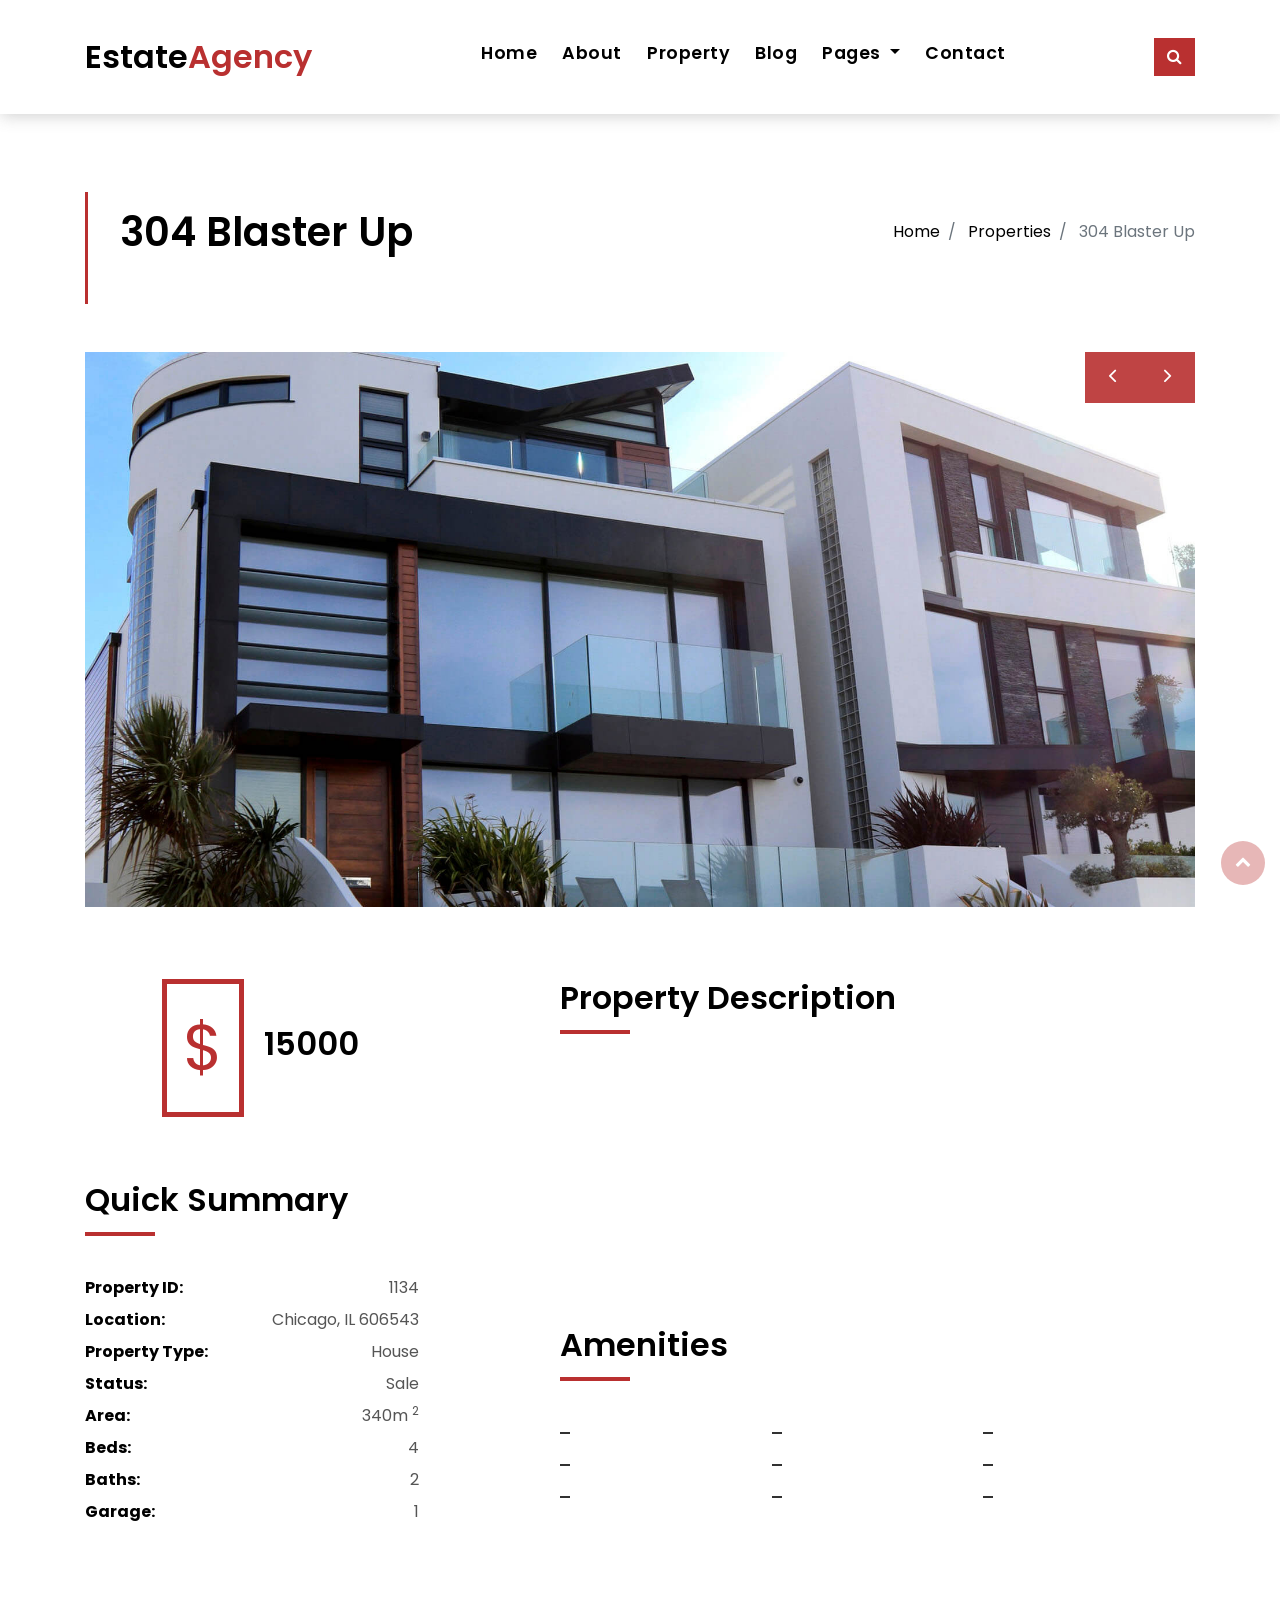
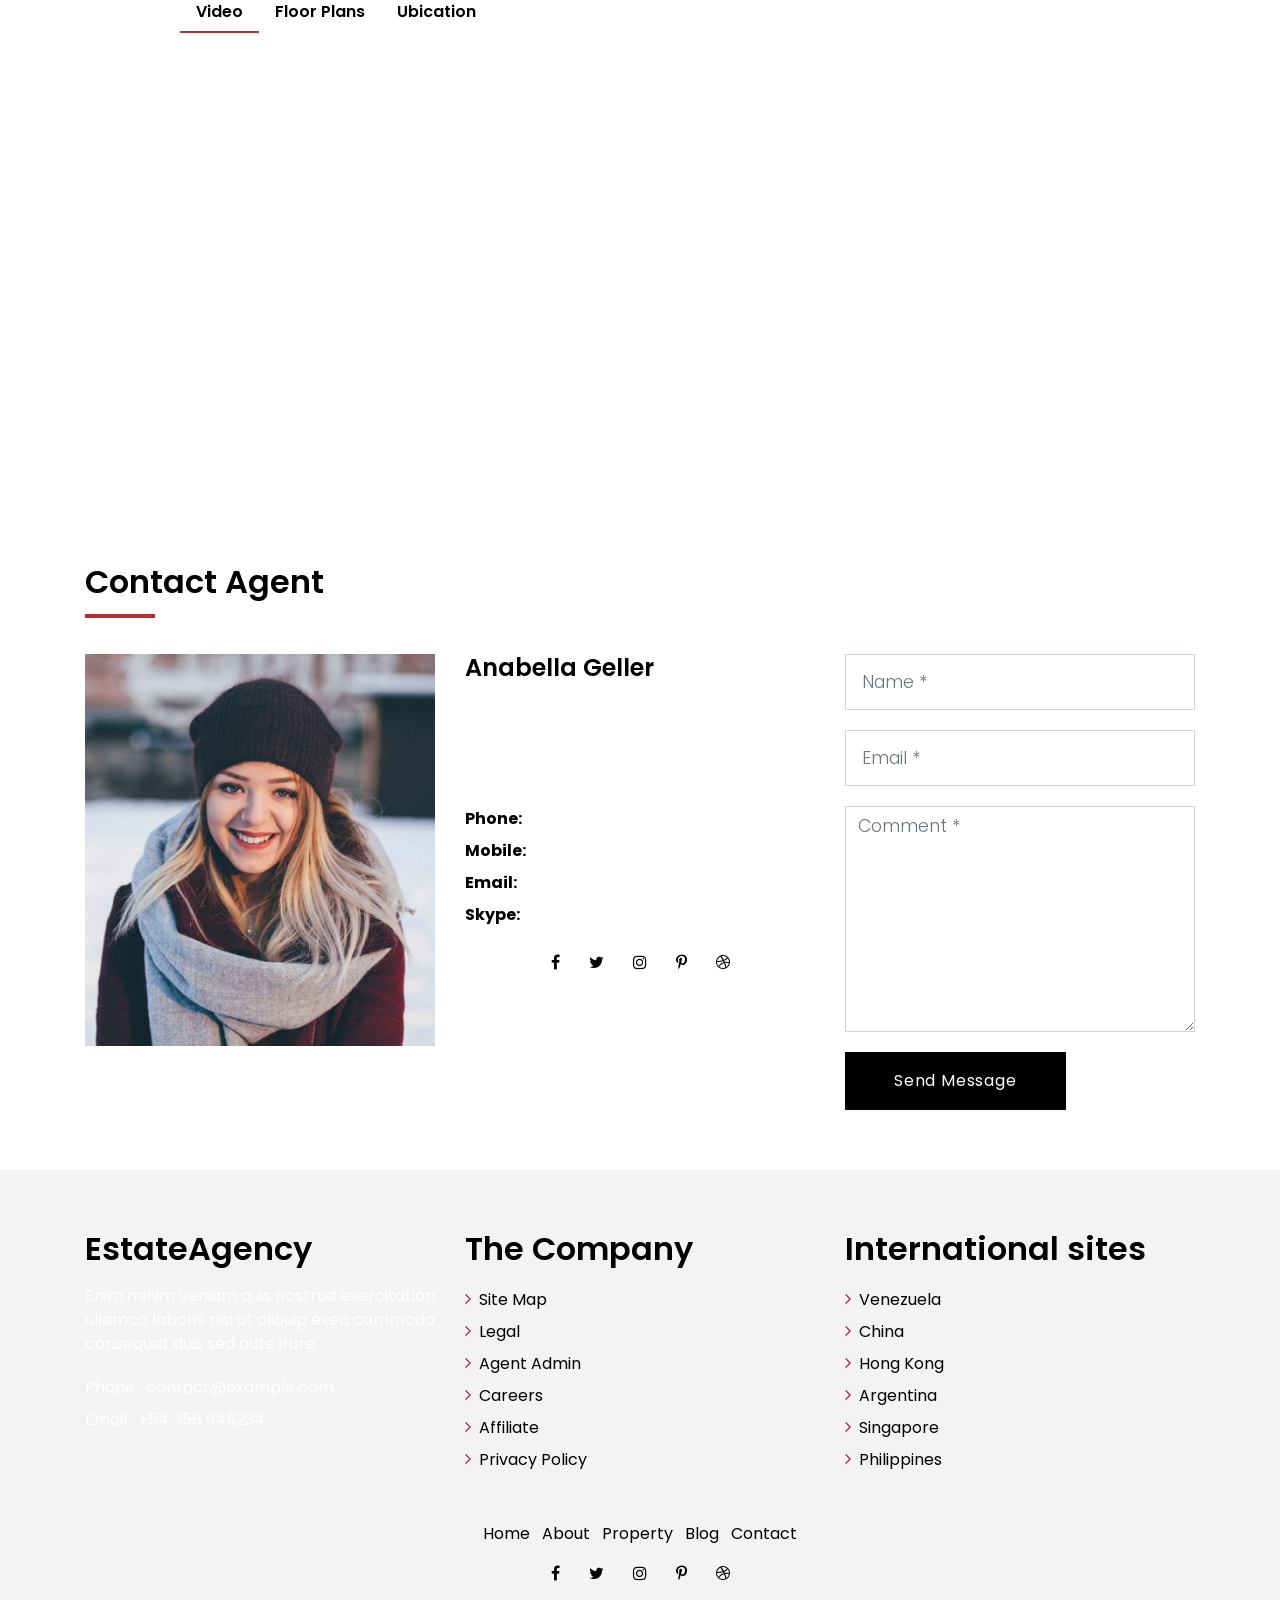
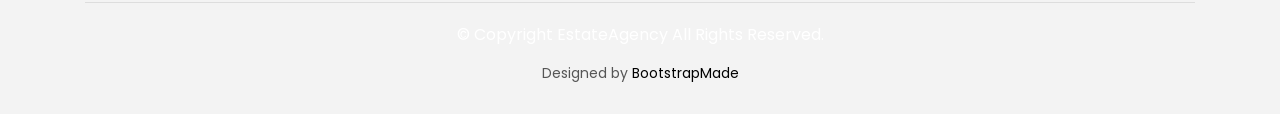
<file: property-single.html>
<!DOCTYPE html>
<html lang="en">
<head>
  <meta charset="utf-8">
  <title>EstateAgency Bootstrap Template</title>
  <meta content="width=device-width, initial-scale=1.0" name="viewport">
  <meta content="" name="keywords">
  <meta content="" name="description">

  <!-- Favicons -->
  <link href="img/favicon.png" rel="icon">
  <link href="img/apple-touch-icon.png" rel="apple-touch-icon">

  <!-- Google Fonts -->
  <link href="https://fonts.googleapis.com/css?family=Poppins:300,400,500,600,700" rel="stylesheet">

  <!-- Bootstrap CSS File -->
  <link href="lib/bootstrap/css/bootstrap.min.css" rel="stylesheet">

  <!-- Libraries CSS Files -->
  <link href="lib/font-awesome/css/font-awesome.min.css" rel="stylesheet">
  <link href="lib/animate/animate.min.css" rel="stylesheet">
  <link href="lib/ionicons/css/ionicons.min.css" rel="stylesheet">
  <link href="lib/owlcarousel/assets/owl.carousel.min.css" rel="stylesheet">

  <!-- Main Stylesheet File -->
  <link href="css/style.css" rel="stylesheet">

  <!-- =======================================================
    Theme Name: EstateAgency
    Theme URL: https://bootstrapmade.com/real-estate-agency-bootstrap-template/
    Author: BootstrapMade.com
    License: https://bootstrapmade.com/license/
  ======================================================= -->
</head>

<body>

  <div class="click-closed"></div>
  <!--/ Form Search Star /-->
  <div class="box-collapse">
    <div class="title-box-d">
      <h3 class="title-d">Search Property</h3>
    </div>
    <span class="close-box-collapse right-boxed ion-ios-close"></span>
    <div class="box-collapse-wrap form">
      <form class="form-a">
        <div class="row">
          <div class="col-md-12 mb-2">
            <div class="form-group">
              <label for="Type">Keyword</label>
              <input type="text" class="form-control form-control-lg form-control-a" placeholder="Keyword">
            </div>
          </div>
          <div class="col-md-6 mb-2">
            <div class="form-group">
              <label for="Type">Type</label>
              <select class="form-control form-control-lg form-control-a" id="Type">
                <option>All Type</option>
                <option>For Rent</option>
                <option>For Sale</option>
                <option>Open House</option>
              </select>
            </div>
          </div>
          <div class="col-md-6 mb-2">
            <div class="form-group">
              <label for="city">City</label>
              <select class="form-control form-control-lg form-control-a" id="city">
                <option>All City</option>
                <option>Alabama</option>
                <option>Arizona</option>
                <option>California</option>
                <option>Colorado</option>
              </select>
            </div>
          </div>
          <div class="col-md-6 mb-2">
            <div class="form-group">
              <label for="bedrooms">Bedrooms</label>
              <select class="form-control form-control-lg form-control-a" id="bedrooms">
                <option>Any</option>
                <option>01</option>
                <option>02</option>
                <option>03</option>
              </select>
            </div>
          </div>
          <div class="col-md-6 mb-2">
            <div class="form-group">
              <label for="garages">Garages</label>
              <select class="form-control form-control-lg form-control-a" id="garages">
                <option>Any</option>
                <option>01</option>
                <option>02</option>
                <option>03</option>
                <option>04</option>
              </select>
            </div>
          </div>
          <div class="col-md-6 mb-2">
            <div class="form-group">
              <label for="bathrooms">Bathrooms</label>
              <select class="form-control form-control-lg form-control-a" id="bathrooms">
                <option>Any</option>
                <option>01</option>
                <option>02</option>
                <option>03</option>
              </select>
            </div>
          </div>
          <div class="col-md-6 mb-2">
            <div class="form-group">
              <label for="price">Min Price</label>
              <select class="form-control form-control-lg form-control-a" id="price">
                <option>Unlimite</option>
                <option>$50,000</option>
                <option>$100,000</option>
                <option>$150,000</option>
                <option>$200,000</option>
              </select>
            </div>
          </div>
          <div class="col-md-12">
            <button type="submit" class="btn btn-b">Search Property</button>
          </div>
        </div>
      </form>
    </div>
  </div>
  <!--/ Form Search End /-->

  <!--/ Nav Star /-->
  <nav class="navbar navbar-default navbar-trans navbar-expand-lg fixed-top">
    <div class="container">
      <button class="navbar-toggler collapsed" type="button" data-toggle="collapse" data-target="#navbarDefault"
        aria-controls="navbarDefault" aria-expanded="false" aria-label="Toggle navigation">
        <span></span>
        <span></span>
        <span></span>
      </button>
      <a class="navbar-brand text-brand" href="index.html">Estate<span class="color-b">Agency</span></a>
      <button type="button" class="btn btn-link nav-search navbar-toggle-box-collapse d-md-none" data-toggle="collapse"
        data-target="#navbarTogglerDemo01" aria-expanded="false">
        <span class="fa fa-search" aria-hidden="true"></span>
      </button>
      <div class="navbar-collapse collapse justify-content-center" id="navbarDefault">
        <ul class="navbar-nav">
          <li class="nav-item">
            <a class="nav-link" href="index.html">Home</a>
          </li>
          <li class="nav-item">
            <a class="nav-link" href="about.html">About</a>
          </li>
          <li class="nav-item">
            <a class="nav-link" href="property-grid.html">Property</a>
          </li>
          <li class="nav-item">
            <a class="nav-link" href="blog-grid.html">Blog</a>
          </li>
          <li class="nav-item dropdown">
            <a class="nav-link dropdown-toggle" href="#" id="navbarDropdown" role="button" data-toggle="dropdown"
              aria-haspopup="true" aria-expanded="false">
              Pages
            </a>
            <div class="dropdown-menu" aria-labelledby="navbarDropdown">
              <a class="dropdown-item active" href="property-single.html">Property Single</a>
              <a class="dropdown-item" href="blog-single.html">Blog Single</a>
              <a class="dropdown-item" href="agents-grid.html">Agents Grid</a>
              <a class="dropdown-item" href="agent-single.html">Agent Single</a>
            </div>
          </li>
          <li class="nav-item">
            <a class="nav-link" href="contact.html">Contact</a>
          </li>
        </ul>
      </div>
      <button type="button" class="btn btn-b-n navbar-toggle-box-collapse d-none d-md-block" data-toggle="collapse"
        data-target="#navbarTogglerDemo01" aria-expanded="false">
        <span class="fa fa-search" aria-hidden="true"></span>
      </button>
    </div>
  </nav>
  <!--/ Nav End /-->

  <!--/ Intro Single star /-->
  <section class="intro-single">
    <div class="container">
      <div class="row">
        <div class="col-md-12 col-lg-8">
          <div class="title-single-box">
            <h1 class="title-single">304 Blaster Up</h1>
            <span class="color-text-a">Chicago, IL 606543</span>
          </div>
        </div>
        <div class="col-md-12 col-lg-4">
          <nav aria-label="breadcrumb" class="breadcrumb-box d-flex justify-content-lg-end">
            <ol class="breadcrumb">
              <li class="breadcrumb-item">
                <a href="index.html">Home</a>
              </li>
              <li class="breadcrumb-item">
                <a href="property-grid.html">Properties</a>
              </li>
              <li class="breadcrumb-item active" aria-current="page">
                304 Blaster Up
              </li>
            </ol>
          </nav>
        </div>
      </div>
    </div>
  </section>
  <!--/ Intro Single End /-->

  <!--/ Property Single Star /-->
  <section class="property-single nav-arrow-b">
    <div class="container">
      <div class="row">
        <div class="col-sm-12">
          <div id="property-single-carousel" class="owl-carousel owl-arrow gallery-property">
            <div class="carousel-item-b">
              <img src="img/slide-2.jpg" alt="">
            </div>
            <div class="carousel-item-b">
              <img src="img/slide-3.jpg" alt="">
            </div>
            <div class="carousel-item-b">
              <img src="img/slide-1.jpg" alt="">
            </div>
          </div>
          <div class="row justify-content-between">
            <div class="col-md-5 col-lg-4">
              <div class="property-price d-flex justify-content-center foo">
                <div class="card-header-c d-flex">
                  <div class="card-box-ico">
                    <span class="ion-money">$</span>
                  </div>
                  <div class="card-title-c align-self-center">
                    <h5 class="title-c">15000</h5>
                  </div>
                </div>
              </div>
              <div class="property-summary">
                <div class="row">
                  <div class="col-sm-12">
                    <div class="title-box-d section-t4">
                      <h3 class="title-d">Quick Summary</h3>
                    </div>
                  </div>
                </div>
                <div class="summary-list">
                  <ul class="list">
                    <li class="d-flex justify-content-between">
                      <strong>Property ID:</strong>
                      <span>1134</span>
                    </li>
                    <li class="d-flex justify-content-between">
                      <strong>Location:</strong>
                      <span>Chicago, IL 606543</span>
                    </li>
                    <li class="d-flex justify-content-between">
                      <strong>Property Type:</strong>
                      <span>House</span>
                    </li>
                    <li class="d-flex justify-content-between">
                      <strong>Status:</strong>
                      <span>Sale</span>
                    </li>
                    <li class="d-flex justify-content-between">
                      <strong>Area:</strong>
                      <span>340m
                        <sup>2</sup>
                      </span>
                    </li>
                    <li class="d-flex justify-content-between">
                      <strong>Beds:</strong>
                      <span>4</span>
                    </li>
                    <li class="d-flex justify-content-between">
                      <strong>Baths:</strong>
                      <span>2</span>
                    </li>
                    <li class="d-flex justify-content-between">
                      <strong>Garage:</strong>
                      <span>1</span>
                    </li>
                  </ul>
                </div>
              </div>
            </div>
            <div class="col-md-7 col-lg-7 section-md-t3">
              <div class="row">
                <div class="col-sm-12">
                  <div class="title-box-d">
                    <h3 class="title-d">Property Description</h3>
                  </div>
                </div>
              </div>
              <div class="property-description">
                <p class="description color-text-a">
                  Vestibulum ante ipsum primis in faucibus orci luctus et ultrices posuere cubilia Curae; Donec velit
                  neque, auctor sit amet
                  aliquam vel, ullamcorper sit amet ligula. Cras ultricies ligula sed magna dictum porta.
                  Curabitur aliquet quam id dui posuere blandit. Mauris blandit aliquet elit, eget tincidunt
                  nibh pulvinar quam id dui posuere blandit.
                </p>
                <p class="description color-text-a no-margin">
                  Curabitur arcu erat, accumsan id imperdiet et, porttitor at sem. Donec rutrum congue leo eget
                  malesuada. Quisque velit nisi,
                  pretium ut lacinia in, elementum id enim. Donec sollicitudin molestie malesuada.
                </p>
              </div>
              <div class="row section-t3">
                <div class="col-sm-12">
                  <div class="title-box-d">
                    <h3 class="title-d">Amenities</h3>
                  </div>
                </div>
              </div>
              <div class="amenities-list color-text-a">
                <ul class="list-a no-margin">
                  <li>Balcony</li>
                  <li>Outdoor Kitchen</li>
                  <li>Cable Tv</li>
                  <li>Deck</li>
                  <li>Tennis Courts</li>
                  <li>Internet</li>
                  <li>Parking</li>
                  <li>Sun Room</li>
                  <li>Concrete Flooring</li>
                </ul>
              </div>
            </div>
          </div>
        </div>
        <div class="col-md-10 offset-md-1">
          <ul class="nav nav-pills-a nav-pills mb-3 section-t3" id="pills-tab" role="tablist">
            <li class="nav-item">
              <a class="nav-link active" id="pills-video-tab" data-toggle="pill" href="#pills-video" role="tab"
                aria-controls="pills-video" aria-selected="true">Video</a>
            </li>
            <li class="nav-item">
              <a class="nav-link" id="pills-plans-tab" data-toggle="pill" href="#pills-plans" role="tab" aria-controls="pills-plans"
                aria-selected="false">Floor Plans</a>
            </li>
            <li class="nav-item">
              <a class="nav-link" id="pills-map-tab" data-toggle="pill" href="#pills-map" role="tab" aria-controls="pills-map"
                aria-selected="false">Ubication</a>
            </li>
          </ul>
          <div class="tab-content" id="pills-tabContent">
            <div class="tab-pane fade show active" id="pills-video" role="tabpanel" aria-labelledby="pills-video-tab">
              <iframe src="https://player.vimeo.com/video/73221098" width="100%" height="460" frameborder="0"
                webkitallowfullscreen mozallowfullscreen allowfullscreen></iframe>
            </div>
            <div class="tab-pane fade" id="pills-plans" role="tabpanel" aria-labelledby="pills-plans-tab">
              <img src="img/plan2.jpg" alt="" class="img-fluid">
            </div>
            <div class="tab-pane fade" id="pills-map" role="tabpanel" aria-labelledby="pills-map-tab">
              <iframe src="https://www.google.com/maps/embed?pb=!1m18!1m12!1m3!1d3022.1422937950147!2d-73.98731968482413!3d40.75889497932681!2m3!1f0!2f0!3f0!3m2!1i1024!2i768!4f13.1!3m3!1m2!1s0x89c25855c6480299%3A0x55194ec5a1ae072e!2sTimes+Square!5e0!3m2!1ses-419!2sve!4v1510329142834"
                width="100%" height="460" frameborder="0" style="border:0" allowfullscreen></iframe>
            </div>
          </div>
        </div>
        <div class="col-md-12">
          <div class="row section-t3">
            <div class="col-sm-12">
              <div class="title-box-d">
                <h3 class="title-d">Contact Agent</h3>
              </div>
            </div>
          </div>
          <div class="row">
            <div class="col-md-6 col-lg-4">
              <img src="img/agent-4.jpg" alt="" class="img-fluid">
            </div>
            <div class="col-md-6 col-lg-4">
              <div class="property-agent">
                <h4 class="title-agent">Anabella Geller</h4>
                <p class="color-text-a">
                  Nulla porttitor accumsan tincidunt. Vestibulum ac diam sit amet quam vehicula elementum sed sit amet
                  dui. Quisque velit nisi,
                  pretium ut lacinia in, elementum id enim.
                </p>
                <ul class="list-unstyled">
                  <li class="d-flex justify-content-between">
                    <strong>Phone:</strong>
                    <span class="color-text-a">(222) 4568932</span>
                  </li>
                  <li class="d-flex justify-content-between">
                    <strong>Mobile:</strong>
                    <span class="color-text-a">777 287 378 737</span>
                  </li>
                  <li class="d-flex justify-content-between">
                    <strong>Email:</strong>
                    <span class="color-text-a">annabella@example.com</span>
                  </li>
                  <li class="d-flex justify-content-between">
                    <strong>Skype:</strong>
                    <span class="color-text-a">Annabela.ge</span>
                  </li>
                </ul>
                <div class="socials-a">
                  <ul class="list-inline">
                    <li class="list-inline-item">
                      <a href="#">
                        <i class="fa fa-facebook" aria-hidden="true"></i>
                      </a>
                    </li>
                    <li class="list-inline-item">
                      <a href="#">
                        <i class="fa fa-twitter" aria-hidden="true"></i>
                      </a>
                    </li>
                    <li class="list-inline-item">
                      <a href="#">
                        <i class="fa fa-instagram" aria-hidden="true"></i>
                      </a>
                    </li>
                    <li class="list-inline-item">
                      <a href="#">
                        <i class="fa fa-pinterest-p" aria-hidden="true"></i>
                      </a>
                    </li>
                    <li class="list-inline-item">
                      <a href="#">
                        <i class="fa fa-dribbble" aria-hidden="true"></i>
                      </a>
                    </li>
                  </ul>
                </div>
              </div>
            </div>
            <div class="col-md-12 col-lg-4">
              <div class="property-contact">
                <form class="form-a">
                  <div class="row">
                    <div class="col-md-12 mb-1">
                      <div class="form-group">
                        <input type="text" class="form-control form-control-lg form-control-a" id="inputName"
                          placeholder="Name *" required>
                      </div>
                    </div>
                    <div class="col-md-12 mb-1">
                      <div class="form-group">
                        <input type="email" class="form-control form-control-lg form-control-a" id="inputEmail1"
                          placeholder="Email *" required>
                      </div>
                    </div>
                    <div class="col-md-12 mb-1">
                      <div class="form-group">
                        <textarea id="textMessage" class="form-control" placeholder="Comment *" name="message" cols="45"
                          rows="8" required></textarea>
                      </div>
                    </div>
                    <div class="col-md-12">
                      <button type="submit" class="btn btn-a">Send Message</button>
                    </div>
                  </div>
                </form>
              </div>
            </div>
          </div>
        </div>
      </div>
    </div>
  </section>
  <!--/ Property Single End /-->

  <!--/ footer Star /-->
  <section class="section-footer">
    <div class="container">
      <div class="row">
        <div class="col-sm-12 col-md-4">
          <div class="widget-a">
            <div class="w-header-a">
              <h3 class="w-title-a text-brand">EstateAgency</h3>
            </div>
            <div class="w-body-a">
              <p class="w-text-a color-text-a">
                Enim minim veniam quis nostrud exercitation ullamco laboris nisi ut aliquip exea commodo consequat duis
                sed aute irure.
              </p>
            </div>
            <div class="w-footer-a">
              <ul class="list-unstyled">
                <li class="color-a">
                  <span class="color-text-a">Phone .</span> contact@example.com</li>
                <li class="color-a">
                  <span class="color-text-a">Email .</span> +54 356 945234</li>
              </ul>
            </div>
          </div>
        </div>
        <div class="col-sm-12 col-md-4 section-md-t3">
          <div class="widget-a">
            <div class="w-header-a">
              <h3 class="w-title-a text-brand">The Company</h3>
            </div>
            <div class="w-body-a">
              <div class="w-body-a">
                <ul class="list-unstyled">
                  <li class="item-list-a">
                    <i class="fa fa-angle-right"></i> <a href="#">Site Map</a>
                  </li>
                  <li class="item-list-a">
                    <i class="fa fa-angle-right"></i> <a href="#">Legal</a>
                  </li>
                  <li class="item-list-a">
                    <i class="fa fa-angle-right"></i> <a href="#">Agent Admin</a>
                  </li>
                  <li class="item-list-a">
                    <i class="fa fa-angle-right"></i> <a href="#">Careers</a>
                  </li>
                  <li class="item-list-a">
                    <i class="fa fa-angle-right"></i> <a href="#">Affiliate</a>
                  </li>
                  <li class="item-list-a">
                    <i class="fa fa-angle-right"></i> <a href="#">Privacy Policy</a>
                  </li>
                </ul>
              </div>
            </div>
          </div>
        </div>
        <div class="col-sm-12 col-md-4 section-md-t3">
          <div class="widget-a">
            <div class="w-header-a">
              <h3 class="w-title-a text-brand">International sites</h3>
            </div>
            <div class="w-body-a">
              <ul class="list-unstyled">
                <li class="item-list-a">
                  <i class="fa fa-angle-right"></i> <a href="#">Venezuela</a>
                </li>
                <li class="item-list-a">
                  <i class="fa fa-angle-right"></i> <a href="#">China</a>
                </li>
                <li class="item-list-a">
                  <i class="fa fa-angle-right"></i> <a href="#">Hong Kong</a>
                </li>
                <li class="item-list-a">
                  <i class="fa fa-angle-right"></i> <a href="#">Argentina</a>
                </li>
                <li class="item-list-a">
                  <i class="fa fa-angle-right"></i> <a href="#">Singapore</a>
                </li>
                <li class="item-list-a">
                  <i class="fa fa-angle-right"></i> <a href="#">Philippines</a>
                </li>
              </ul>
            </div>
          </div>
        </div>
      </div>
    </div>
  </section>
  <footer>
    <div class="container">
      <div class="row">
        <div class="col-md-12">
          <nav class="nav-footer">
            <ul class="list-inline">
              <li class="list-inline-item">
                <a href="#">Home</a>
              </li>
              <li class="list-inline-item">
                <a href="#">About</a>
              </li>
              <li class="list-inline-item">
                <a href="#">Property</a>
              </li>
              <li class="list-inline-item">
                <a href="#">Blog</a>
              </li>
              <li class="list-inline-item">
                <a href="#">Contact</a>
              </li>
            </ul>
          </nav>
          <div class="socials-a">
            <ul class="list-inline">
              <li class="list-inline-item">
                <a href="#">
                  <i class="fa fa-facebook" aria-hidden="true"></i>
                </a>
              </li>
              <li class="list-inline-item">
                <a href="#">
                  <i class="fa fa-twitter" aria-hidden="true"></i>
                </a>
              </li>
              <li class="list-inline-item">
                <a href="#">
                  <i class="fa fa-instagram" aria-hidden="true"></i>
                </a>
              </li>
              <li class="list-inline-item">
                <a href="#">
                  <i class="fa fa-pinterest-p" aria-hidden="true"></i>
                </a>
              </li>
              <li class="list-inline-item">
                <a href="#">
                  <i class="fa fa-dribbble" aria-hidden="true"></i>
                </a>
              </li>
            </ul>
          </div>
          <div class="copyright-footer">
            <p class="copyright color-text-a">
              &copy; Copyright
              <span class="color-a">EstateAgency</span> All Rights Reserved.
            </p>
          </div>
          <div class="credits">
            <!--
              All the links in the footer should remain intact.
              You can delete the links only if you purchased the pro version.
              Licensing information: https://bootstrapmade.com/license/
              Purchase the pro version with working PHP/AJAX contact form: https://bootstrapmade.com/buy/?theme=EstateAgency
            -->
            Designed by <a href="https://bootstrapmade.com/">BootstrapMade</a>
          </div>
        </div>
      </div>
    </div>
  </footer>
  <!--/ Footer End /-->

  <a href="#" class="back-to-top"><i class="fa fa-chevron-up"></i></a>
  <div id="preloader"></div>

  <!-- JavaScript Libraries -->
  <script src="lib/jquery/jquery.min.js"></script>
  <script src="lib/jquery/jquery-migrate.min.js"></script>
  <script src="lib/popper/popper.min.js"></script>
  <script src="lib/bootstrap/js/bootstrap.min.js"></script>
  <script src="lib/easing/easing.min.js"></script>
  <script src="lib/owlcarousel/owl.carousel.min.js"></script>
  <script src="lib/scrollreveal/scrollreveal.min.js"></script>
  <!-- Contact Form JavaScript File -->
  <script src="contactform/contactform.js"></script>

  <!-- Template Main Javascript File -->
  <script src="js/main.js"></script>

</body>
</html>
</file>
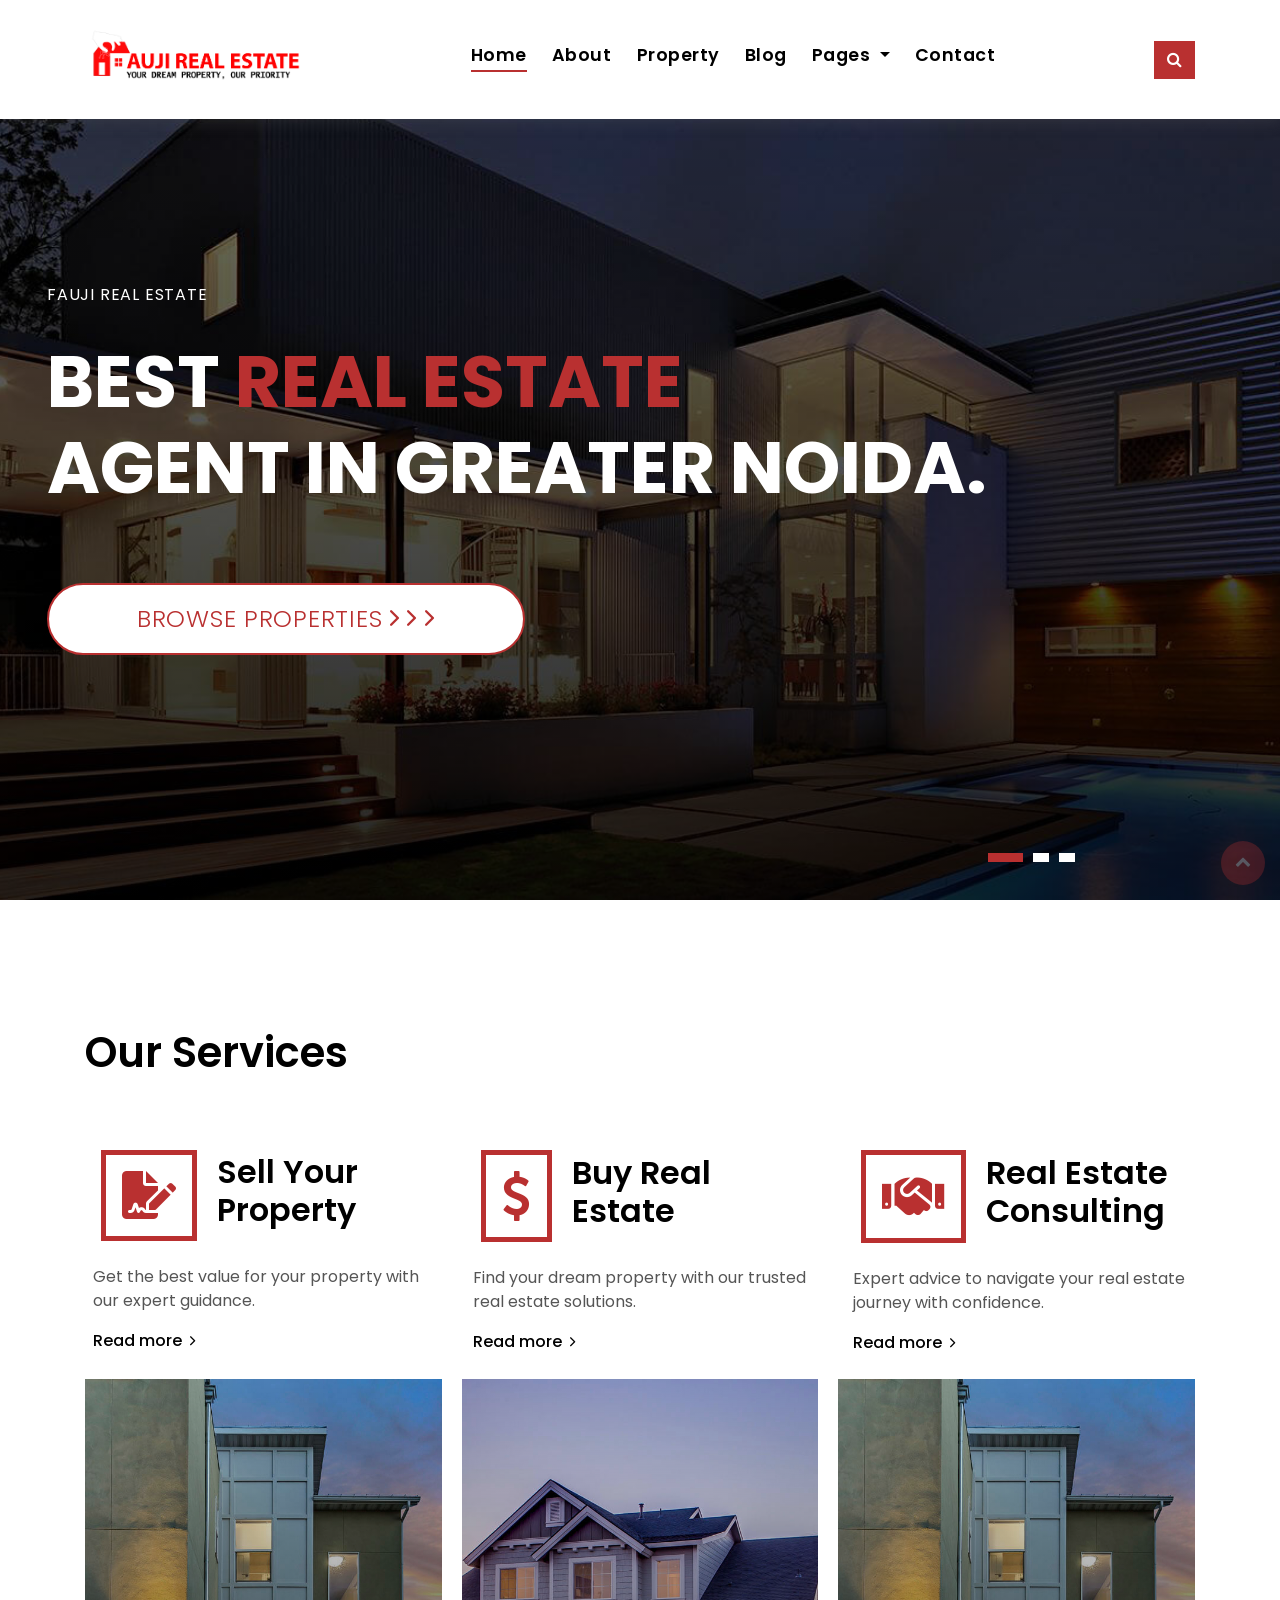
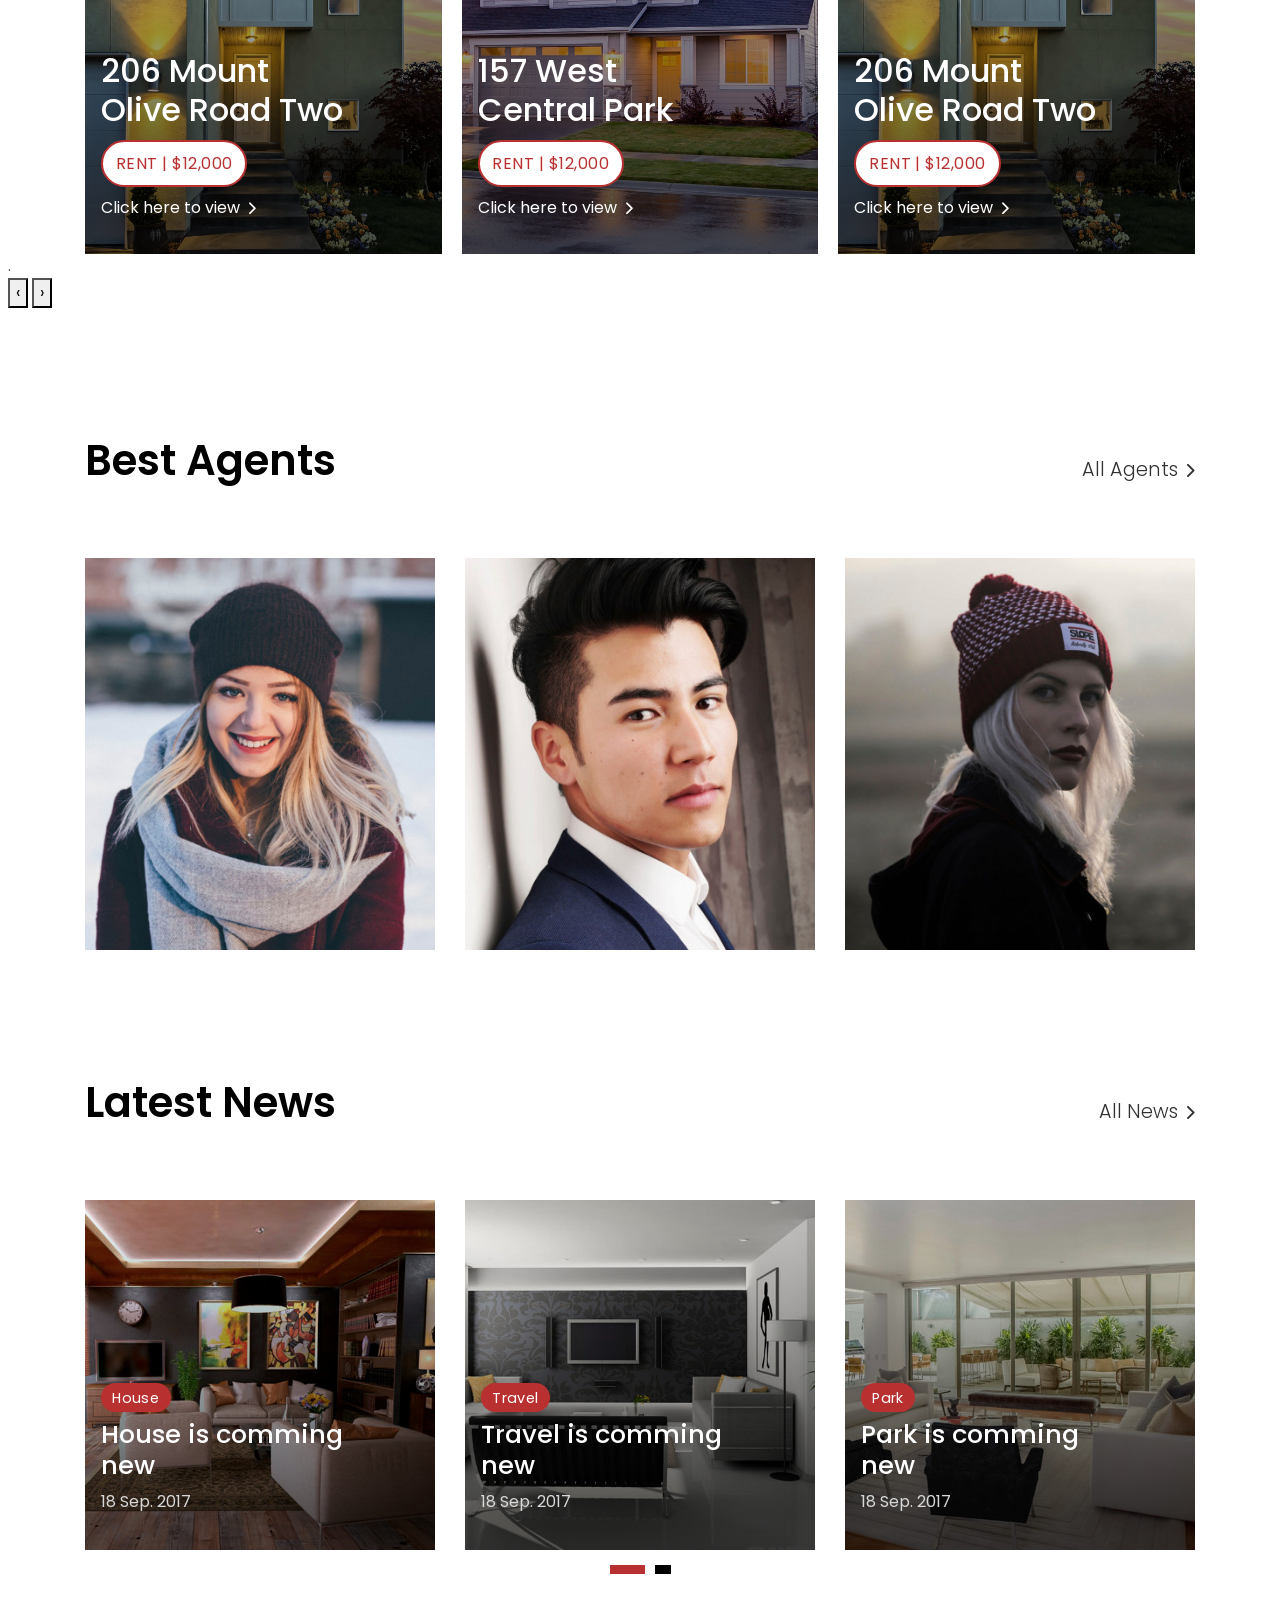
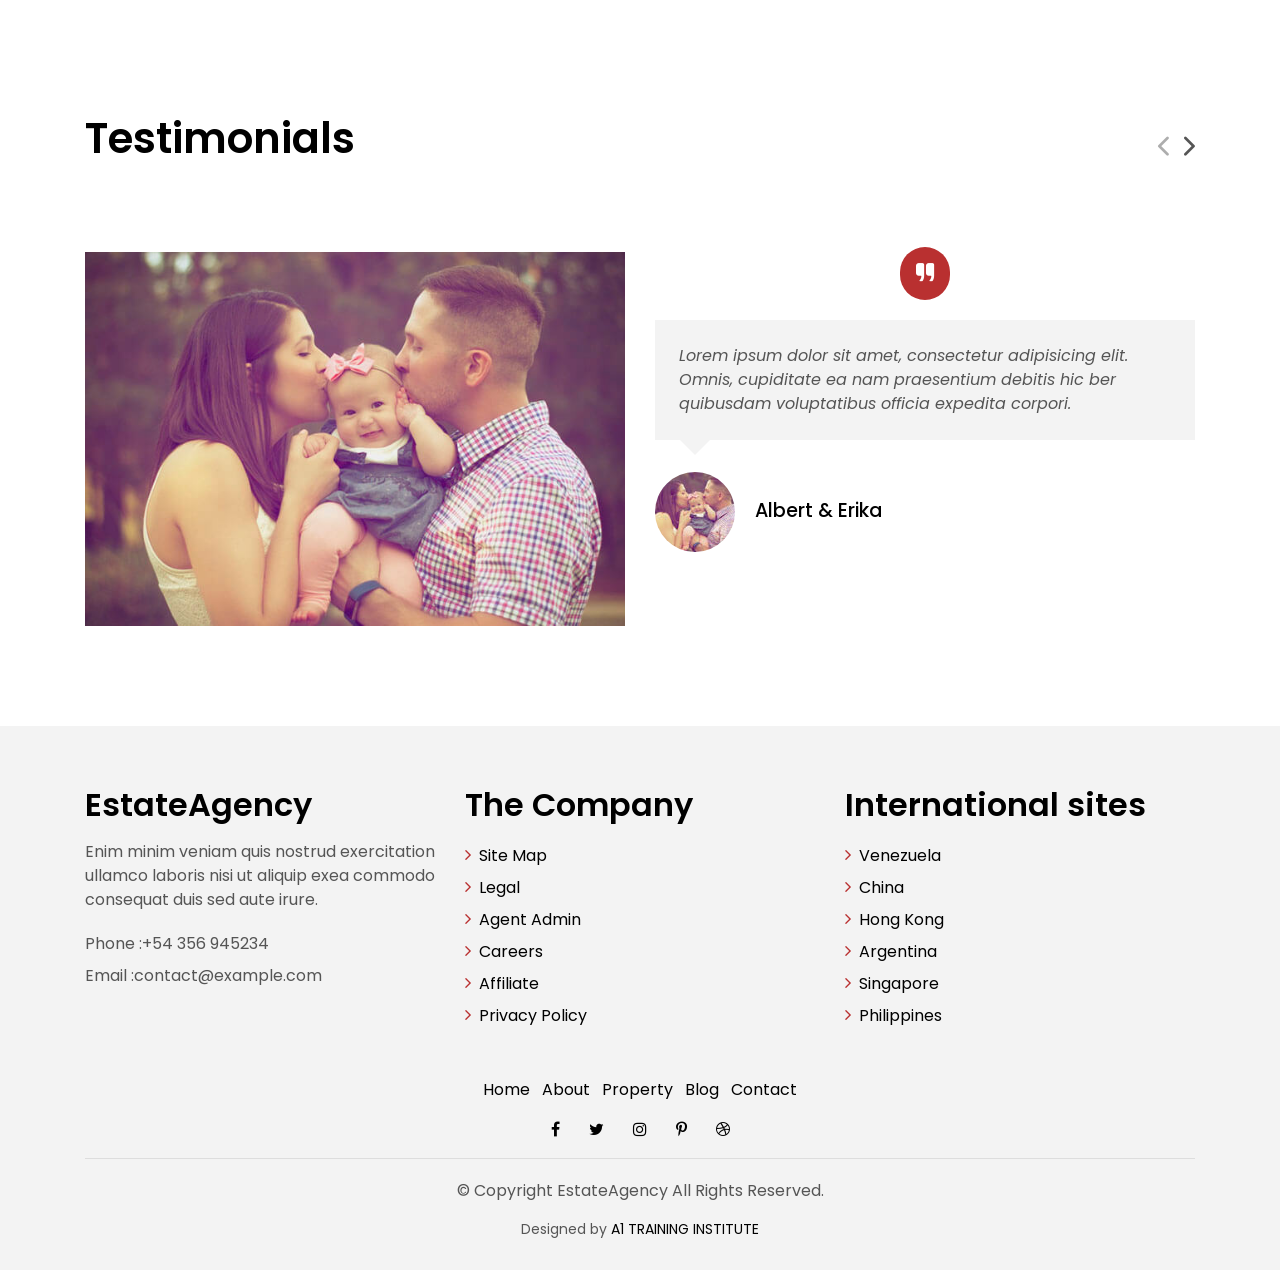
<file: test.html>
<!DOCTYPE html>
<html lang="en">
<head>
  <meta charset="utf-8">
  <title>EstateAgency Bootstrap Template</title>
  <meta content="width=device-width, initial-scale=1.0" name="viewport">
  <meta content="" name="keywords">
  <meta content="" name="description">

  <!-- Favicons -->
  <link href="img/favicon.png" rel="icon">
  <link href="img/apple-touch-icon.png" rel="apple-touch-icon">

  <!-- Google Fonts -->
  <link href="https://fonts.googleapis.com/css?family=Poppins:300,400,500,600,700" rel="stylesheet">

  <!-- Bootstrap CSS File -->
  <link href="lib/bootstrap/css/bootstrap.min.css" rel="stylesheet">
  <!-- Load Font Awesome 5/6 first -->
<link rel="stylesheet" href="https://cdnjs.cloudflare.com/ajax/libs/font-awesome/6.0.0/css/all.min.css">
  <!-- Libraries CSS Files -->
  <link href="lib/font-awesome/css/font-awesome.min.css" rel="stylesheet">
  <link href="lib/animate/animate.min.css" rel="stylesheet">
  <link href="lib/ionicons/css/ionicons.min.css" rel="stylesheet">
  <link href="lib/owlcarousel/assets/owl.carousel.min.css" rel="stylesheet">
 
<!-- Owl Carousel CSS -->
<link rel="stylesheet" href="https://cdnjs.cloudflare.com/ajax/libs/OwlCarousel2/2.3.4/assets/owl.carousel.min.css">
<link rel="stylesheet" href="https://cdnjs.cloudflare.com/ajax/libs/OwlCarousel2/2.3.4/assets/owl.theme.default.min.css">

 
  <!-- Main Stylesheet File -->
  <link href="css/style.css" rel="stylesheet">
<style>
       .help-container {
            background-color: #31313190;
            ;
            border-radius: 10px;
            padding: 2rem;
            max-width: 400px;
            margin: 2rem auto;
            box-shadow: 0 2px 15px rgba(0, 0, 0, 0.1);
        }

        .help-heading {
            text-align: center;
            color: #ffffff;
            margin-bottom: 1.5rem;
            font-size: 1.8rem;
            font-weight: 600;
        }

        .help-option {
            display: flex;
            flex-direction: column;
            gap: 1rem;
        }

        .help-button {
            padding: 12px 20px;
            border: none;
            border-radius: 6px;
            font-size: 1rem;
            font-weight: 500;
            cursor: pointer;
            transition: all 0.3s ease;
            text-align: center;
            text-decoration: none;
        }

        .schedule {
            background-color: #007bff;
            color: white;
        }

        .send {
            background-color: #dc3545;
            color: white;
            white-space: nowrap;
        }

        

        .help-button:hover {
            opacity: 0.9;
            transform: translateY(-2px);
        }

        @media (max-width: 480px) {
            .help-container {
                margin: 1rem;
                padding: 1.5rem;
            }
            
            .help-heading {
                font-size: 1.5rem;
            }
            
            .email-group {
                flex-direction: column;
            }
            
            .send {
                width: 100%;
            }
        }
</style>
</head>

<body>

  <div class="click-closed"></div>
  <!--/ Form Search Start /-->
  <div class="box-collapse">
    <div class="title-box-d">
      <h3 class="title-d">Search Property</h3>
    </div>
    <span class="close-box-collapse right-boxed ion-ios-close"></span>
    <div class="box-collapse-wrap form">
      <form class="form-a">
        <div class="row">
          <div class="col-md-12 mb-2">
            <div class="form-group">
              <label for="Type">Keyword</label>
              <input type="text" class="form-control form-control-lg form-control-a" placeholder="Keyword">
            </div>
          </div>
          <div class="col-md-6 mb-2">
            <div class="form-group">
              <label for="Type">Type</label>
              <select class="form-control form-control-lg form-control-a" id="Type">
                <option>All Type</option>
                <option>For Rent</option>
                <option>For Sale</option>
                <option>Open House</option>
              </select>
            </div>
          </div>
          <div class="col-md-6 mb-2">
            <div class="form-group">
              <label for="city">City</label>
              <select class="form-control form-control-lg form-control-a" id="city">
                <option>All City</option>
                <option>Alabama</option>
                <option>Arizona</option>
                <option>California</option>
                <option>Colorado</option>
              </select>
            </div>
          </div>
          <div class="col-md-6 mb-2">
            <div class="form-group">
              <label for="bedrooms">Bedrooms</label>
              <select class="form-control form-control-lg form-control-a" id="bedrooms">
                <option>Any</option>
                <option>01</option>
                <option>02</option>
                <option>03</option>
              </select>
            </div>
          </div>
          <div class="col-md-6 mb-2">
            <div class="form-group">
              <label for="garages">Garages</label>
              <select class="form-control form-control-lg form-control-a" id="garages">
                <option>Any</option>
                <option>01</option>
                <option>02</option>
                <option>03</option>
                <option>04</option>
              </select>
            </div>
          </div>
          <div class="col-md-6 mb-2">
            <div class="form-group">
              <label for="bathrooms">Bathrooms</label>
              <select class="form-control form-control-lg form-control-a" id="bathrooms">
                <option>Any</option>
                <option>01</option>
                <option>02</option>
                <option>03</option>
              </select>
            </div>
          </div>
          <div class="col-md-6 mb-2">
            <div class="form-group">
              <label for="price">Min Price</label>
              <select class="form-control form-control-lg form-control-a" id="price">
                <option>Unlimite</option>
                <option>$50,000</option>
                <option>$100,000</option>
                <option>$150,000</option>
                <option>$200,000</option>
              </select>
            </div>
          </div>
          <div class="col-md-12">
            <button type="submit" class="btn btn-b">Search Property</button>
          </div>
        </div>
      </form>
    </div>
  </div>
  <!--/ Form Search End /-->

  <!--/ Nav Start /-->
  <nav class="navbar navbar-default navbar-trans navbar-expand-lg fixed-top">
    <div class="container">
      <button class="navbar-toggler collapsed" type="button" data-toggle="collapse" data-target="#navbarDefault"
        aria-controls="navbarDefault" aria-expanded="false" aria-label="Toggle navigation">
        <span></span>
        <span></span>
        <span></span>
      </button>
      <!-- <a class="navbar-brand text-brand" href="index.html">Estate<span class="color-b">Agency</span></a> -->
      <img src="img/logo.png" alt="" width="20%">
      <button type="button" class="btn btn-link nav-search navbar-toggle-box-collapse d-md-none" data-toggle="collapse"
        data-target="#navbarTogglerDemo01" aria-expanded="false">
        <span class="fa fa-search" aria-hidden="true"></span>
      </button>
      <div class="navbar-collapse collapse justify-content-center" id="navbarDefault">
        <ul class="navbar-nav">
          <li class="nav-item">
            <a class="nav-link active" href="index.html">Home</a>
          </li>
          <li class="nav-item">
            <a class="nav-link" href="about.html">About</a>
          </li>
          <li class="nav-item">
            <a class="nav-link" href="property-grid.html">Property</a>
          </li>
          <li class="nav-item">
            <a class="nav-link" href="blog-grid.html">Blog</a>
          </li>
          <li class="nav-item dropdown">
            <a class="nav-link dropdown-toggle" href="#" id="navbarDropdown" role="button" data-toggle="dropdown"
              aria-haspopup="true" aria-expanded="false">
              Pages
            </a>
            <div class="dropdown-menu" aria-labelledby="navbarDropdown">
              <a class="dropdown-item" href="property-single.html">Property Single</a>
              <a class="dropdown-item" href="blog-single.html">Blog Single</a>
              <a class="dropdown-item" href="agents-grid.html">Agents Grid</a>
              <a class="dropdown-item" href="agent-single.html">Agent Single</a>
            </div>
          </li>
          <li class="nav-item">
            <a class="nav-link" href="contact.html">Contact</a>
          </li>
        </ul>
      </div>
      <button type="button" class="btn btn-b-n navbar-toggle-box-collapse d-none d-md-block" data-toggle="collapse"
        data-target="#navbarTogglerDemo01" aria-expanded="false">
        <span class="fa fa-search" aria-hidden="true"></span>
      </button>
    </div>
  </nav>
  <!--/ Nav End /-->

  <!--/ Carousel Start /-->
  <div class="intro intro-carousel">
    <div id="carousel" class="owl-carousel owl-theme">
        <!-- Carousel items will be injected here by JavaScript -->
    </div>
</div>


  <!--/ Carousel end /-->

  <!--/ Services Start /-->
  <section class="section-services section-t8">
    <div class="container">
      <div class="row">
        <div class="col-md-12">
          <div class="title-wrap d-flex justify-content-between">
            <div class="title-box">
              <h2 class="title-a">Our Services</h2>
            </div>
          </div>
        </div>
      </div>
      <div class="row">
        <div class="col-md-4">
          <div class="card-box-c foo">
            <div class="card-header-c d-flex">
              <div class="card-box-ico">
                <!-- Propertu sell icon -->
                <span class="fas fa-file-signature" style="font-size: 48px;"></span>
              </div>
              <div class="card-title-c align-self-center">
                <h2 class="title-c">Sell Your Property</h2>
              </div>
            </div>
            <div class="card-body-c">
              <p class="content-c">
                Get the best value for your property with our expert guidance.
              </p>
            </div>
            <div class="card-footer-c">
              <a href="#" class="link-c link-icon">Read more
                <span class="ion-ios-arrow-forward"></span>
              </a>
            </div>
          </div>
        </div>
        <div class="col-md-4">
          <div class="card-box-c foo">
            <div class="card-header-c d-flex">
              <div class="card-box-ico">
                <!-- Property rent icon -->
                <span class="fa fa-usd" style="font-size: 50px;"></span>
              </div>
              <div class="card-title-c align-self-center">
                <h2 class="title-c">Buy Real Estate</h2>
              </div>
            </div>
            <div class="card-body-c">
              <p class="content-c">
                Find your dream property with our trusted real estate solutions.
              </p>
            </div>
            <div class="card-footer-c">
              <a href="#" class="link-c link-icon">Read more
                <span class="ion-ios-arrow-forward"></span>
              </a>
            </div>
          </div>
        </div>

        <div class="col-md-4">
          <div class="card-box-c foo">
            <div class="card-header-c d-flex">
              <div class="card-box-ico">
                  <!-- Handshake icon -->
                  <span class="fas fa-handshake"style="font-size: 50px;"></span>
              </div>
              <div class="card-title-c align-self-center">
                <h2 class="title-c">Real Estate Consulting</h2>
              </div>
            </div>
            <div class="card-body-c">
              <p class="content-c">
                Expert advice to navigate your real estate journey with confidence.
              </div>
            <div class="card-footer-c">
              <a href="#" class="link-c link-icon">Read more
                <span class="ion-ios-arrow-forward"></span>
              </a>
            </div>
          </div>
        </div>
      </div>
    </div>
  </section>
  <!--/ Services End /-->

  <!--/ Latest Property Start /-->
 <!-- In the Real Estate Consulting card -->
<div class="card-body-c">
  <p class="content-c">
    <!-- Main Carousel -->
 
<!-- Property Carousel -->
<div id="property-carousel" class="owl-carousel owl-theme container"></div>.
<div class="owl-nav-custom">
  <button class="owl-prev-custom">‹</button>
  <button class="owl-next-custom">›</button>
</div>
</div>
  
  
  <!--/ Latest Property End /-->

  <!--/ Agents Startt /-->
  <section class="section-agents section-t8">
    <div class="container">
      <div class="row">
        <div class="col-md-12">
          <div class="title-wrap d-flex justify-content-between">
            <div class="title-box">
              <h2 class="title-a">Best Agents</h2>
            </div>
            <div class="title-link">
              <a href="agents-grid.html">All Agents
                <span class="ion-ios-arrow-forward"></span>
              </a>
            </div>
          </div>
        </div>
      </div>
      <div class="row">
        <div class="col-md-4">
          <div class="card-box-d">
            <div class="card-img-d">
              <img src="img/agent-4.jpg" alt="" class="img-d img-fluid">
            </div>
            <div class="card-overlay card-overlay-hover">
              <div class="card-header-d">
                <div class="card-title-d align-self-center">
                  <h3 class="title-d">
                    <a href="agent-single.html" class="link-two">Margaret Sotillo
                      <br> Escala</a>
                  </h3>
                </div>
              </div>
              <div class="card-body-d">
                <p class="content-d color-text-a">
                  Sed porttitor lectus nibh, Cras ultricies ligula sed magna dictum porta two.
                </p>
                <div class="info-agents color-a">
                  <p>
                    <strong>Phone: </strong> +54 356 945234</p>
                  <p>
                    <strong>Email: </strong> agents@example.com</p>
                </div>
              </div>
              <div class="card-footer-d">
                <div class="socials-footer d-flex justify-content-center">
                  <ul class="list-inline">
                    <li class="list-inline-item">
                      <a href="#" class="link-one">
                        <i class="fa fa-facebook" aria-hidden="true"></i>
                      </a>
                    </li>
                    <li class="list-inline-item">
                      <a href="#" class="link-one">
                        <i class="fa fa-twitter" aria-hidden="true"></i>
                      </a>
                    </li>
                    <li class="list-inline-item">
                      <a href="#" class="link-one">
                        <i class="fa fa-instagram" aria-hidden="true"></i>
                      </a>
                    </li>
                    <li class="list-inline-item">
                      <a href="#" class="link-one">
                        <i class="fa fa-pinterest-p" aria-hidden="true"></i>
                      </a>
                    </li>
                    <li class="list-inline-item">
                      <a href="#" class="link-one">
                        <i class="fa fa-dribbble" aria-hidden="true"></i>
                      </a>
                    </li>
                  </ul>
                </div>
              </div>
            </div>
          </div>
        </div>
        <div class="col-md-4">
          <div class="card-box-d">
            <div class="card-img-d">
              <img src="img/agent-1.jpg" alt="" class="img-d img-fluid">
            </div>
            <div class="card-overlay card-overlay-hover">
              <div class="card-header-d">
                <div class="card-title-d align-self-center">
                  <h3 class="title-d">
                    <a href="agent-single.html" class="link-two">Stiven Spilver
                      <br> Darw</a>
                  </h3>
                </div>
              </div>
              <div class="card-body-d">
                <p class="content-d color-text-a">
                  Sed porttitor lectus nibh, Cras ultricies ligula sed magna dictum porta two.
                </p>
                <div class="info-agents color-a">
                  <p>
                    <strong>Phone: </strong> +54 356 945234</p>
                  <p>
                    <strong>Email: </strong> agents@example.com</p>
                </div>
              </div>
              <div class="card-footer-d">
                <div class="socials-footer d-flex justify-content-center">
                  <ul class="list-inline">
                    <li class="list-inline-item">
                      <a href="#" class="link-one">
                        <i class="fa fa-facebook" aria-hidden="true"></i>
                      </a>
                    </li>
                    <li class="list-inline-item">
                      <a href="#" class="link-one">
                        <i class="fa fa-twitter" aria-hidden="true"></i>
                      </a>
                    </li>
                    <li class="list-inline-item">
                      <a href="#" class="link-one">
                        <i class="fa fa-instagram" aria-hidden="true"></i>
                      </a>
                    </li>
                    <li class="list-inline-item">
                      <a href="#" class="link-one">
                        <i class="fa fa-pinterest-p" aria-hidden="true"></i>
                      </a>
                    </li>
                    <li class="list-inline-item">
                      <a href="#" class="link-one">
                        <i class="fa fa-dribbble" aria-hidden="true"></i>
                      </a>
                    </li>
                  </ul>
                </div>
              </div>
            </div>
          </div>
        </div>
        <div class="col-md-4">
          <div class="card-box-d">
            <div class="card-img-d">
              <img src="img/agent-5.jpg" alt="" class="img-d img-fluid">
            </div>
            <div class="card-overlay card-overlay-hover">
              <div class="card-header-d">
                <div class="card-title-d align-self-center">
                  <h3 class="title-d">
                    <a href="agent-single.html" class="link-two">Emma Toledo
                      <br> Cascada</a>
                  </h3>
                </div>
              </div>
              <div class="card-body-d">
                <p class="content-d color-text-a">
                  Sed porttitor lectus nibh, Cras ultricies ligula sed magna dictum porta two.
                </p>
                <div class="info-agents color-a">
                  <p>
                    <strong>Phone: </strong> +54 356 945234</p>
                  <p>
                    <strong>Email: </strong> agents@example.com</p>
                </div>
              </div>
              <div class="card-footer-d">
                <div class="socials-footer d-flex justify-content-center">
                  <ul class="list-inline">
                    <li class="list-inline-item">
                      <a href="#" class="link-one">
                        <i class="fa fa-facebook" aria-hidden="true"></i>
                      </a>
                    </li>
                    <li class="list-inline-item">
                      <a href="#" class="link-one">
                        <i class="fa fa-twitter" aria-hidden="true"></i>
                      </a>
                    </li>
                    <li class="list-inline-item">
                      <a href="#" class="link-one">
                        <i class="fa fa-instagram" aria-hidden="true"></i>
                      </a>
                    </li>
                    <li class="list-inline-item">
                      <a href="#" class="link-one">
                        <i class="fa fa-pinterest-p" aria-hidden="true"></i>
                      </a>
                    </li>
                    <li class="list-inline-item">
                      <a href="#" class="link-one">
                        <i class="fa fa-dribbble" aria-hidden="true"></i>
                      </a>
                    </li>
                  </ul>
                </div>
              </div>
            </div>
          </div>
        </div>
      </div>
    </div>
  </section>
  <!--/ Agents End /-->

  <!--/ News Startt /-->
  <section class="section-news section-t8">
    <div class="container">
      <div class="row">
        <div class="col-md-12">
          <div class="title-wrap d-flex justify-content-between">
            <div class="title-box">
              <h2 class="title-a">Latest News</h2>
            </div>
            <div class="title-link">
              <a href="blog-grid.html">All News
                <span class="ion-ios-arrow-forward"></span>
              </a>
            </div>
          </div>
        </div>
      </div>
      <div id="new-carousel" class="owl-carousel owl-theme">
        <div class="carousel-item-c">
          <div class="card-box-b card-shadow news-box">
            <div class="img-box-b">
              <img src="img/post-2.jpg" alt="" class="img-b img-fluid">
            </div>
            <div class="card-overlay">
              <div class="card-header-b">
                <div class="card-category-b">
                  <a href="#" class="category-b">House</a>
                </div>
                <div class="card-title-b">
                  <h2 class="title-2">
                    <a href="blog-single.html">House is comming
                      <br> new</a>
                  </h2>
                </div>
                <div class="card-date">
                  <span class="date-b">18 Sep. 2017</span>
                </div>
              </div>
            </div>
          </div>
        </div>
        <div class="carousel-item-c">
          <div class="card-box-b card-shadow news-box">
            <div class="img-box-b">
              <img src="img/post-5.jpg" alt="" class="img-b img-fluid">
            </div>
            <div class="card-overlay">
              <div class="card-header-b">
                <div class="card-category-b">
                  <a href="#" class="category-b">Travel</a>
                </div>
                <div class="card-title-b">
                  <h2 class="title-2">
                    <a href="blog-single.html">Travel is comming
                      <br> new</a>
                  </h2>
                </div>
                <div class="card-date">
                  <span class="date-b">18 Sep. 2017</span>
                </div>
              </div>
            </div>
          </div>
        </div>
        <div class="carousel-item-c">
          <div class="card-box-b card-shadow news-box">
            <div class="img-box-b">
              <img src="img/post-7.jpg" alt="" class="img-b img-fluid">
            </div>
            <div class="card-overlay">
              <div class="card-header-b">
                <div class="card-category-b">
                  <a href="#" class="category-b">Park</a>
                </div>
                <div class="card-title-b">
                  <h2 class="title-2">
                    <a href="blog-single.html">Park is comming
                      <br> new</a>
                  </h2>
                </div>
                <div class="card-date">
                  <span class="date-b">18 Sep. 2017</span>
                </div>
              </div>
            </div>
          </div>
        </div>
        <div class="carousel-item-c">
          <div class="card-box-b card-shadow news-box">
            <div class="img-box-b">
              <img src="img/post-3.jpg" alt="" class="img-b img-fluid">
            </div>
            <div class="card-overlay">
              <div class="card-header-b">
                <div class="card-category-b">
                  <a href="#" class="category-b">Travel</a>
                </div>
                <div class="card-title-b">
                  <h2 class="title-2">
                    <a href="#">Travel is comming
                      <br> new</a>
                  </h2>
                </div>
                <div class="card-date">
                  <span class="date-b">18 Sep. 2017</span>
                </div>
              </div>
            </div>
          </div>
        </div>
      </div>
    </div>
  </section>
  <!--/ News End /-->

  <!--/ Testimonials Startt /-->
  <section class="section-testimonials section-t8 nav-arrow-a">
    <div class="container">
      <div class="row">
        <div class="col-md-12">
          <div class="title-wrap d-flex justify-content-between">
            <div class="title-box">
              <h2 class="title-a">Testimonials</h2>
            </div>
          </div>
        </div>
      </div>
      <div id="testimonial-carousel" class="owl-carousel owl-arrow">
        <div class="carousel-item-a">
          <div class="testimonials-box">
            <div class="row">
              <div class="col-sm-12 col-md-6">
                <div class="testimonial-img">
                  <img src="img/testimonial-1.jpg" alt="" class="img-fluid">
                </div>
              </div>
              <div class="col-sm-12 col-md-6">
                <div class="testimonial-ico">
                  <span class="ion-ios-quote"></span>
                </div>
                <div class="testimonials-content">
                  <p class="testimonial-text">
                    Lorem ipsum dolor sit amet, consectetur adipisicing elit. Omnis, cupiditate ea nam praesentium
                    debitis hic ber quibusdam
                    voluptatibus officia expedita corpori.
                  </p>
                </div>
                <div class="testimonial-author-box">
                  <img src="img/mini-testimonial-1.jpg" alt="" class="testimonial-avatar">
                  <h5 class="testimonial-author">Albert & Erika</h5>
                </div>
              </div>
            </div>
          </div>
        </div>
        <div class="carousel-item-a">
          <div class="testimonials-box">
            <div class="row">
              <div class="col-sm-12 col-md-6">
                <div class="testimonial-img">
                  <img src="img/testimonial-2.jpg" alt="" class="img-fluid">
                </div>
              </div>
              <div class="col-sm-12 col-md-6">
                <div class="testimonial-ico">
                  <span class="ion-ios-quote"></span>
                </div>
                <div class="testimonials-content">
                  <p class="testimonial-text">
                    Lorem ipsum dolor sit amet, consectetur adipisicing elit. Omnis, cupiditate ea nam praesentium
                    debitis hic ber quibusdam
                    voluptatibus officia expedita corpori.
                  </p>
                </div>
                <div class="testimonial-author-box">
                  <img src="img/mini-testimonial-2.jpg" alt="" class="testimonial-avatar">
                  <h5 class="testimonial-author">Pablo & Emma</h5>
                </div>
              </div>
            </div>
          </div>
        </div>
      </div>
    </div>
  </section>
  <!--/ Testimonials End /-->

  <!--/ footer Startt /-->
  <section class="section-footer">
    <div class="container">
      <div class="row">
        <div class="col-sm-12 col-md-4">
          <div class="widget-a">
            <div class="w-header-a">
              <h3 class="w-title-a text-brand">EstateAgency</h3>
            </div>
            <div class="w-body-a">
              <p class="w-text-a color-black">
                Enim minim veniam quis nostrud exercitation ullamco laboris nisi ut aliquip exea commodo consequat duis
                sed aute irure.
              </p>
            </div>
            <div class="w-footer-a">
              <ul class="list-unstyled">
                <li class="color-black">
                  <span>Phone :</span>+54 356 945234 </li>
                <li class="color-black">
                  <span>Email :</span>contact@example.com </li>
              </ul>
            </div>
          </div>
        </div>
        <div class="col-sm-12 col-md-4 section-md-t3">
          <div class="widget-a">
            <div class="w-header-a">
              <h3 class="w-title-a text-brand">The Company</h3>
            </div>
            <div class="w-body-a">
              <div class="w-body-a">
                <ul class="list-unstyled">
                  <li class="item-list-a">
                    <i class="fa fa-angle-right"></i> <a href="#">Site Map</a>
                  </li>
                  <li class="item-list-a">
                    <i class="fa fa-angle-right"></i> <a href="#">Legal</a>
                  </li>
                  <li class="item-list-a">
                    <i class="fa fa-angle-right"></i> <a href="#">Agent Admin</a>
                  </li>
                  <li class="item-list-a">
                    <i class="fa fa-angle-right"></i> <a href="#">Careers</a>
                  </li>
                  <li class="item-list-a">
                    <i class="fa fa-angle-right"></i> <a href="#">Affiliate</a>
                  </li>
                  <li class="item-list-a">
                    <i class="fa fa-angle-right"></i> <a href="#">Privacy Policy</a>
                  </li>
                </ul>
              </div>
            </div>
          </div>
        </div>
        <div class="col-sm-12 col-md-4 section-md-t3">
          <div class="widget-a">
            <div class="w-header-a">
              <h3 class="w-title-a text-brand">International sites</h3>
            </div>
            <div class="w-body-a">
              <ul class="list-unstyled">
                <li class="item-list-a">
                  <i class="fa fa-angle-right"></i> <a href="#">Venezuela</a>
                </li>
                <li class="item-list-a">
                  <i class="fa fa-angle-right"></i> <a href="#">China</a>
                </li>
                <li class="item-list-a">
                  <i class="fa fa-angle-right"></i> <a href="#">Hong Kong</a>
                </li>
                <li class="item-list-a">
                  <i class="fa fa-angle-right"></i> <a href="#">Argentina</a>
                </li>
                <li class="item-list-a">
                  <i class="fa fa-angle-right"></i> <a href="#">Singapore</a>
                </li>
                <li class="item-list-a">
                  <i class="fa fa-angle-right"></i> <a href="#">Philippines</a>
                </li>
              </ul>
            </div>
          </div>
        </div>
      </div>
    </div>
  </section>
  <footer>
    <div class="container">
      <div class="row">
        <div class="col-md-12">
          <nav class="nav-footer">
            <ul class="list-inline">
              <li class="list-inline-item">
                <a href="#">Home</a>
              </li>
              <li class="list-inline-item">
                <a href="#">About</a>
              </li>
              <li class="list-inline-item">
                <a href="#">Property</a>
              </li>
              <li class="list-inline-item">
                <a href="#">Blog</a>
              </li>
              <li class="list-inline-item">
                <a href="#">Contact</a>
              </li>
            </ul>
          </nav>
          <div class="socials-a">
            <ul class="list-inline">
              <li class="list-inline-item">
                <a href="#">
                  <i class="fa fa-facebook" aria-hidden="true"></i>
                </a>
              </li>
              <li class="list-inline-item">
                <a href="#">
                  <i class="fa fa-twitter" aria-hidden="true"></i>
                </a>
              </li>
              <li class="list-inline-item">
                <a href="#">
                  <i class="fa fa-instagram" aria-hidden="true"></i>
                </a>
              </li>
              <li class="list-inline-item">
                <a href="#">
                  <i class="fa fa-pinterest-p" aria-hidden="true"></i>
                </a>
              </li>
              <li class="list-inline-item">
                <a href="#">
                  <i class="fa fa-dribbble" aria-hidden="true"></i>
                </a>
              </li>
            </ul>
          </div>
          <div class="copyright-footer">
            <p class="copyright color-text-black">
              &copy; Copyright
              <span >EstateAgency</span> All Rights Reserved.
            </p>
          </div>
          <div class="credits">
             
            Designed by <a href="https://bootstrapmade.com/">A1 TRAINING INSTITUTE</a>
          </div>
        </div>
      </div>
    </div>
  </footer>
  <!--/ Footer End /-->

  <a href="#" class="back-to-top"><i class="fa fa-chevron-up"></i></a>
  <div id="preloader"></div>

  <!-- JavaScript Libraries -->
  <script src="lib/jquery/jquery.min.js"></script>
  <script src="lib/jquery/jquery-migrate.min.js"></script>
  <script src="lib/popper/popper.min.js"></script>
  <script src="lib/bootstrap/js/bootstrap.min.js"></script>
  <script src="lib/easing/easing.min.js"></script>
  <script src="lib/owlcarousel/owl.carousel.min.js"></script>
  <script src="lib/scrollreveal/scrollreveal.min.js"></script>
  <!-- Contact Form JavaScript File -->
  <script src="contactform/contactform.js"></script>

  <!-- Template Main Javascript File -->
  <script src="js/main.js"></script>

</body>
<!-- jQuery first -->
<script src="https://code.jquery.com/jquery-3.6.0.min.js"></script>

<!-- Then Owl Carousel -->
<script src="https://cdnjs.cloudflare.com/ajax/libs/OwlCarousel2/2.3.4/owl.carousel.min.js"></script>

<!-- Your custom script -->
<script src="js/script.js"></script>

</html>
</file>
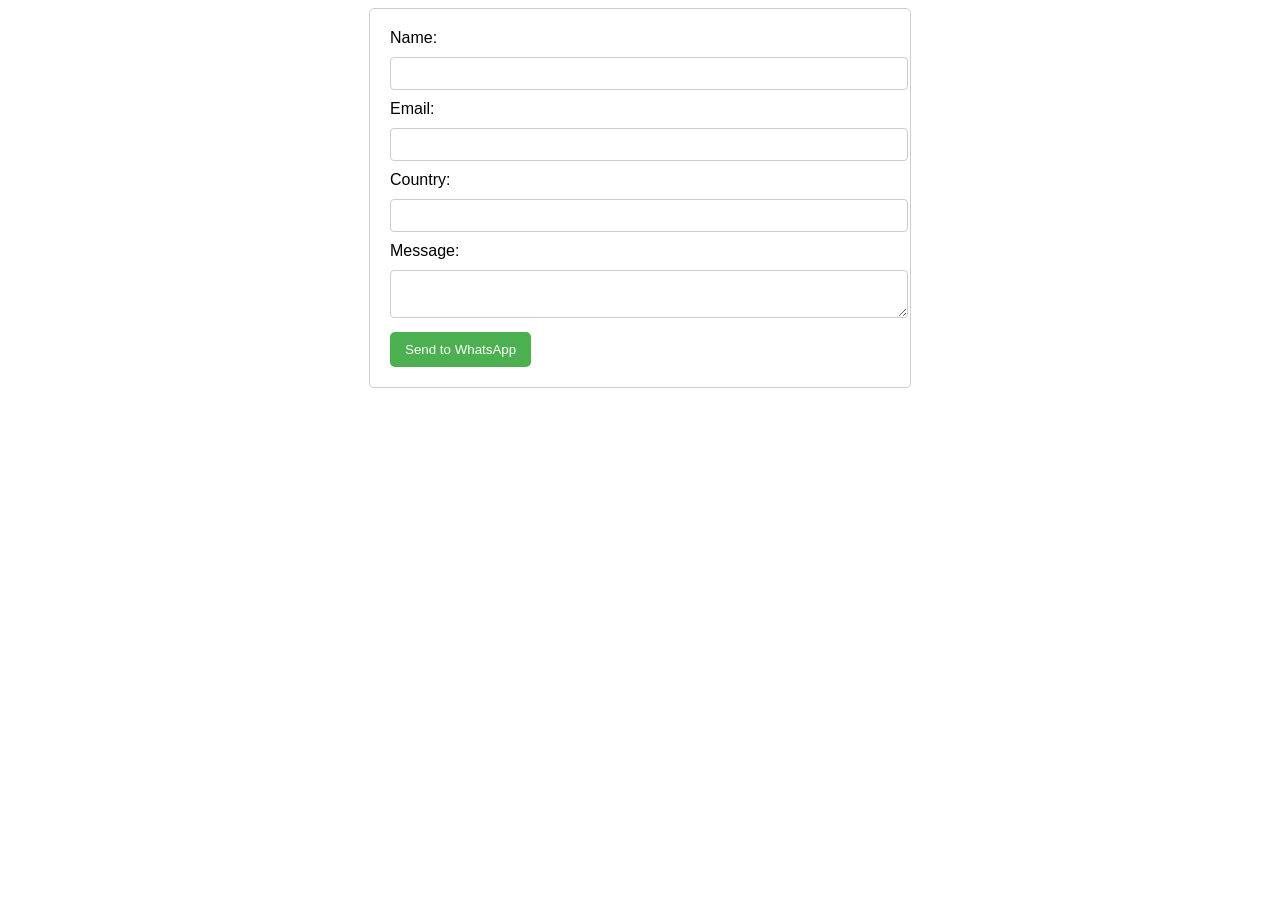
<file: js/test-2.html>
<!DOCTYPE html>
<html>
<head>
  <title>Send Form Data to WhatsApp</title>
  <style>
    * {
      font-family: Arial, sans-serif;
    }
    form {
      width: 500px;
      margin: 0 auto;
      padding: 20px;
      border: 1px solid #ccc;
      border-radius: 5px;
    }
    label {
      display: block;
      margin-bottom: 10px;
    }
    input, textarea {
      width: 100%;
      padding: 8px;
      margin-bottom: 10px;
      border-radius: 4px;
      border: 1px solid #ccc;
    }
    button {
      background-color: #4CAF50;
      color: white;
      padding: 10px 15px;
      border: none;
      border-radius: 5px;
      cursor: pointer;
    }
    button:hover {
      background-color: #45a049;
    }
  </style>
</head>
<body>
  <form id="whatsappForm">
    <label for="name">Name:</label>
    <input type="text" id="name">

    <label for="email">Email:</label>
    <input type="text" id="email">

    <label for="country">Country:</label>
    <input type="text" id="country">

    <label for="message">Message:</label>
    <textarea id="message"></textarea>

    <button type="button" onclick="sendWhatsapp();">Send to WhatsApp</button>
  </form>

  <script>
    function sendWhatsapp() {
      var phonenumber = "919354028661"; // No '+' needed in wa.me link

      var name = document.getElementById('name').value;
      var email = document.getElementById('email').value;
      var country = document.getElementById('country').value;
      var message = document.getElementById('message').value;

      var url = "https://wa.me/" + phonenumber + "?text=" +
        "*Name:* " + encodeURIComponent(name) + "%0a" +
        "*Email:* " + encodeURIComponent(email) + "%0a" +
        "*Country:* " + encodeURIComponent(country) + "%0a" +
        "*Message:* " + encodeURIComponent(message) + "%0a" +
        "This is an example of sending a message to WhatsApp using JavaScript.";

      window.open(url, '_blank');
    }
  </script>
</body>
</html>
</file>
<file: css/style.css>
/*
  Theme Name: EstateAgency
  Theme URL: https://bootstrapmade.com/real-estate-agency-bootstrap-template/
  Author: BootstrapMade.com
  License: https://bootstrapmade.com/license/
*/

/*======================================
//--//-->   STYLES GENERALES
======================================*/

body {
  font-family: 'Poppins', sans-serif;
  color: #555555;
}

h1,
h2,
h3,
h4,
h5,
h6 {
  color: #000000;
}

a {
  color: #000000;
  transition: all .5s ease;
}

a:hover {
  color: #b93030;
  text-decoration: none;
}

.link-two {
  color: #ffffff;
  transition: all .5s ease;
}

.link-two:hover {
  text-decoration: underline;
  color: #ffffff;
}

.link-one {
  color: #ffffff;
  transition: all .5s ease;
}

.link-one:hover {
  color: #000000;
  text-decoration: none;
}

.link-icon {
  color: #000000;
  font-weight: 500;
}

.link-icon span {
  font-size: 14px;
  padding-left: 4px;
  vertical-align: middle;
}

.link-a {
  color: #ffffff;
  text-decoration: none;
}

.link-a:hover {
  color: #ffffff;
  text-decoration: none;
}

.link-a span {
  font-size: 18px;
  vertical-align: middle;
  margin-left: 5px;
}

.text-brand {
  color: #000000;
  font-size: 2rem;
  font-weight: 600;
}

.color-a {
  color: #ffffff;
}

.color-b {
  color: #b93030;
}

.color-d {
  color: #adadad;
}

.color-text-a {
  color: #ffffff;
}

.no-margin {
  margin: 0;
}

/*------/ Nav Pills  /------*/

.nav-pills-a.nav-pills .nav-link {
  color: #000000;
  position: relative;
  font-weight: 600;
}

.nav-pills-a.nav-pills .nav-link.active {
  background-color: transparent;
}

.nav-pills-a.nav-pills .nav-link.active:after {
  content: '';
  position: absolute;
  left: 0;
  bottom: -1px;
  width: 100%;
  height: 2px;
  background-color: #b93030;
  z-index: 2;
}

/*------/ Bg Image /------*/

.bg-image {
  background-repeat: no-repeat;
  background-attachment: fixed;
  background-size: cover;
  background-position: center center;
}

/*------/ List a /------*/

.list-a {
  display: inline-block;
  line-height: 2;
  padding: 0;
  list-style: none;
}

.list-a li {
  position: relative;
  width: 50%;
  float: left;
  padding-left: 25px;
  padding-right: 5px;
}

.list-a li:before {
  content: '';
  width: 10px;
  height: 2px;
  position: absolute;
  background-color: #313131;
  top: 15px;
  left: 0;
}

/*------/ Pagination-a /------*/

.pagination-a .pagination .page-link {
  margin: 0 .2rem;
  border-color: transparent;
  padding: .5rem .8rem;
  color: #000000;
}

.pagination-a .pagination .page-link:hover,
.pagination-a .pagination .page-link:active,
.pagination-a .pagination .page-link:focus {
  background-color: #b93030;
}

.pagination-a .pagination .page-link span {
  font-size: 1.2rem;
}

.pagination-a .pagination .next .page-link {
  padding: .4rem .9rem;
}

.pagination-a .pagination .page-item:last-child .page-link {
  border-top-right-radius: 0;
  border-bottom-right-radius: 0;
}

.pagination-a .pagination .page-item:first-child .page-link {
  border-top-left-radius: 0;
  border-bottom-left-radius: 0;
}

.pagination-a .pagination .page-item.disabled .page-link {
  padding: .4rem .9rem;
  color: #555555;
}

.pagination-a .pagination .page-item.active .page-link {
  background-color: #b93030;
}

.a {
  color: #b93030;
  font-size: 1.3rem;
}

/*------/ Icon Box /------*/

.icon-box .icon-box-icon {
  display: table-cell;
  vertical-align: top;
  font-size: 36px;
  color: #000000;
  width: 50px;
  padding-top: 8px;
}

.icon-box .icon-box-content {
  padding-top: 18px;
}

/*------/ Space Padding /------*/

.section-t8 {
  padding-top: 8rem;
}

.section-t4 {
  padding-top: 4rem;
}

.section-t3 {
  padding-top: 3rem;
}

.section-b2 {
  padding-bottom: 2rem;
}

.section-tb85 {
  padding: 8rem 0 5rem 0;
}

/*------/ Title /------*/

.title-wrap {
  padding-bottom: 4rem;
}

.title-a {
  font-size: 2.6rem;
  font-weight: 600;
}

.title-link {
  font-size: 1.2rem;
  font-weight: 300;
  padding-top: 1.2rem;
}

.title-link a {
  color: #313131;
}

.title-link span {
  font-size: 20px;
  padding-left: 4px;
  vertical-align: middle;
}

.title-box-d {
  padding-bottom: 1.8rem;
  margin-bottom: 1rem;
  position: relative;
}

.title-box-d .title-d {
  font-weight: 600;
  font-size: 2rem;
}

.title-box-d .title-d:after {
  content: '';
  position: absolute;
  width: 70px;
  height: 4px;
  background-color:#b93030;
  bottom: 20px;
  left: 0;
}

/*------/ Display Table & Table Cell /------*/

.display-table {
  width: 100%;
  height: 100%;
  display: table;
}

.table-cell {
  display: table-cell;
  vertical-align: middle;
}

/*------/ Ul Resect /------*/

.ul-resect ul,
.list-a ul,
.box-comments ul {
  list-style: none;
  padding-left: 0;
  margin-bottom: 0;
}

/*------/ Overlay /------*/

.overlay-a {
  background: linear-gradient(to bottom, rgba(0, 0, 0, 0) 0%, rgba(0, 0, 0, 0.2) 27%, rgba(0, 0, 0, 0.65) 90%);
}

.overlay {
  position: absolute;
  top: 0;
  left: 0px;
  padding: 0;
  height: 100%;
  width: 100%;
}

/*------/ Owl carousel /------*/

.owl-theme .owl-dots {
  text-align: center;
  margin-top: 18px;
}

.owl-theme .owl-dots .owl-dot {
  display: inline-block;
}

.owl-theme .owl-dots .owl-dot span {
  width: 16px;
  height: 9px;
  margin: 5px 5px;
  background: #000000;
  border: 0px solid #000000;
  display: block;
  transition: all 0.6s ease-in-out;
  cursor: pointer;
  border-radius: 0px;
}

.owl-theme .owl-dots .owl-dot:hover span {
  background-color: #b93030;
}

.owl-theme .owl-dots .owl-dot.active span {
  background-color: #b93030;
  width: 35px;
}

.owl-arrow .owl-nav {
  position: absolute;
  top: 0;
  right: 0;
  font-size: 1.8rem;
}

.owl-arrow .owl-nav .owl-prev,
.owl-arrow .owl-nav .owl-next {
  display: inline-block;
  transition: all 0.6s ease-in-out;
  color: #000000;
}

.owl-arrow .owl-nav .owl-prev.disabled,
.owl-arrow .owl-nav .owl-next.disabled {
  transition: all 0.6s ease-in-out;
  color: #adadad;
}

.owl-arrow .owl-nav .owl-next {
  margin-left: 15px;
}

.nav-arrow-a .owl-arrow .owl-nav {
  font-size: 1.8rem;
  margin-top: -110px;
}

.nav-arrow-a .owl-arrow .owl-nav .owl-next {
  margin-left: 15px;
}

.nav-arrow-b .owl-arrow .owl-nav {
  position: absolute;
  top: 0;
  right: 0;
  font-size: 1.2rem;
}

.nav-arrow-b .owl-arrow .owl-nav .owl-prev,
.nav-arrow-b .owl-arrow .owl-nav .owl-next {
  padding: .7rem 1.5rem !important;
  display: inline-block;
  transition: all 0.6s ease-in-out;
  color: #ffffff;
  background-color:#b93030;
  opacity: .9;
}

.nav-arrow-b .owl-arrow .owl-nav .owl-prev.disabled,
.nav-arrow-b .owl-arrow .owl-nav .owl-next.disabled {
  transition: all 0.6s ease-in-out;
  color: #ffffff;
}

.nav-arrow-b .owl-arrow .owl-nav .owl-prev:hover,
.nav-arrow-b .owl-arrow .owl-nav .owl-next:hover {
  background-color: #b93030;
}

.nav-arrow-b .owl-arrow .owl-nav .owl-next {
  margin-left: 0px;
}

/*------/ Socials /------*/

.socials-a .list-inline-item:not(:last-child) {
  margin-right: 25px;
}

/* Back to top button */

.back-to-top {
  position: fixed;
  display: none;
  background: #b93030;
  color: #fff;
  width: 44px;
  height: 44px;
  text-align: center;
  line-height: 1;
  font-size: 16px;
  border-radius: 50%;
  right: 15px;
  bottom: 15px;
  transition: background 0.5s;
  z-index: 11;
}

.back-to-top i {
  padding-top: 12px;
  color: #fff;
}

/* Prelaoder */

#preloader {
  position: fixed;
  top: 0;
  left: 0;
  right: 0;
  bottom: 0;
  z-index: 9999;
  overflow: hidden;
  background: #fff;
}

#preloader:before {
  content: "";
  position: fixed;
  top: calc(50% - 30px);
  left: calc(50% - 30px);
  border: 6px solid #f2f2f2;
  border-top: 6px solid#b93030;
  border-radius: 50%;
  width: 60px;
  height: 60px;
  -webkit-animation: animate-preloader 1s linear infinite;
  animation: animate-preloader 1s linear infinite;
}

@-webkit-keyframes animate-preloader {
  0% {
    -webkit-transform: rotate(0deg);
    transform: rotate(0deg);
  }

  100% {
    -webkit-transform: rotate(360deg);
    transform: rotate(360deg);
  }
}

@keyframes animate-preloader {
  0% {
    -webkit-transform: rotate(0deg);
    transform: rotate(0deg);
  }

  100% {
    -webkit-transform: rotate(360deg);
    transform: rotate(360deg);
  }
}

/*======================================
//--//-->   NAVBAR
======================================*/

.navbar-default {
  transition: all .5s ease-in-out;
  background-color: #ffffff;
  padding-top: 28px;
  padding-bottom: 28px;
  -webkit-backface-visibility: hidden;
  backface-visibility: hidden;
  box-shadow: 1px 2px 15px rgba(100, 100, 100, 0.3);
}

.navbar-default .nav-search {
  color: #000000;
  font-size: 1.5rem;
}

.navbar-default.navbar-reduce {
  box-shadow: 1px 2px 15px rgba(100, 100, 100, 0.3);
}

.navbar-default.navbar-trans,
.navbar-default.navbar-reduce {
  -webkit-backface-visibility: hidden;
  backface-visibility: hidden;
}

.navbar-default.navbar-trans .nav-item,
.navbar-default.navbar-reduce .nav-item {
  position: relative;
  padding-right: 10px;
  padding-bottom: 8px;
  margin-left: 0;
}

.navbar-default.navbar-trans .nav-link,
.navbar-default.navbar-reduce .nav-link {
  font-size: 1.1rem;
  color: #000000;
  font-weight: 600;
  letter-spacing: 0.030em;
  transition: all 0.1s ease-in-out;
  position: relative;
  padding-left: 0;
  padding-right: 0;
}

.navbar-default.navbar-trans .nav-link:before,
.navbar-default.navbar-reduce .nav-link:before {
  content: '';
  position: absolute;
  bottom: 5px;
  left: 0;
  width: 100%;
  height: 2px;
  z-index: 0;
  background-color: #b93030;
  -webkit-transform: scaleX(0);
  transform: scaleX(0);
  -webkit-transform-origin: right;
  transform-origin: right;
  transition: opacity .2s ease-out 0.3s, -webkit-transform .2s ease-out;
  transition: transform .2s ease-out, opacity .2s ease-out 0.3s;
  transition: transform .2s ease-out, opacity .2s ease-out 0.3s, -webkit-transform .2s ease-out;
}

.navbar-default.navbar-trans .nav-link:hover,
.navbar-default.navbar-reduce .nav-link:hover {
  color: #000000;
}

.navbar-default.navbar-trans .nav-link:hover:before,
.navbar-default.navbar-reduce .nav-link:hover:before {
  -webkit-transform: scaleX(1);
  transform: scaleX(1);
  -webkit-transform-origin: left;
  transform-origin: left;
}

.navbar-default.navbar-trans .show > .nav-link:before,
.navbar-default.navbar-trans .active > .nav-link:before,
.navbar-default.navbar-trans .nav-link.show:before,
.navbar-default.navbar-trans .nav-link.active:before,
.navbar-default.navbar-reduce .show > .nav-link:before,
.navbar-default.navbar-reduce .active > .nav-link:before,
.navbar-default.navbar-reduce .nav-link.show:before,
.navbar-default.navbar-reduce .nav-link.active:before {
  -webkit-transform: scaleX(1);
  transform: scaleX(1);
}

.navbar-default.navbar-trans .nav-link:before {
  background-color: #b93030;
}

.navbar-default.navbar-trans .nav-link:hover {
  color: #000000;
}

.navbar-default.navbar-trans .show > .nav-link,
.navbar-default.navbar-trans .active > .nav-link,
.navbar-default.navbar-trans .nav-link.show,
.navbar-default.navbar-trans .nav-link.active {
  color: #000000;
}

.navbar-default.navbar-reduce {
  transition: all .5s ease-in-out;
  padding-top: 19px;
  padding-bottom: 19px;
}

.navbar-default.navbar-reduce .nav-link {
  color: #000000;
}

.navbar-default.navbar-reduce .nav-link:before {
  background-color: #b93030;
}

.navbar-default.navbar-reduce .nav-link:hover {
  color: #000000;
}

.navbar-default.navbar-reduce .show > .nav-link,
.navbar-default.navbar-reduce .active > .nav-link,
.navbar-default.navbar-reduce .nav-link.show,
.navbar-default.navbar-reduce .nav-link.active {
  color: #000000;
}

.navbar-default.navbar-reduce .navbar-brand {
  color: #000000;
}

.navbar-default .dropdown .dropdown-menu {
  border-top: 0;
  border-left: 4px solid #b93030;
  border-right: 0;
  border-bottom: 0;
  -webkit-transform: translate3d(0px, -40px, 0px);
  transform: translate3d(0px, -40px, 0px);
  opacity: 0;
  filter: alpha(opacity=0);
  visibility: hidden;
  transition: all 0.5s cubic-bezier(0.3, 0.65, 0.355, 1) 0s, opacity 0.31s ease 0s, height 0s linear 0.36s;
  margin: 0;
  border-radius: 0;
  padding: 12px 0;
}

.navbar-default .dropdown .dropdown-menu .dropdown-item {
  padding: 12px 18px;
  transition: all 500ms ease;
  font-weight: 600;
  min-width: 220px;
}

.navbar-default .dropdown .dropdown-menu .dropdown-item:hover {
  background-color: #ffffff;
  color: #b93030;
  transition: all 500ms ease;
}

.navbar-default .dropdown .dropdown-menu .dropdown-item.active {
  background-color: #ffffff;
  color: #b93030;
}

.navbar-default .dropdown:hover .dropdown-menu {
  -webkit-transform: translate3d(0px, 0px, 0px);
  transform: translate3d(0px, 0px, 0px);
  visibility: visible;
  opacity: 1;
  filter: alpha(opacity=1);
}

/*------/ Hamburger Navbar /------*/

.navbar-toggler {
  position: relative;
}

.navbar-toggler:focus,
.navbar-toggler:active {
  outline: 0;
}

.navbar-toggler span {
  display: block;
  background-color: #000000;
  height: 3px;
  width: 25px;
  margin-top: 4px;
  margin-bottom: 4px;
  -webkit-transform: rotate(0deg);
  transform: rotate(0deg);
  left: 0;
  opacity: 1;
}

.navbar-toggler span:nth-child(1),
.navbar-toggler span:nth-child(3) {
  transition: -webkit-transform .35s ease-in-out;
  transition: transform .35s ease-in-out;
  transition: transform .35s ease-in-out, -webkit-transform .35s ease-in-out;
}

.navbar-toggler:not(.collapsed) span:nth-child(1) {
  position: absolute;
  left: 12px;
  top: 10px;
  -webkit-transform: rotate(135deg);
  transform: rotate(135deg);
  opacity: 0.9;
}

.navbar-toggler:not(.collapsed) span:nth-child(2) {
  height: 12px;
  visibility: hidden;
  background-color: transparent;
}

.navbar-toggler:not(.collapsed) span:nth-child(3) {
  position: absolute;
  left: 12px;
  top: 10px;
  -webkit-transform: rotate(-135deg);
  transform: rotate(-135deg);
  opacity: 0.9;
}

/*======================================
//--//-->   BOX COLAPSE
======================================*/

.box-collapse {
  position: fixed;
  top: 0;
  bottom: 0;
  right: 0;
  width: 100%;
  z-index: 1040;
  background-color: #ffffff;
  -webkit-transform: translateX(100%);
  transform: translateX(100%);
  transition: all 0.6s ease;
}

.box-collapse .title-box-d {
  top: 30px;
  left: 60px;
  opacity: 0;
  transition: all 1s ease;
  transition-delay: .3s;
}

.box-collapse-wrap {
  opacity: 0;
  position: absolute;
  left: 0;
  top: 6.5rem;
  bottom: 5rem;
  padding-left: 10%;
  padding-right: 10%;
  overflow-x: hidden;
  overflow-y: auto;
  margin: 0;
  -webkit-transform: translateY(3rem);
  transform: translateY(3rem);
  transition: opacity 0.5s 0.5s ease, -webkit-transform 0.5s 0.5s ease;
  transition: transform 0.5s 0.5s ease, opacity 0.5s 0.5s ease;
  transition: transform 0.5s 0.5s ease, opacity 0.5s 0.5s ease, -webkit-transform 0.5s 0.5s ease;
}

.box-collapse-open .click-closed {
  visibility: visible;
}

.box-collapse-open .box-collapse {
  -webkit-transform: translateX(0);
  transform: translateX(0);
  box-shadow: 0 0 65px rgba(0, 0, 0, 0.07);
  opacity: 1;
}

.box-collapse-open .box-collapse .title-box-d {
  -webkit-transform: translate(0);
  transform: translate(0);
  opacity: 1;
}

.box-collapse-open .box-collapse-wrap {
  -webkit-transform: translate(0);
  transform: translate(0);
  opacity: 1;
}

.box-collapse-closed .box-collapse {
  opacity: .7;
  transition-delay: 0s;
}

.box-collapse-closed .box-collapse .title-box-d {
  opacity: 0;
  transition-delay: 0s;
}

.box-collapse-closed .box-collapse .form-a {
  opacity: 0;
  transition-delay: 0s;
}

.click-closed {
  position: fixed;
  top: 0;
  left: 0;
  width: 100%;
  height: 100%;
  visibility: hidden;
  z-index: 1035;
  background-color: #000000;
  opacity: .4;
}

.close-box-collapse {
  position: absolute;
  z-index: 1050;
  top: 2rem;
  font-size: 3.5rem;
  line-height: 1;
  color: #000000;
  cursor: pointer;
  transition: all 0.3s ease;
}

.right-boxed {
  right: 4.2857rem;
}

/*======================================
//--//-->   INTRO
======================================*/

.intro {
  height: 100vh;
  position: relative;
  color: #ffffff;
}

.intro .owl-theme .owl-dots {
  position: absolute;
  bottom: 70px;
  right: 50px;
}

.intro .owl-theme .owl-dots .owl-dot span {
  background: #ffffff;
  border: 0px solid #ffffff;
}

.intro .owl-theme .owl-dots .owl-dot:hover span {
  background-color: #b93030;
}

.intro .owl-theme .owl-dots .owl-dot.active span {
  background-color: #b93030;
}

.intro .intro-item {
  padding-top: 2rem;
}

.intro .carousel-item-a {
  position: relative;
  height: 100vh;
}

.intro .carousel-item-a.bg-image {
  background-attachment: scroll;
}

.intro .intro-content {
  position: absolute;
}

.intro .intro-body {
  padding-left: 1rem;
}

/* Base button styles */
.intro .intro-body .price-a,
.intro-price a .price-a {
  color: #b93030;
  background: #ffffff;
  padding: 1rem 5.5rem;
  border: 2px solid #b93030;
  border-radius: 50px;
  text-transform: uppercase;
  letter-spacing: 0.03em;
  display: inline-block;
  transition: all 0.3s ease;
  position: relative;
  overflow: hidden;
}

/* Hover state */
.intro-price a:hover .price-a {
  background: #b93030;
  color: #ffffff !important;
  border-color: #ffffff;
  box-shadow: 0 4px 15px rgba(0, 0, 0, 0.1);
  transform: translateY(-2px);
}

/* Arrow icon hover color */
.intro-price a:hover .ion-ios-arrow-forward {
  color: #ffffff;
}


.intro .spacial {
  -webkit-animation-delay: .2s;
  animation-delay: .2s;
  color: #ffffff;
}

.intro .intro-title-top {
  -webkit-animation-delay: .6s;
  animation-delay: .6s;
  margin-bottom: 1rem;
  font-size: .9rem;
  color: #ffffff;
  letter-spacing: .05em;
}

.intro .intro-title {
  transition-duration: 9s !important;
  color: #ffffff;
  font-weight: 700;
  font-size: 2.8rem;
  text-transform: uppercase;
}

.intro .intro-subtitle {
  font-size: 1.5rem;
  font-weight: 300;
}

.intro .intro-subtitle.intro-price {
  padding-top: 1rem;
  font-size: 1.2rem;
}

/*------/ Intro Single /------*/

.intro-single {
  padding: 12rem 0 3rem;
}

.intro-single .title-single-box {
  padding: 1rem 0 1rem 2rem;
}

.intro-single .title-single-box {
  border-left: 3px solid #b93030;
}

.intro-single .title-single-box .title-single {
  font-weight: 600;
  font-size: 2.2rem;
}

.intro-single .breadcrumb-box {
  padding: 1rem 0 0 .5rem;
}

.intro-single .breadcrumb {
  background-color: transparent;
  padding-right: 0;
  padding-left: 0;
}

/*======================================
//--//-->   CARD GENERAL
======================================*/

.card-box-a,
.card-box-b,
.card-box-d {
  position: relative;
  overflow: hidden;
  -webkit-backface-visibility: hidden;
  backface-visibility: hidden;
}

.card-box-a .img-a,
.card-box-a .img-b,
.card-box-b .img-a,
.card-box-b .img-b {
  transition: .8s all ease-in-out;
}

.card-overlay {
  position: absolute;
  width: 100%;
  height: 100%;
  top: 0;
  left: 0;
}

.card-shadow {
  -webkit-backface-visibility: hidden;
  backface-visibility: hidden;
}

.card-shadow:before {
  content: ' ';
  position: absolute;
  top: 0;
  left: 0;
  width: 100%;
  height: 100%;
  z-index: 1;
  background: linear-gradient(to bottom, rgba(0, 0, 0, 0) 0%, rgba(0, 0, 0, 0.2) 27%, rgba(0, 0, 0, 0.65) 90%);
}

/*======================================
//--//-->   PROPERTY - CARD-A
======================================*/

.card-overlay-a-content {
  transition: all .5s ease-in;
  position: absolute;
  width: 100%;
  bottom: 0px;
  z-index: 2;
}

.card-header-a {
  padding: 0 1rem;
}

.card-header-a .card-title-a {
  color: #ffffff;
  margin-bottom: 0;
  padding-bottom: .7rem;
}

.card-header-a .card-title-a a {
  color: #ffffff;
  text-decoration: none;
}

.card-body-a {
  z-index: 2;
  transition: all .5s ease-in;
  padding: 0rem 1rem 2rem 1rem;
}

.card-body-a .price-box {
  padding-bottom: .5rem;
}

.price-a {
  color: #b93030;
  background-color: #fff;
  padding: .6rem .8rem;
  border: 2px solid #b93030;
  border-radius: 50px;
  text-transform: uppercase;
  letter-spacing: 0.030em;
  transition: all 0.3s ease; /* Smooth transition for all properties */
}

.price-a:hover {
  background-color: #b93030; /* Red background on hover */
  color: #fff; /* White text on hover */
  border-color: #fff; /* White border on hover */
  box-shadow: 0 4px 15px rgba(0, 0, 0, 0.1); /* Box shadow effect */
  transform: translateY(-2px); /* Slight lift effect */
}
.card-footer-a {
  width: 100%;
  position: absolute;
  z-index: 2;
  background-color: #b93030;
}

.card-info {
  list-style: none;
  margin-bottom: 0;
  padding: .5rem 0;
}

.card-info .card-info-title {
  font-size: 1rem;
  color: #000000;
}

.card-info li span {
  color: #ffffff;
  font-size: .9rem;
}

/*------/ Property Grid /-----*/

.property-grid .grid-option {
  text-align: right;
  margin-bottom: 2rem;
}

.property-grid .grid-option .custom-select {
  border-radius: 0;
  width: 200px;
  border-color: #313131;
}

.property-grid .grid-option .custom-select:hover,
.property-grid .grid-option .custom-select:active,
.property-grid .grid-option .custom-select:focus {
  border-color: #313131;
}

.property-grid .grid-option .custom-select option {
  border-color: #313131;
}

/*------/ Property Single /-----*/

.gallery-property {
  margin-bottom: 3rem;
}

.property-price {
  margin: 0 auto;
}

.property-price .card-header-c {
  padding: 0;
}

.summary-list {
  padding-right: 1rem;
  color: #000000;
}

.summary-list .list {
  padding: 0;
  line-height: 2;
}

.summary-list .list span {
  color: #555555;
}

.property-agent .title-agent {
  font-weight: 600;
}

.property-agent ul {
  line-height: 2;
  color: #000000;
}

.property-agent .socials-a {
  text-align: center;
}

/*======================================
//--//-->   NEWS - CARD-B
======================================*/

.card-header-b {
  padding: 1rem;
  color: #ffffff;
  position: absolute;
  bottom: 20px;
  z-index: 2;
}

.card-header-b .category-b {
  font-size: .9rem;
  background-color: #b93030;
  padding: .3rem .7rem;
  color: #ffffff;
  letter-spacing: 0.030em;
  border-radius: 50px;
  text-decoration: none;
}

.card-header-b .title-2 {
  margin-bottom: 0;
  padding: .6rem 0;
  font-size: 1.5rem;
}

.card-header-b .title-2 a {
  color: #ffffff;
  text-decoration: none;
}

.card-header-b .date-b {
  color: #d8d8d8;
  font-size: 1rem;
}

/*------/ News Single /------*/

.post-information {
  padding: 3rem 0;
}

.post-content {
  font-size: 1.1rem;
  font-weight: 300;
  line-height: 1.6;
}

.post-content .post-intro {
  font-size: 1.7rem;
  font-weight: 300;
  margin-bottom: 4rem;
  line-height: 1.6;
  color: #000000;
  font-weight: 400;
}

.post-content p {
  margin-bottom: 1.7rem;
}

.post-content .blockquote {
  padding: 1rem 3rem 1.7rem 3rem;
  border-left: 3px solid #b93030;
  color: #000000;
}

.post-content .blockquote footer {
  text-align: left;
  padding: 0;
}

.post-footer {
  padding: 3rem 0 4rem;
}

.post-share .socials {
  display: inline-block;
}

.post-share .socials li {
  margin-left: .6rem;
}

/*------/ Comments /------*/

.box-comments .list-comments li {
  padding-bottom: 3.5rem;
}

.box-comments .list-comments .comment-avatar {
  display: table-cell;
  vertical-align: top;
}

.box-comments .list-comments .comment-avatar img {
  width: 80px;
  height: 80px;
}

.box-comments .list-comments .comment-author {
  font-size: 1.3rem;
}

.box-comments .list-comments .comment-details {
  display: table-cell;
  vertical-align: top;
  padding-left: 25px;
}

.box-comments .list-comments .comment-description {
  padding: .8rem 0 .5rem 0;
}

.box-comments .list-comments a {
  color: #000000;
}

.box-comments .list-comments span {
  display: block;
  color: #2B2A2A;
  font-style: italic;
}

.box-comments .comment-children {
  margin-left: 40px;
}

/*======================================
//--//-->   SERVICES - CARD-C
======================================*/

.card-box-c {
  position: relative;
}

.card-header-c {
  padding: 0 1rem 1rem 1rem;
}

.card-body-c {
  padding: .5rem .5rem 0 .5rem;
}

.card-footer-c {
  padding-left: .5rem;
}

.card-box-ico {
  padding: 1rem 1rem 1rem 1rem;
  border: 5px solid #b93030;
}

.card-box-ico span {
  font-size: 4rem;
  color: #b93030;
}

.title-c {
  font-size: 2.5rem;
  font-weight: 600;
  margin-left: 20px;
}

/*======================================
//--//-->   AGENTS - CARD-D
======================================*/

.card-box-d .card-overlay-hover {
  transition: all .2s ease-in-out;
  padding: 15px 40px 15px 35px;
}

.card-box-d .title-d {
  transition: .3s ease-in-out;
  font-size: 2rem;
  font-weight: 600;
  margin: 1rem 0;
  -webkit-transform: translateY(-20px);
  transform: translateY(-20px);
  opacity: 0;
}

.card-box-d .content-d {
  opacity: 0;
  transition: .5s ease-in-out;
  -webkit-transform: translateY(-40px);
  transform: translateY(-40px);
}

.card-box-d .info-agents {
  opacity: 0;
  transition: .5s ease-in-out;
}

.card-box-d .card-footer-d {
  transition: .5s ease-in-out;
  -webkit-transform: translateY(40px);
  transform: translateY(40px);
  opacity: 0;
  position: absolute;
  width: 100%;
  bottom: 10px;
  left: 0;
}

.card-box-d .list-inline-item:not(:last-child) {
  margin-right: 25px;
}

.card-box-d:hover .card-overlay-hover {
  background-color: #b93030;
  opacity: .9;
}

.card-box-d:hover .title-d,
.card-box-d:hover .content-d,
.card-box-d:hover .info-agents,
.card-box-d:hover .card-footer-d {
  opacity: 1;
  -webkit-transform: translateY(0);
  transform: translateY(0);
}

/*------/ Agent Single /------*/

.agent-info-box .socials-footer {
  margin-top: 2rem;
}

.agent-info-box .socials-footer li {
  margin-right: 1.5rem;
}

/*======================================
//--//-->   ABOUT
======================================*/

.section-about .title-vertical {
  position: absolute;
  letter-spacing: 0;
  -webkit-transform: rotate(-90deg);
  transform: rotate(-90deg);
  top: 50px;
  text-align: left;
  font-size: 1.8rem;
  width: 300px;
  font-weight: 700;
  text-align: right;
}

.about-img-box {
  padding-left: 1rem;
  position: relative;
}

.sinse-box {
  background-color: #b93030;
  padding: 1rem 2rem;
  position: absolute;
  left: 15px;
  bottom: 10px;
}

.sinse-box .sinse-title {
  font-weight: 700;
  letter-spacing: 0.043em;
  font-size: 1rem;
}

.sinse-box .sinse-title span {
  position: absolute;
}

.sinse-box .sinse-title span:after {
  content: ' ';
  width: 35px;
  height: 2px;
  background-color: #000000;
  position: absolute;
  bottom: -15px;
}

.sinse-box p {
  margin-bottom: 0;
  font-size: .7rem;
}

/*======================================
//--//-->   TESTIMONIALS
======================================*/

.testimonials-box {
  padding: 1rem 0;
}

.testimonials-box .testimonial-avatar {
  width: 80px !important;
  display: -webkit-inline-box !important;
  display: -webkit-inline-flex !important;
  display: -ms-inline-flexbox !important;
  display: inline-flex !important;
  border-radius: 50%;
}

.testimonial-ico {
  text-align: center;
}

.testimonial-ico span {
  font-size: 1.8rem;
  background-color: #b93030;
  color: #ffffff;
  padding: .4rem 1rem;
  border-radius: 50px;
}

.testimonial-text {
  font-style: italic;
  margin-top: 25px;
  padding: 1.5rem 1.5rem;
  background-color: #f3f3f3;
  position: relative;
}

.testimonial-text:after {
  content: "";
  position: absolute;
  top: 100%;
  left: 25px;
  width: 0px;
  height: 0px;
  border-top: 15px solid #f3f3f3;
  border-left: 15px solid transparent;
  border-right: 15px solid transparent;
}

.testimonial-author-box {
  margin-top: 2rem;
}

.testimonial-author {
  margin-left: 1rem;
  display: -webkit-inline-box;
  display: -webkit-inline-flex;
  display: -ms-inline-flexbox;
  display: inline-flex;
  font-size: 1.2rem;
  color: #000000;
}

/*======================================
//--//-->   FOOTER
======================================*/

.section-footer {
  padding-top: 60px;
  margin-top: 60px;
  background: #f3f3f3;
}

.section-footer ul {
  line-height: 2;
}

.section-footer .item-list-a i {
  font-size: 18px;
  padding-right: 4px;
  color: #b93030;
}

.section-footer .widget-a .w-title-a {
  margin-bottom: 1rem;
}

footer {
  background: #f3f3f3;
  text-align: center;
  padding: 30px 0;
}

footer .copyright-footer {
  border-top: 1px solid #ddd;
  padding-top: 20px;
}

footer .credits {
  font-size: 14px;
}

/*======================================
//--//-->   FORM INPUT
======================================*/

.form-a #sendmessage {
  color: #b93030;
  border: 1px solid #b93030;
  display: none;
  text-align: center;
  padding: 15px;
  font-weight: 600;
  margin-bottom: 15px;
}

.form-a #errormessage {
  color: b93030;
  display: none;
  border: 1px solid rb93030ed;
  text-align: center;
  padding: 15px;
  font-weight: 600;
  margin-bottom: 15px;
}

.form-a #sendmessage.show,
.form-a #errormessage.show,
.form-a .show {
  display: block;
}

.form-a .validation {
  color: b93030;
  display: none;
  margin: 4px 0 20px 0;
  font-weight: 400;
  font-size: 13px;
}

.form-a label {
  color: #000000;
  position: relative;
}

.form-a select.form-control-lg:not([size]):not([multiple]) {
  height: 3.5rem;
}

.form-a .form-control {
  border-radius: 0;
  font-size: 1.1rem;
  font-weight: 300;
}

.form-a .form-control.form-control-a {
  height: 3.5rem;
}

.form-a .form-control:focus {
  box-shadow: none;
  border-color: #b93030;
}

/*======================================
//--//-->   BUTTON
======================================*/

.btn {
  transition: .5s ease;
}

.btn.btn-a,
.btn.btn-b {
  border-radius: 0;
  padding: 1rem 3rem;
  letter-spacing: .05rem;
}

.btn.btn-a {
  background-color: #000000;
  color: #ffffff;
}

.btn.btn-a:hover {
  background-color: #b93030;
  color: #ffffff;
}

.btn.btn-b {
  background-color: #b93030;
  color: #ffffff;
}

.btn.btn-b:hover {
  background-color: #000000;
  color: #ffffff;
}

.btn.btn-b-n {
  background-color: #b93030;
  color: #ffffff;
  border-radius: 0;
}

.btn.btn-b-n:hover {
  background-color: #b93030;
  color: #ffffff;
}

@media (min-width: 576px) {
  .intro .intro-title {
    font-size: 3.5rem;
  }

  .intro .intro-subtitle.intro-price {
    font-size: 1.3rem;
  }

  .about-img-box {
    padding-left: 4rem;
  }

  .sinse-box {
    padding: 1.5rem 2.5rem;
    bottom: 20px;
  }

  .sinse-box .sinse-title {
    font-size: 1.3rem;
  }

  .sinse-box p {
    font-size: .8rem;
  }

  .sinse-box p {
    font-size: 1rem;
  }
}

@media (min-width: 768px) {
  .link-a {
    font-size: .9rem;
  }

  .link-a span {
    font-size: 1.5rem;
  }

  .navbar-default.navbar-trans .nav-item,
  .navbar-default.navbar-reduce .nav-item {
    margin-left: 15px;
  }

  .navbar-default .dropdown .dropdown-menu {
    border-top: 4px solid #b93030;
    border-left: 0;
    display: block;
    position: absolute;
    box-shadow: 0 2px rgba(17, 16, 15, 0.1), 0 2px 10px rgba(20, 19, 18, 0.1);
  }

  .box-collapse {
    width: 50%;
  }

  .intro .owl-theme .owl-dots {
    right: 200px;
  }

  .intro .intro-body {
    padding-left: 2rem;
  }

  .intro .intro-title-top {
    font-size: 1rem;
    margin-bottom: 1rem;
  }

  .intro .intro-title {
    font-size: 4rem;
  }

  .intro .intro-subtitle {
    font-size: 2.5rem;
  }

  .intro .intro-subtitle.intro-price {
    padding-top: 2rem;
    font-size: 1.5rem;
  }

  .intro-single .title-single-box .title-single {
    font-size: 2.1rem;
  }

  .grid .card-box-a,
  .grid .card-box-b,
  .grid .card-box-c,
  .grid .card-box-d {
    margin-bottom: 2.5rem;
  }

  .card-box-a:hover .img-a,
  .card-box-a:hover .img-b,
  .card-box-b:hover .img-a,
  .card-box-b:hover .img-b {
    -webkit-transform: scale(1.2);
    transform: scale(1.2);
  }

  .card-box-a .price-a,
  .card-box-b .price-a {
    font-size: .9rem;
  }

  .card-box-a:hover .card-overlay-a-content {
    bottom: 60px;
  }

  .card-box-a:hover .card-body-a {
    padding-bottom: 1rem;
  }

  .card-overlay-a-content {
    bottom: -20px;
  }

  .card-header-a .card-title-a {
    font-size: 1.3rem;
  }

  .card-info .card-info-title {
    font-size: .9rem;
  }

  .card-info li span {
    font-size: .8rem;
  }

  .card-header-b {
    bottom: 0px;
  }

  .card-header-b .title-2 {
    font-size: 1rem;
  }

  .card-header-b .date-b {
    font-size: .9rem;
  }

  .box-comments .list-comments .comment-author {
    font-size: 1.5rem;
  }

  .title-c {
    font-size: 1.8rem;
  }

  .card-box-d .card-overlay-hover {
    padding: 5px 15px 5px 10px;
  }

  .card-box-d .title-d {
    font-size: 1.1rem;
    margin: .5rem 0;
  }

  .card-box-d .content-d {
    font-size: .8rem;
    margin: .5rem 0;
  }

  .card-box-d .card-body-d p {
    margin-bottom: 8px;
    font-size: .8rem;
  }

  .about-img-box {
    padding-left: 5rem;
  }

  .sinse-box {
    padding: 1.5rem 3rem;
  }

  .sinse-box .sinse-title {
    font-size: 1.8rem;
  }
}

@media (min-width: 768px) and (min-width: 768px) {
  .card-box-a:hover .card-overlay-a-content {
    bottom: 60px;
  }
}

@media (min-width: 768px) and (min-width: 992px) {
  .card-box-a:hover .card-overlay-a-content {
    bottom: 64px;
  }
}

@media (min-width: 992px) {
  .link-a {
    font-size: 1rem;
  }

  .link-a span {
    font-size: 18px;
  }

  .list-a li {
    width: 33.333%;
  }

  .intro .intro-title-top {
    font-size: 1rem;
    margin-bottom: 2rem;
  }

  .intro .intro-title {
    font-size: 4.5rem;
  }

  .intro .intro-subtitle.intro-price {
    padding-top: 3rem;
  }

  .intro-single .title-single-box .title-single {
    font-size: 2.5rem;
  }

  .card-box-a .price-a,
  .card-box-b .price-a {
    font-size: 1rem;
  }

  .card-overlay-a-content {
    bottom: 0px;
  }

  .card-header-a .card-title-a {
    font-size: 2rem;
  }

  .card-info .card-info-title {
    font-size: 1rem;
  }

  .card-info li span {
    font-size: 1rem;
  }

  .card-header-b {
    bottom: 20px;
  }

  .card-header-b .title-2 {
    font-size: 1.6rem;
  }

  .card-header-b .date-b {
    font-size: 1rem;
  }

  .title-c {
    font-size: 2rem;
  }

  .card-box-d .card-overlay-hover {
    padding: 5px 40px 5px 35px;
  }

  .card-box-d .title-d {
    font-size: 1.5rem;
    margin: 1rem 0;
  }

  .card-box-d .card-body-d p {
    margin-bottom: 12px;
    font-size: 1rem;
  }

  .sinse-box {
    padding: 3rem 4.5rem;
  }

  .sinse-box .sinse-title {
    font-size: 2.2rem;
  }
}

@media (min-width: 1200px) {
  .card-box-d .card-overlay-hover {
    padding: 15px 40px 5px 35px;
  }

  .card-box-d .title-d {
    font-size: 2rem;
    margin: 1rem 0;
  }
}

@media (max-width: 991px) {
  .property-contact {
    margin-top: 2.5rem;
  }
}

@media (max-width: 768px) {
  .back-to-top {
    bottom: 15px;
  }
}

@media (max-width: 767px) {
  .text-brand {
    font-size: 1.8rem;
  }

  .section-t8 {
    padding-top: 4rem;
  }

  .section-t4 {
    padding-top: 2rem;
  }

  .section-md-t3 {
    padding-top: 3rem;
  }

  .section-tb85 {
    padding: 4rem 0 2.5rem 0;
  }

  .intro-single {
    padding-top: 9rem;
  }

  .card-box-a,
  .card-box-b,
  .card-box-c,
  .card-box-d {
    margin-bottom: 2.5rem;
  }

  .card-box-a .card-overlay-a-content {
    bottom: 65px;
  }

  .card-box-a .card-body-a {
    padding-bottom: 1rem;
  }

  .property-agent {
    margin-top: 2.5rem;
  }

  .card-box-c {
    margin-bottom: 2rem;
  }

  .card-body-c {
    padding: 0;
  }
}

@media (max-width: 575px) {
  .box-collapse .title-box-d {
    left: 35px;
  }

  .box-collapse .title-box-d .title-d {
    font-size: 1.3rem;
  }
}

 
/* Help box styling */
.help-box-floating {
  position: absolute;
  bottom: 50px;
  right: 40px;
  width: 90%;
  max-width: 400px;
  border-radius: 15px;
  padding: 20px;
  margin: 20px;
  z-index: 1;
  background-color: none; /* Light background for contrast */
  transition: all 0.3s ease;
  opacity: -0;
  transform: translateY(20px);
}

/* Display animation for help box */
.help-box-floating.show {
  opacity: 1;
  transform: translateY(0);
}

.help-container {
  background-color: #313131e6; /* Dark background with transparency */
  border-radius: 10px;
  padding: 2rem;
  box-shadow: 0 4px 20px rgba(0, 0, 0, 0.2);
  color: #fff;
  width: 100%;
  border: 1px solid #2d2d2d; /* Subtle border to separate */
  transition: background-color 0.3s ease; /* Smooth background transition */
}

.help-container:hover {
  background-color: #444444e6; /* Slightly darker on hover */
}

/* Responsive adjustments */
@media (max-width: 768px) {
  .help-box-floating {
    max-width: 100%;
    bottom: 100px; /* Adjust for mobile */
    right: 20px;
  }

  .help-container {
    padding: 1.5rem;
  }
}

/* Help button styles (make them more prominent) */
.help-button {
  background-color: #007bff;
  color: white;
  border: none;
  margin: 10px 0;
  padding: 12px;
  border-radius: 6px; 
  width: 100%;
  font-size: 1rem;
  cursor: pointer;
  transition: all 0.3s ease;
}

.help-button:hover {
  opacity: 0.9;
  transform: translateY(-2px);
}

/* Help icon styling */
.help-icon {
  position: fixed;
  bottom: 120px;
  right: 20px;
  font-size: 32px;
  color: #007bff;
  z-index: 1050;
  background-color: white;
  padding: 12px;
  border-radius: 50%;
  box-shadow: 0 4px 10px rgba(0, 0, 0, 0.2);
  cursor: pointer;
  transition: all 0.3s ease;
}

.help-icon:hover {
  color: #0056b3;
  background-color: #f0f0f0;
}

@media (min-width: 768px) {
  .help-icon {
    display: none;
  }
}

/* Optional: Help box close button */
.close-help {
  position: absolute;
  top:30px;
  right: 30px;
  font-size: 40px;
  color: #ff0000;
  background: none;
  border: none;
  cursor: pointer;
  transition: all 0.3s ease;
}

.close-help:hover {
  color: #dc3545;
}

.help-heading {
  text-align: center;
  color: #ffffff;
  margin-bottom: 1.5rem;
  font-size: 1.8rem;
  font-weight: 600;
}

.help-option {
  display: flex;
  flex-direction: column;
  gap: 1.2rem;
}


.schedule {
  background-color: #007bff;
  color: white;
}

.send {
  background-color: #dc3545;
  color: white;
  white-space: nowrap;
}

.phone-group {
  display: flex;
  flex-direction: column;
  gap: 0.75rem;
}

.phone-input {
  padding: 12px 16px;
  border: 1px solid #ccc;
  border-radius: 6px;
  font-size: 1rem;
  resize: vertical;
  transition: all 0.3s ease;
}

.phone-input:focus {
  outline: none;
  border-color: #007bff;
  box-shadow: 0 0 0 3px rgba(0, 123, 255, 0.25);
}


.send.whatsapp:hover {
  background-color: #28a745; /* Green */
}

.send.email {
  background-color: #6c757d; /* Gray for email */
}

.send.email:hover {
  background-color: #28a745; /* Green */
}


.help-container {
  text-align: center;
}

.help-heading {
  font-size: 20px;
  margin-bottom: 15px;
}


.phone-input {
  width: 100%;
  padding: 10px;
  margin-bottom: 10px;
  border-radius: 6px;
  border: 1px solid #ccc;
  font-size: 14px;
}
</file>
